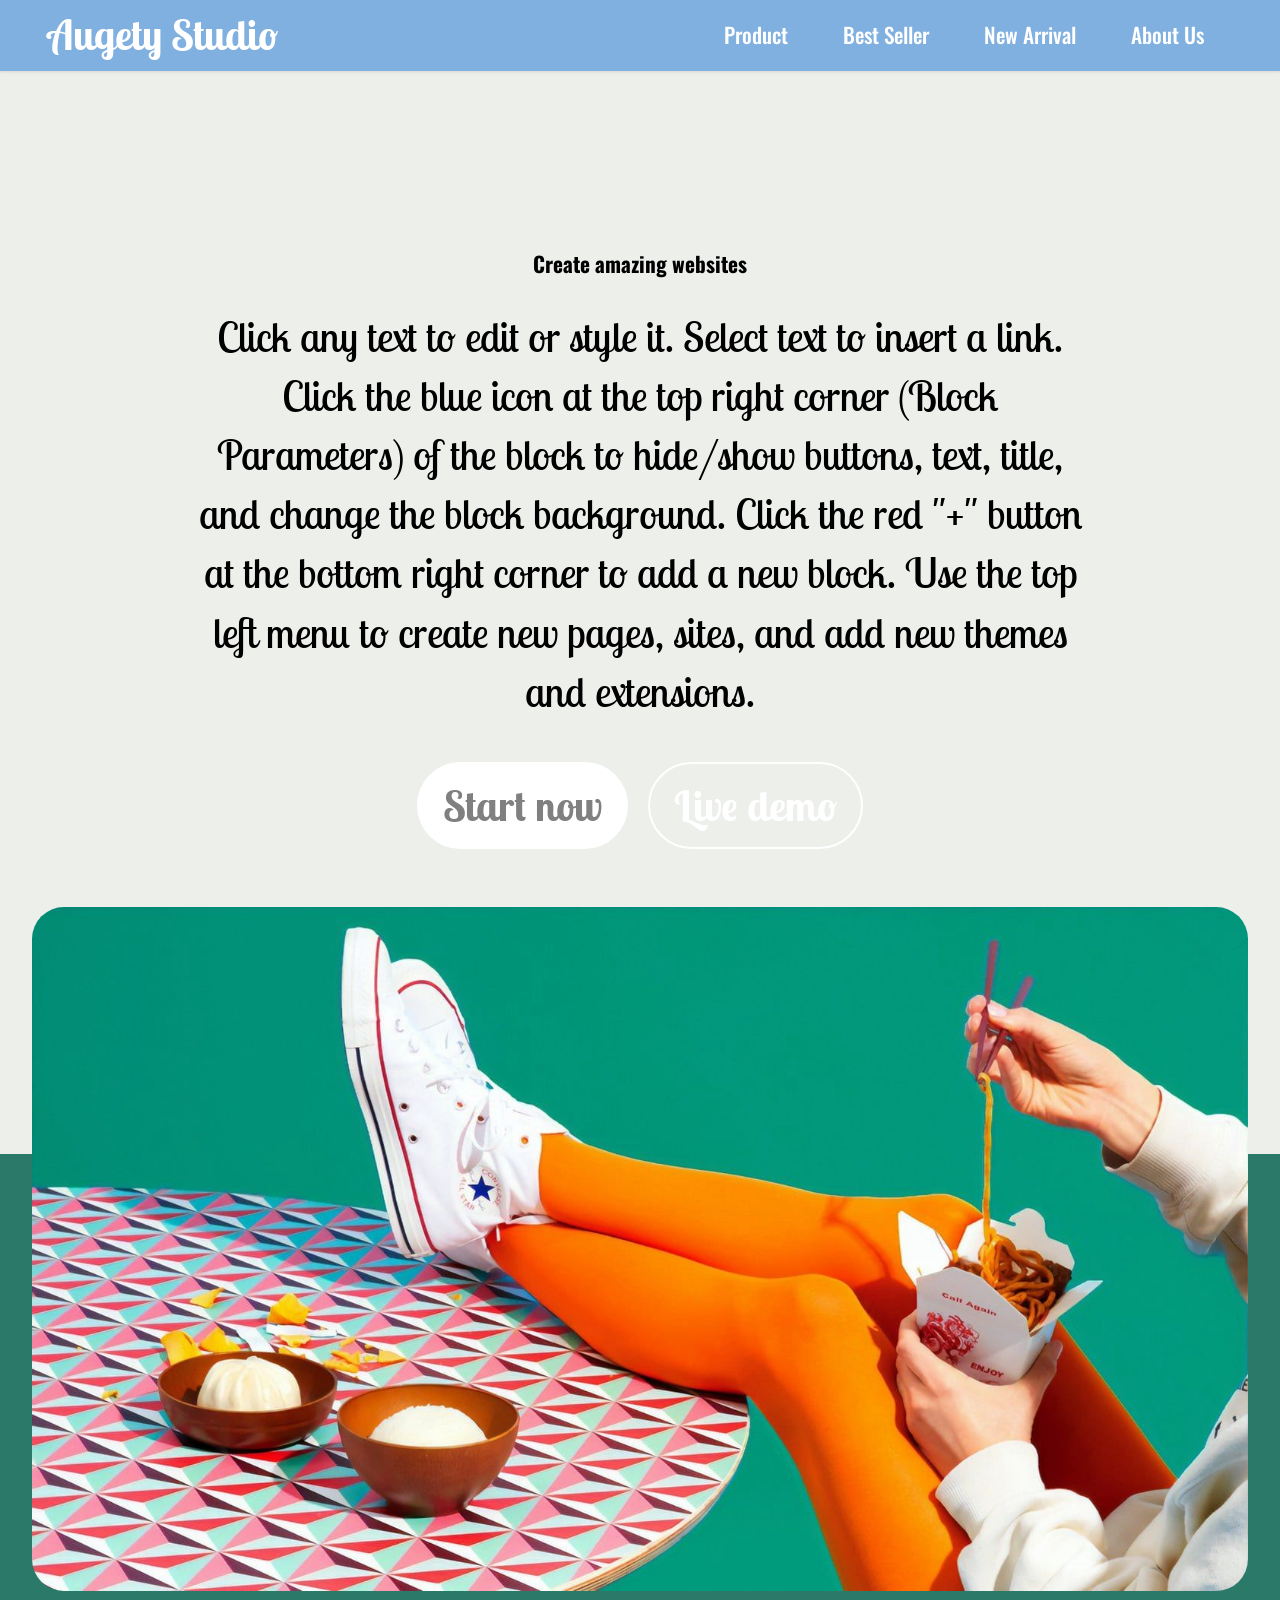
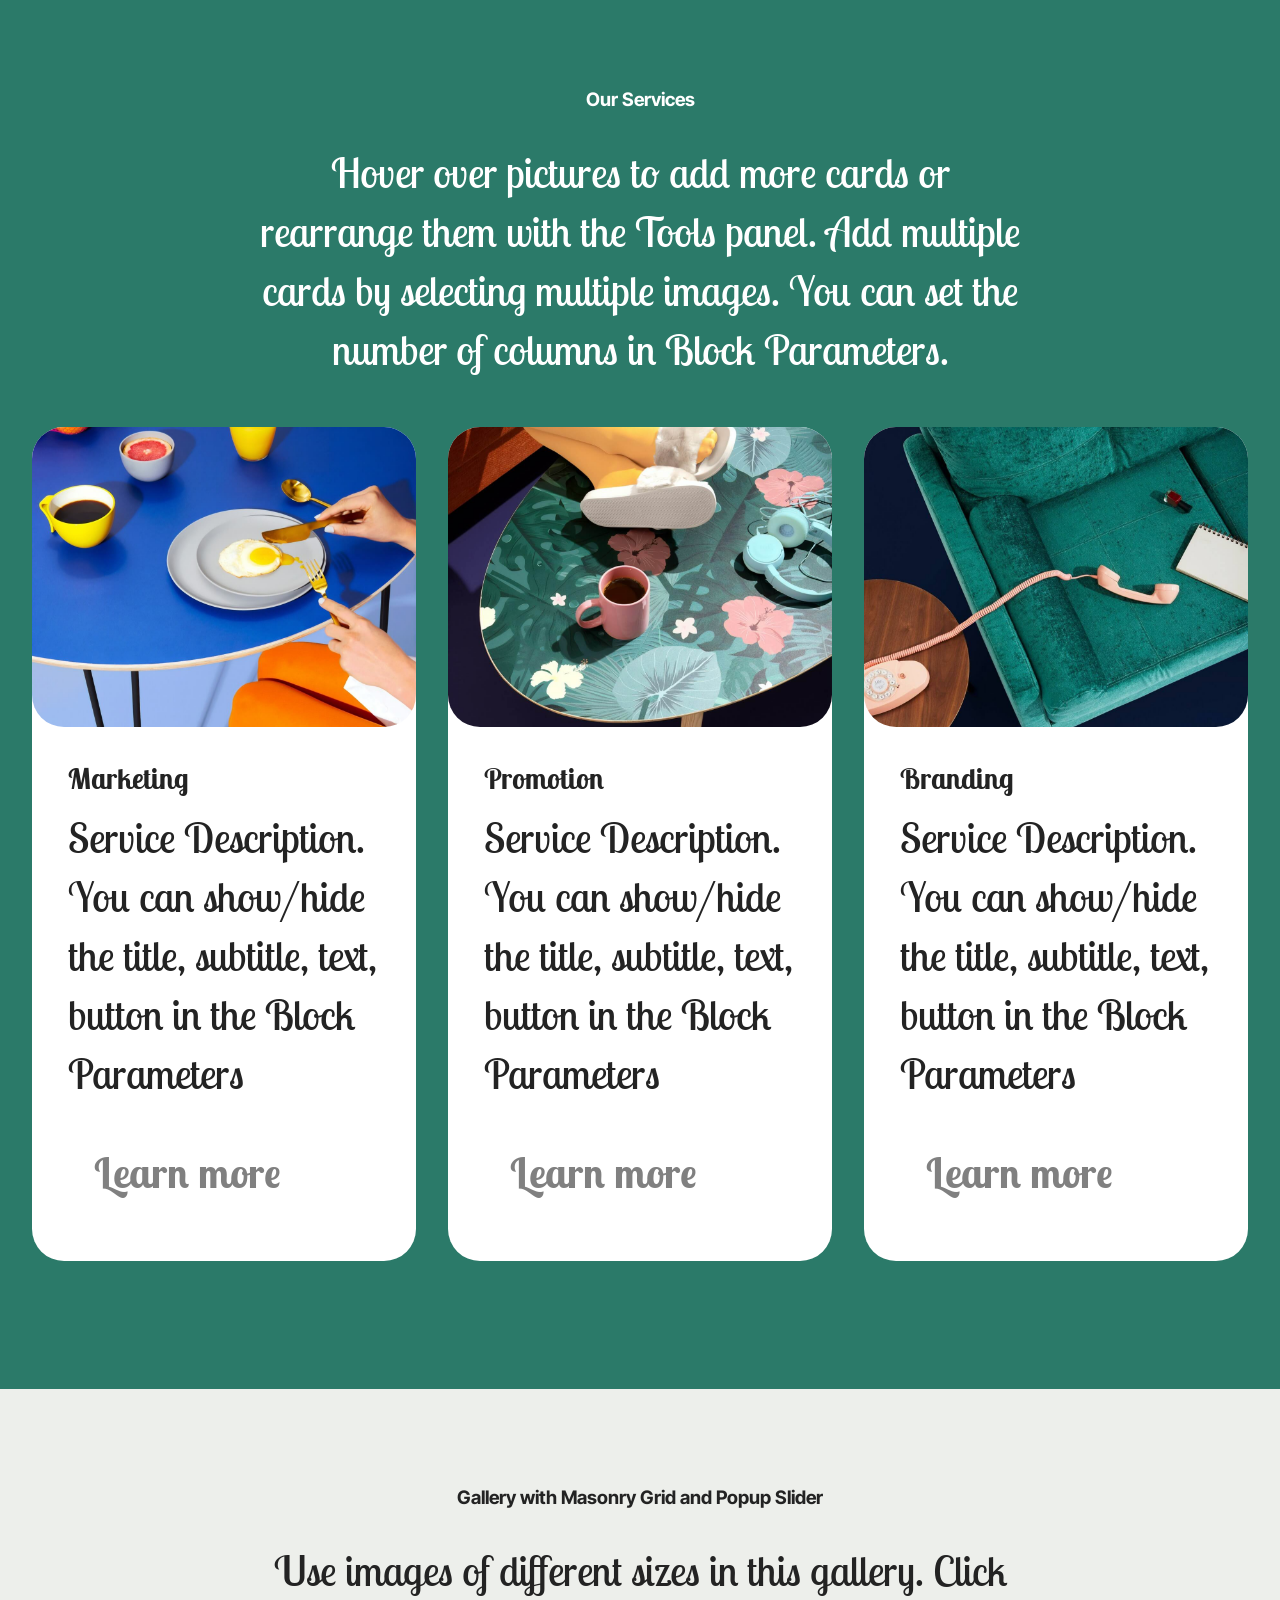
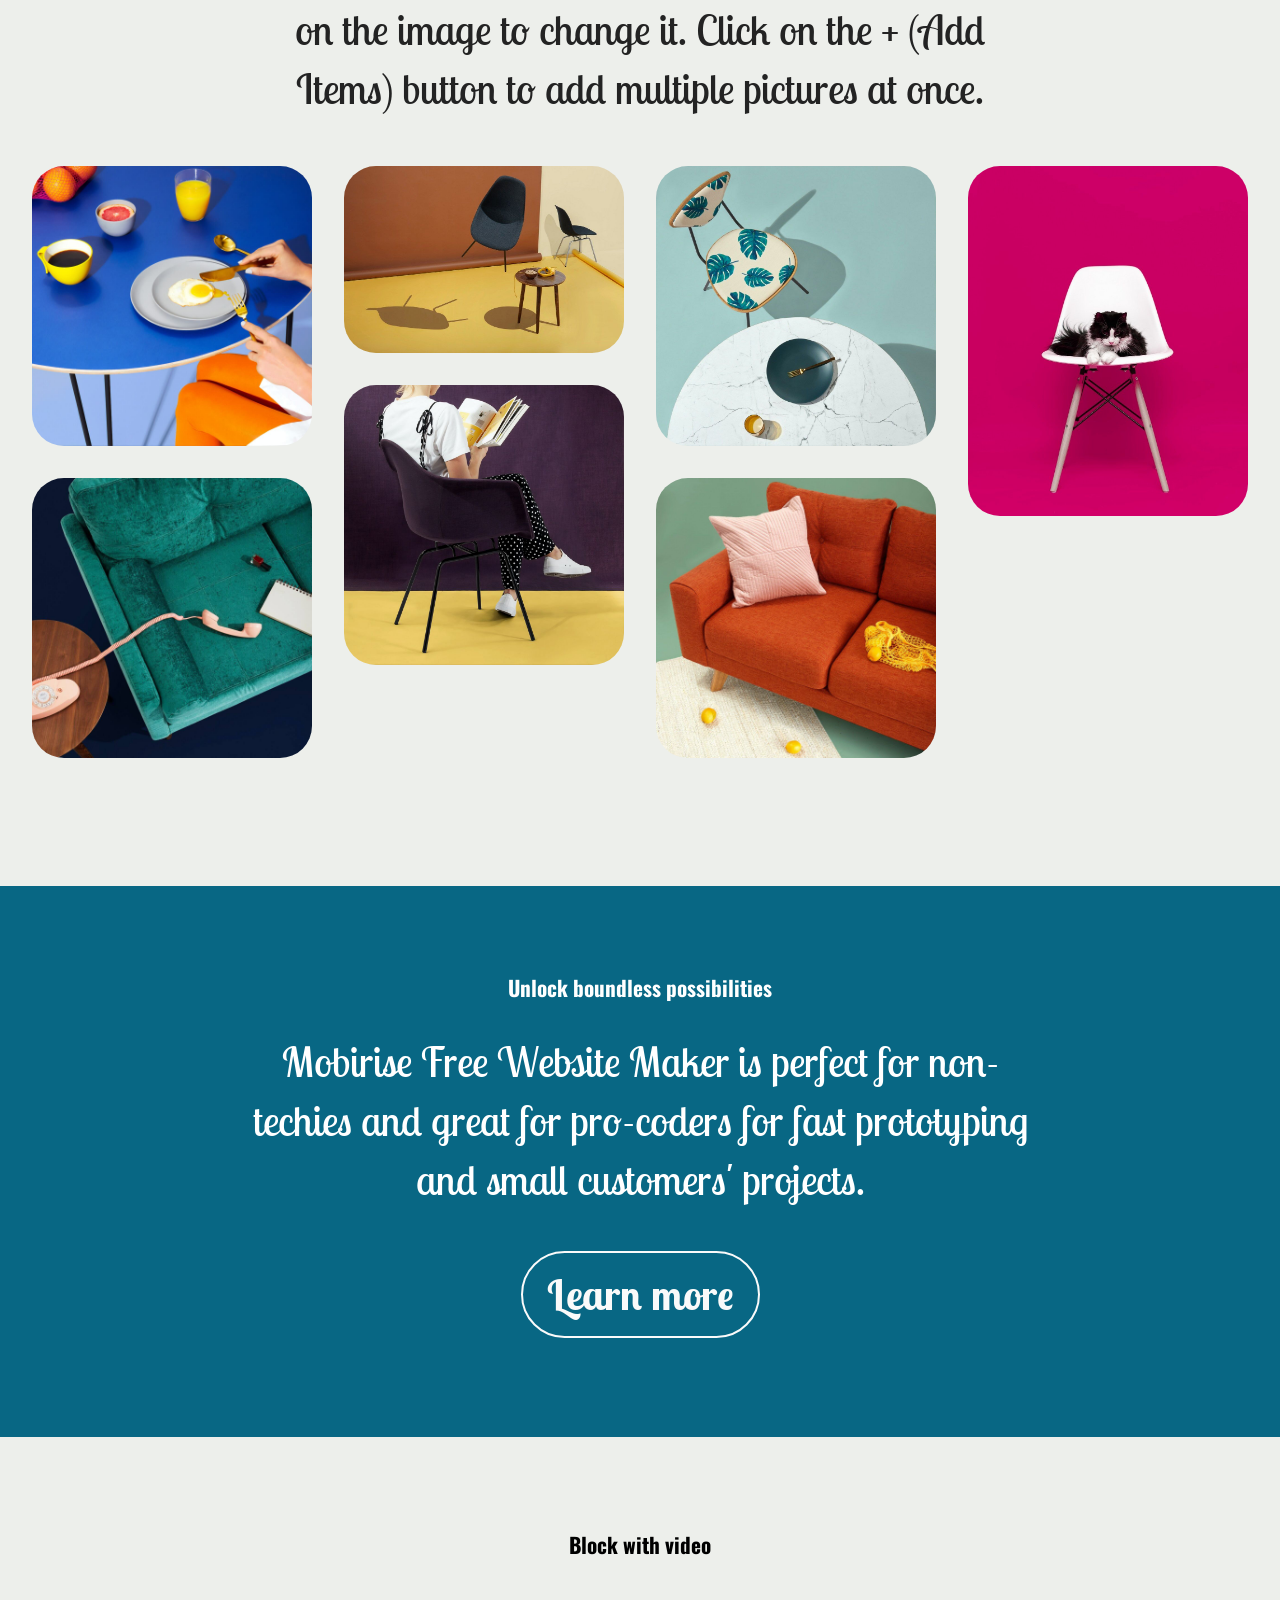
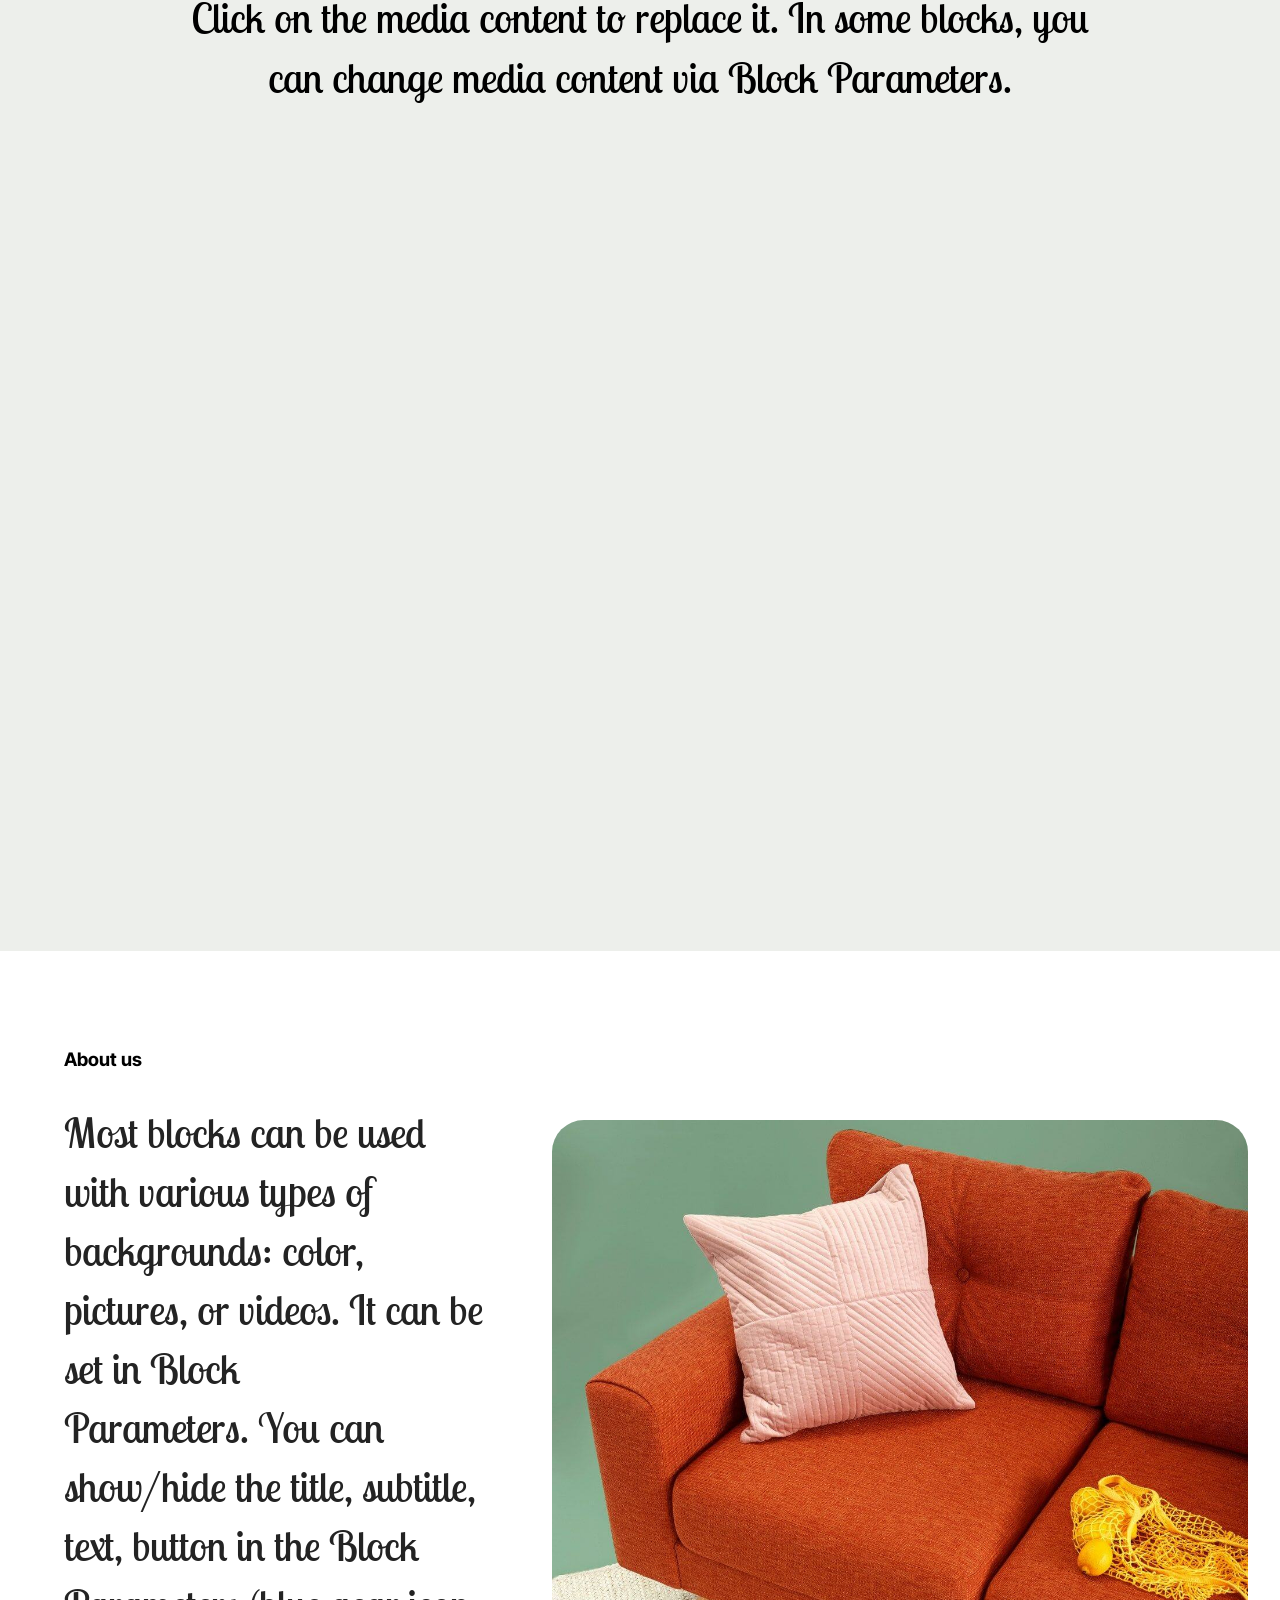
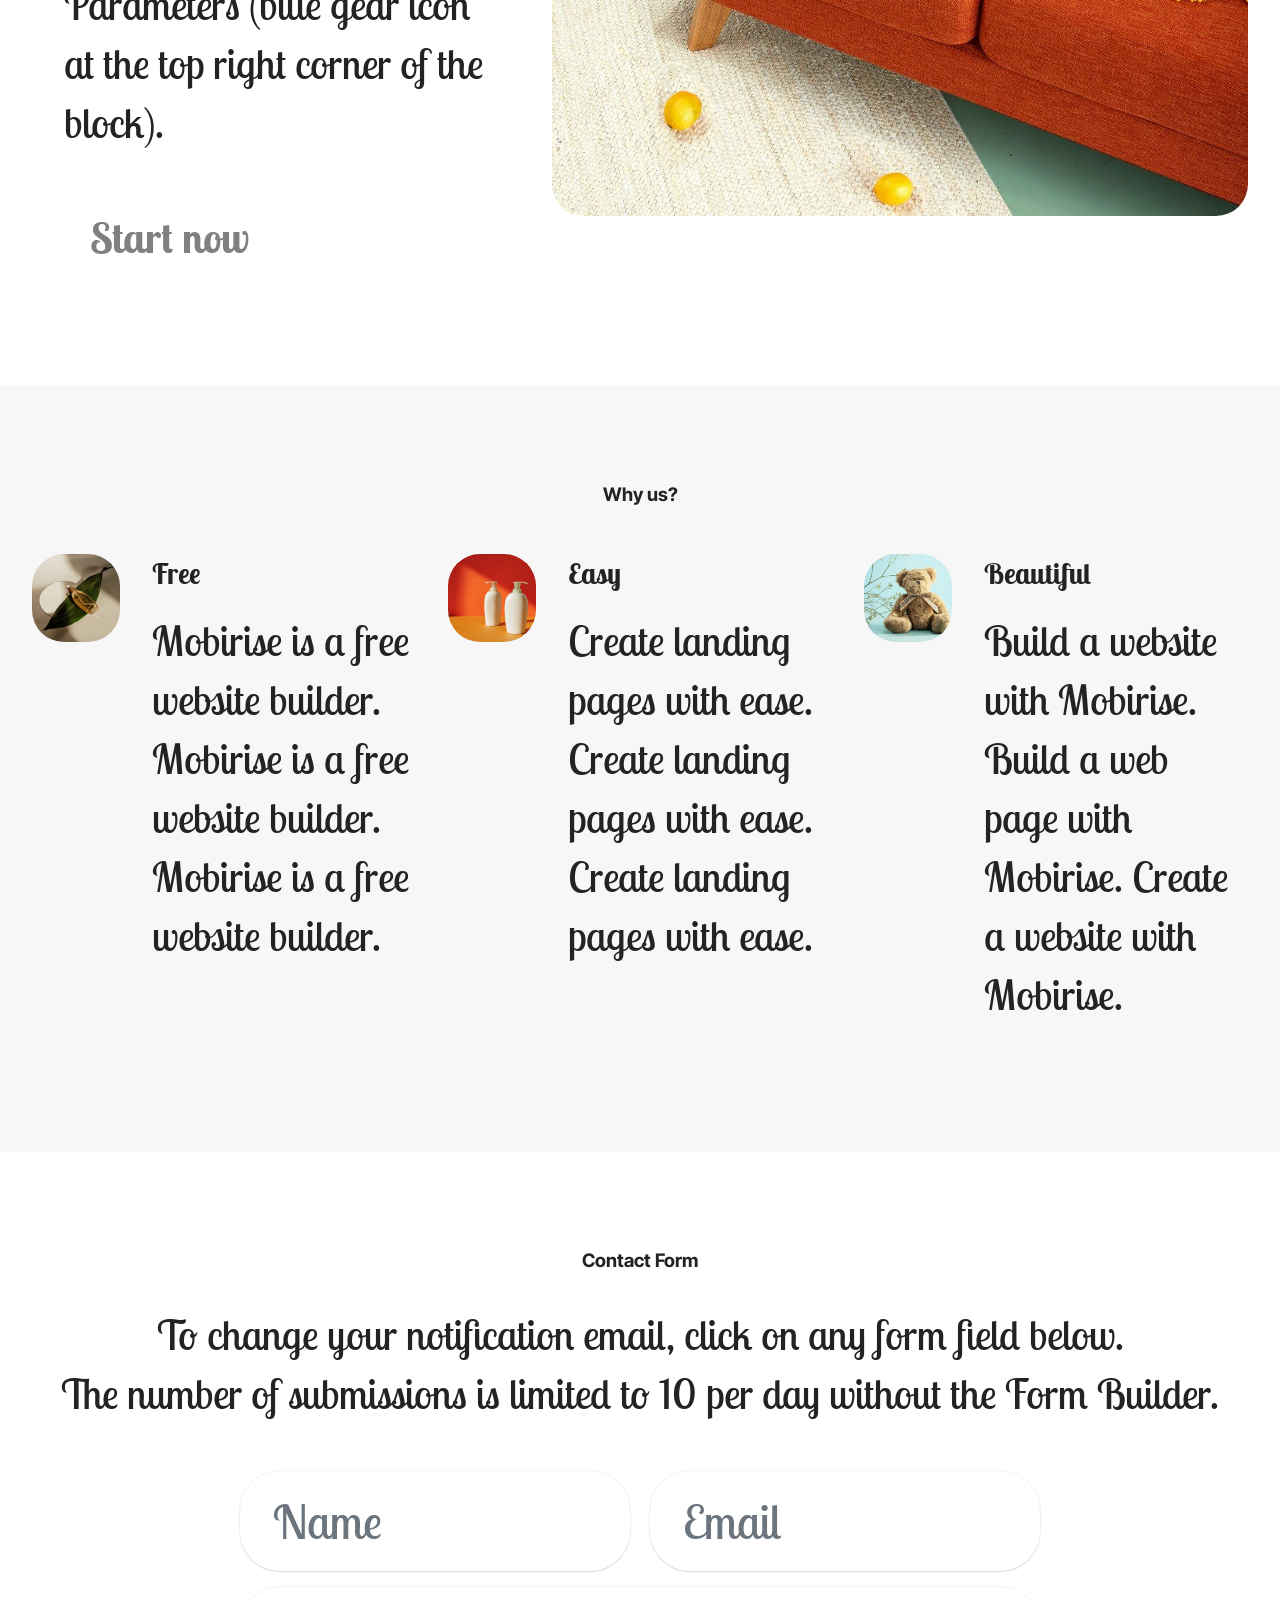
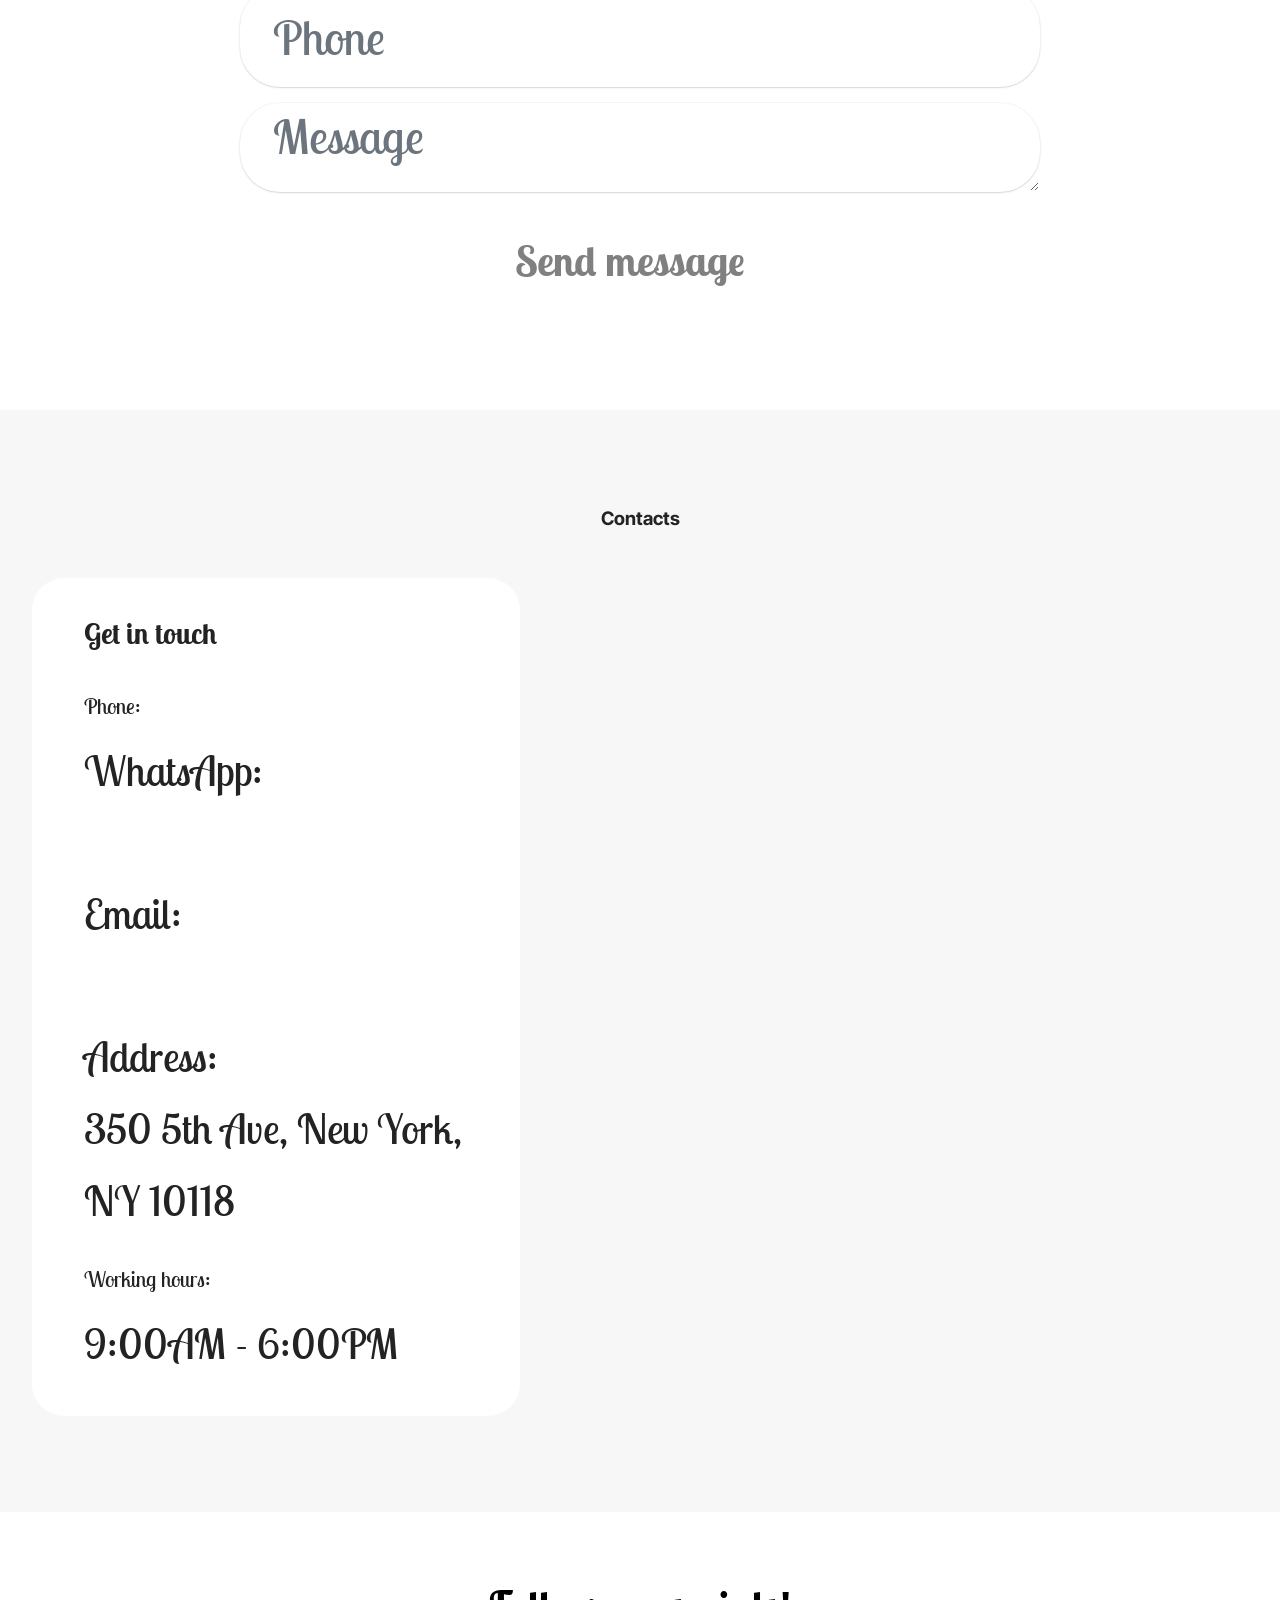
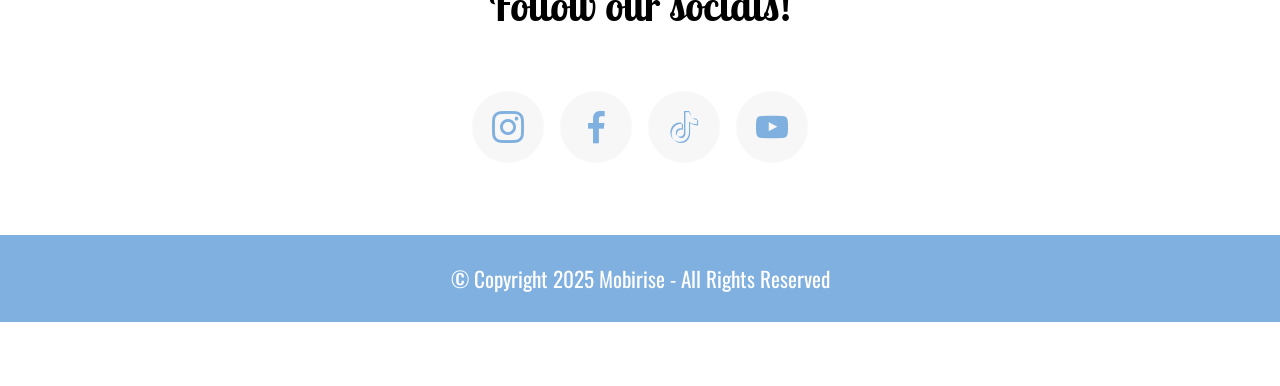
<file: index.html>
<!DOCTYPE html>
<html  >
<head>
  <!-- Site made with Mobirise Website Builder v6.1.12, https://mobirise.com -->
  <meta charset="UTF-8">
  <meta http-equiv="X-UA-Compatible" content="IE=edge">
  <meta name="generator" content="Mobirise v6.1.12, mobirise.com">
  <meta name="viewport" content="width=device-width, initial-scale=1, minimum-scale=1">
  <link rel="shortcut icon" href="assets/images/logo.png" type="image/x-icon">
  <meta name="description" content="">
  
  
  <title>Home</title>
  <link rel="stylesheet" href="assets/web/assets/mobirise-icons2/mobirise2.css">
  <link rel="stylesheet" href="assets/bootstrap/css/bootstrap.min.css">
  <link rel="stylesheet" href="assets/animatecss/animate.css">
  <link rel="stylesheet" href="assets/dropdown/css/style.css">
  <link rel="stylesheet" href="assets/socicon/css/styles.css">
  <link rel="stylesheet" href="assets/theme/css/style.css">
  <link rel="stylesheet" href="assets/gallery/style.css">
  <link rel="preload" href="https://fonts.googleapis.com/css?family=Oswald:200,300,400,500,600,700&display=swap" as="style" onload="this.onload=null;this.rel='stylesheet'">
  <noscript><link rel="stylesheet" href="https://fonts.googleapis.com/css?family=Oswald:200,300,400,500,600,700&display=swap"></noscript>
  <link rel="preload" href="https://fonts.googleapis.com/css?family=Inter+Tight:100,200,300,400,500,600,700,800,900,100i,200i,300i,400i,500i,600i,700i,800i,900i&display=swap" as="style" onload="this.onload=null;this.rel='stylesheet'">
  <noscript><link rel="stylesheet" href="https://fonts.googleapis.com/css?family=Inter+Tight:100,200,300,400,500,600,700,800,900,100i,200i,300i,400i,500i,600i,700i,800i,900i&display=swap"></noscript>
  <link rel="preload" href="https://fonts.googleapis.com/css?family=Lobster+Two:400,400i,700,700i&display=swap" as="style" onload="this.onload=null;this.rel='stylesheet'">
  <noscript><link rel="stylesheet" href="https://fonts.googleapis.com/css?family=Lobster+Two:400,400i,700,700i&display=swap"></noscript>
  <link rel="preload" as="style" href="assets/mobirise/css/mbr-additional.css?v=gb2IkY"><link rel="stylesheet" href="assets/mobirise/css/mbr-additional.css?v=gb2IkY" type="text/css">

  
  
  
</head>
<body>
  
  <section data-bs-version="5.1" class="menu menu1 cid-vfZjkppYZY" once="menu" id="menu1-1y">
    

    <nav class="navbar navbar-dropdown navbar-fixed-top navbar-expand-lg">
        <div class="container">
            <div class="navbar-brand">
                
                <span class="navbar-caption-wrap"><a class="navbar-caption text-danger display-7" href="https://mobiri.se">Augety Studio</a></span>
            </div>
            <button class="navbar-toggler" type="button" data-toggle="collapse" data-bs-toggle="collapse" data-target="#navbarSupportedContent" data-bs-target="#navbarSupportedContent" aria-controls="navbarNavAltMarkup" aria-expanded="false" aria-label="Toggle navigation">
                <div class="hamburger">
                    <span></span>
                    <span></span>
                    <span></span>
                    <span></span>
                </div>
            </button>
            <div class="collapse navbar-collapse" id="navbarSupportedContent">
                <ul class="navbar-nav nav-dropdown nav-right" data-app-modern-menu="true"><li class="nav-item"><a class="nav-link link text-danger text-primary display-1" href="page2.html#features013-1t">Product</a>
                    </li><li class="nav-item"><a class="nav-link link text-danger text-primary display-1" href="page2.html#gallery03-1u">Best Seller</a></li>
                    <li class="nav-item"><a class="nav-link link text-danger text-primary display-1" href="page2.html#gallery07-1z">New Arrival</a></li><li class="nav-item"><a class="nav-link link text-danger text-primary display-1" href="about.html#features05-21">About Us</a></li></ul>
                
                
            </div>
        </div>
    </nav>
</section>

<section data-bs-version="5.1" class="header5 cid-tJS6uM4N87" id="header05-1">
	

	
	
	<div class="topbg"></div>
	<div class="align-center container">
		<div class="row justify-content-center">
			<div class="col-md-12 col-lg-9">
				<h1 class="mbr-section-title mbr-fonts-style mb-4 display-1"><strong>Create amazing websites</strong></h1>
				<p class="mbr-text mbr-fonts-style mb-4 display-7">Click any text to edit or style it. Select text to insert a link.
<br>Click the blue icon at the top right corner (Block Parameters) of the block to hide/show buttons, text, title, and change the block background. Click the red "+" button at the bottom right corner to add a new block. Use the top left menu to create new pages, sites, and add new themes and extensions.</p>
				<div class="mbr-section-btn mt-3"><a class="btn btn-primary display-7" href="index.html#form02-6">Start now</a> <a class="btn btn-primary-outline display-7" href="index.html#gallery02-v">Live demo</a></div>
			</div>
		</div>
		<div class="row mt-5 justify-content-center">
			<div class="col-12 col-lg-12">
				<img src="assets/images/11.jpg" alt="Mobirise Website Builder" title="">
			</div>
		</div>
	</div>
</section>

<section data-bs-version="5.1" class="features4 cid-tMlEXTHLbS" id="features04-w">
	
	
	<div class="container">
		<div class="row justify-content-center">
			<div class="col-12 content-head">
				<div class="mbr-section-head mb-5">
					<h4 class="mbr-section-title mbr-fonts-style align-center mb-0 display-2"><strong>Our Services</strong></h4>
					<h5 class="mbr-section-subtitle mbr-fonts-style align-center mb-0 mt-4 display-7">Hover over pictures to add more cards or rearrange them with the Tools panel. Add multiple cards by selecting multiple images. You can set the number of columns in Block Parameters.</h5>
					
				</div>
			</div>
		</div>
		<div class="row">
			<div class="item features-image col-12 col-md-6 col-lg-4">
				<div class="item-wrapper">
					<div class="item-img">
						<img src="assets/images/gallery03.jpg" alt="Mobirise Website Builder">
					</div>
					<div class="item-content">
						<h5 class="item-title mbr-fonts-style display-5">
							<strong>Marketing</strong>
						</h5>
						
						<p class="mbr-text mbr-fonts-style display-7">
							Service Description. You can show/hide the title, subtitle, text, button in the Block Parameters
						</p>
						<div class="mbr-section-btn item-footer"><a href="" class="btn item-btn btn-primary display-7">Learn more</a></div>
					</div>

				</div>
			</div>
			<div class="item features-image col-12 col-md-6 col-lg-4">
				<div class="item-wrapper">
					<div class="item-img">
						<img src="assets/images/gallery05.jpg" alt="Mobirise Website Builder">
					</div>
					<div class="item-content">
						<h5 class="item-title mbr-fonts-style display-5">
							<strong>Promotion</strong>
						</h5>
						
						<p class="mbr-text mbr-fonts-style display-7">
							Service Description. You can show/hide the title, subtitle, text, button in the Block Parameters
						</p>
						<div class="mbr-section-btn item-footer"><a href="" class="btn item-btn btn-primary display-7">Learn more</a></div>
					</div>
				</div>
			</div>
			<div class="item features-image col-12 col-md-6 col-lg-4">
				<div class="item-wrapper">
					<div class="item-img">
						<img src="assets/images/gallery02.jpg" alt="Mobirise Website Builder">
					</div>
					<div class="item-content">
						<h5 class="item-title mbr-fonts-style display-5">
							<strong>Branding</strong>
						</h5>
						
						<p class="mbr-text mbr-fonts-style display-7">
							Service Description. You can show/hide the title, subtitle, text, button in the Block Parameters<br>
						</p>
						<div class="mbr-section-btn item-footer"><a href="" class="btn item-btn btn-primary display-7">Learn more</a></div>
					</div>
				</div>
			</div>
		</div>
	</div>
</section>

<section data-bs-version="5.1" class="gallery1 mbr-gallery cid-tMlDYtQ5fF" id="gallery02-v">
    

    
    

    <div class="container-fluid">
        <div class="row justify-content-center">
            <div class="col-12 content-head">
                <div class="mbr-section-head mb-5">
                    <h3 class="mbr-section-title mbr-fonts-style align-center m-0 display-2"><strong>Gallery with Masonry Grid and Popup Slider</strong></h3>
                    <h4 class="mbr-section-subtitle mbr-fonts-style align-center mb-0 mt-4 display-7">Use images of different sizes in this gallery. Click on the image to change it. Click on the + (Add Items) button to add multiple pictures at once.</h4>
                </div>
            </div>
        </div>
        <div class="row mbr-gallery mbr-masonry" data-masonry="{&quot;percentPosition&quot;: true }">
            <div class="col-12 col-md-6 col-lg-3 item gallery-image">
                <div class="item-wrapper" data-toggle="modal" data-bs-toggle="modal" data-target="#vg5OaxtuGc-modal" data-bs-target="#vg5OaxtuGc-modal">
                    <img class="w-100" src="assets/images/gallery03.jpg" alt="Mobirise Website Builder" data-slide-to="0" data-bs-slide-to="0" data-target="#lb-vg5OaxtuGc" data-bs-target="#lb-vg5OaxtuGc">
                    <div class="icon-wrapper">
                        <span class="mobi-mbri mobi-mbri-search mbr-iconfont mbr-iconfont-btn"></span>
                    </div>
                </div>
                
            </div>
            <div class="col-12 col-md-6 col-lg-3 item gallery-image">
                <div class="item-wrapper" data-toggle="modal" data-bs-toggle="modal" data-target="#vg5OaxtuGc-modal" data-bs-target="#vg5OaxtuGc-modal">
                    <img class="w-100" src="assets/images/gallery13.jpg" alt="Mobirise Website Builder" data-slide-to="1" data-bs-slide-to="1" data-target="#lb-vg5OaxtuGc" data-bs-target="#lb-vg5OaxtuGc">
                    <div class="icon-wrapper">
                        <span class="mobi-mbri mobi-mbri-search mbr-iconfont mbr-iconfont-btn"></span>
                    </div>
                </div>
                
            </div>
            <div class="col-12 col-md-6 col-lg-3 item gallery-image">
                <div class="item-wrapper" data-toggle="modal" data-bs-toggle="modal" data-target="#vg5OaxtuGc-modal" data-bs-target="#vg5OaxtuGc-modal">
                    <img class="w-100" src="assets/images/gallery10.jpg" alt="Mobirise Website Builder" data-slide-to="2" data-bs-slide-to="2" data-target="#lb-vg5OaxtuGc" data-bs-target="#lb-vg5OaxtuGc">
                    <div class="icon-wrapper">
                        <span class="mobi-mbri mobi-mbri-search mbr-iconfont mbr-iconfont-btn"></span>
                    </div>
                </div>
                
            </div>
            <div class="col-12 col-md-6 col-lg-3 item gallery-image">
                <div class="item-wrapper" data-toggle="modal" data-bs-toggle="modal" data-target="#vg5OaxtuGc-modal" data-bs-target="#vg5OaxtuGc-modal">
                    <img class="w-100" src="assets/images/gallery08.jpg" alt="Mobirise Website Builder" data-slide-to="3" data-bs-slide-to="3" data-target="#lb-vg5OaxtuGc" data-bs-target="#lb-vg5OaxtuGc">
                    <div class="icon-wrapper">
                        <span class="mobi-mbri mobi-mbri-search mbr-iconfont mbr-iconfont-btn"></span>
                    </div>
                </div>
                
            </div>
            <div class="col-12 col-md-6 col-lg-3 item gallery-image">
                <div class="item-wrapper" data-toggle="modal" data-bs-toggle="modal" data-target="#vg5OaxtuGc-modal" data-bs-target="#vg5OaxtuGc-modal">
                    <img class="w-100" src="assets/images/gallery06.jpg" alt="Mobirise Website Builder" data-slide-to="4" data-bs-slide-to="4" data-target="#lb-vg5OaxtuGc" data-bs-target="#lb-vg5OaxtuGc">
                    <div class="icon-wrapper">
                        <span class="mobi-mbri mobi-mbri-search mbr-iconfont mbr-iconfont-btn"></span>
                    </div>
                </div>
                
            </div>
            <div class="col-12 col-md-6 col-lg-3 item gallery-image">
                <div class="item-wrapper" data-toggle="modal" data-bs-toggle="modal" data-target="#vg5OaxtuGc-modal" data-bs-target="#vg5OaxtuGc-modal">
                    <img class="w-100" src="assets/images/gallery02.jpg" alt="Mobirise Website Builder" data-slide-to="5" data-bs-slide-to="5" data-target="#lb-vg5OaxtuGc" data-bs-target="#lb-vg5OaxtuGc">
                    <div class="icon-wrapper">
                        <span class="mobi-mbri mobi-mbri-search mbr-iconfont mbr-iconfont-btn"></span>
                    </div>
                </div>
                
            </div>
            <div class="col-12 col-md-6 col-lg-3 item gallery-image">
                <div class="item-wrapper" data-toggle="modal" data-bs-toggle="modal" data-target="#vg5OaxtuGc-modal" data-bs-target="#vg5OaxtuGc-modal">
                    <img class="w-100" src="assets/images/gallery01.jpg" alt="Mobirise Website Builder" data-slide-to="6" data-bs-slide-to="6" data-target="#lb-vg5OaxtuGc" data-bs-target="#lb-vg5OaxtuGc">
                    <div class="icon-wrapper">
                        <span class="mobi-mbri mobi-mbri-search mbr-iconfont mbr-iconfont-btn"></span>
                    </div>
                </div>
                
            </div>
        </div>

        <div class="modal mbr-slider" tabindex="-1" role="dialog" aria-hidden="true" id="vg5OaxtuGc-modal">
            <div class="modal-dialog" role="document">
                <div class="modal-content">
                    <div class="modal-body">
                        <div class="carousel slide" id="lb-vg5OaxtuGc" data-interval="5000" data-bs-interval="5000">
                            <div class="carousel-inner">
                                <div class="carousel-item active">
                                    <img class="d-block w-100" src="assets/images/gallery03.jpg" alt="Mobirise Website Builder">
                                </div>
                                <div class="carousel-item">
                                    <img class="d-block w-100" src="assets/images/gallery13.jpg" alt="Mobirise Website Builder">
                                </div>
                                <div class="carousel-item">
                                    <img class="d-block w-100" src="assets/images/gallery10.jpg" alt="Mobirise Website Builder">
                                </div>
                                <div class="carousel-item">
                                    <img class="d-block w-100" src="assets/images/gallery08.jpg" alt="Mobirise Website Builder">
                                </div>
                                <div class="carousel-item">
                                    <img class="d-block w-100" src="assets/images/gallery06.jpg" alt="Mobirise Website Builder">
                                </div>
                                <div class="carousel-item">
                                    <img class="d-block w-100" src="assets/images/gallery02.jpg" alt="Mobirise Website Builder">
                                </div>
                                <div class="carousel-item">
                                    <img class="d-block w-100" src="assets/images/gallery01.jpg" alt="Mobirise Website Builder">
                                </div>
                            </div>
                            <ol class="carousel-indicators">
                                <li data-slide-to="0" data-bs-slide-to="0" class="active" data-target="#lb-vg5OaxtuGc" data-bs-target="#lb-vg5OaxtuGc"></li>
                                <li data-slide-to="1" data-bs-slide-to="1" data-target="#lb-vg5OaxtuGc" data-bs-target="#lb-vg5OaxtuGc"></li>
                                <li data-slide-to="2" data-bs-slide-to="2" data-target="#lb-vg5OaxtuGc" data-bs-target="#lb-vg5OaxtuGc"></li>
                                <li data-slide-to="3" data-bs-slide-to="3" data-target="#lb-vg5OaxtuGc" data-bs-target="#lb-vg5OaxtuGc"></li>
                                <li data-slide-to="4" data-bs-slide-to="4" data-target="#lb-vg5OaxtuGc" data-bs-target="#lb-vg5OaxtuGc"></li>
                                <li data-slide-to="5" data-bs-slide-to="5" data-target="#lb-vg5OaxtuGc" data-bs-target="#lb-vg5OaxtuGc"></li>
                                <li data-slide-to="6" data-bs-slide-to="6" data-target="#lb-vg5OaxtuGc" data-bs-target="#lb-vg5OaxtuGc"></li>
                            </ol>
                            <a role="button" href="" class="close" data-dismiss="modal" data-bs-dismiss="modal" aria-label="Close">
                            </a>
                            <a class="carousel-control-prev carousel-control" role="button" data-slide="prev" data-bs-slide="prev" href="#lb-vg5OaxtuGc">
                                <span class="mobi-mbri mobi-mbri-arrow-prev" aria-hidden="true"></span>
                                <span class="sr-only visually-hidden">Previous</span>
                            </a>
                            <a class="carousel-control-next carousel-control" role="button" data-slide="next" data-bs-slide="next" href="#lb-vg5OaxtuGc">
                                <span class="mobi-mbri mobi-mbri-arrow-next" aria-hidden="true"></span>
                                <span class="sr-only visually-hidden">Next</span>
                            </a>
                        </div>
                    </div>
                </div>
            </div>
        </div>
    </div>
</section>

<section data-bs-version="5.1" class="header09 cid-tLAX5BnXkJ" id="header09-q">
	
	
	<div class="container">
		<div class="row">
			<div class="content-wrap col-12 col-md-8">
				<h1 class="mbr-section-title mbr-fonts-style mbr-white mb-4 display-1"><strong>Unlock boundless possibilities</strong></h1>
				
				<p class="mbr-fonts-style mbr-text mbr-white mb-4 display-7">
					Mobirise Free Website Maker is perfect for non-techies and great for pro-coders for fast prototyping and small customers' projects.
				</p>
				<div class="mbr-section-btn"><a class="btn btn-white-outline display-7" href="https://mobiri.se">Learn more</a></div>
			</div>
		</div>
	</div>
</section>

<section data-bs-version="5.1" class="header7 cid-tLeaLmEeFr" id="header07-h">
  

  
  
  
  <div class="align-center container">
    <div class="row justify-content-center">
      <div class="col-md-12 col-lg-9 mb-5">
        <h1 class="mbr-section-title mbr-fonts-style display-1"><strong>Block with video</strong>
        </h1>
        <p class="mbr-text mbr-fonts-style mt-4 display-7">
          Click on the media content to replace it. In some blocks, you can change media content via Block Parameters.
        </p>
        
      </div>
    </div>

    <div class="row justify-content-center">
      <div class="mbr-figure col-12 col-md-12"><iframe class="mbr-embedded-video" src="https://www.youtube.com/embed/sGpPgQeEyOc?rel=0&amp;amp;mute=1&amp;showinfo=0&amp;autoplay=1&amp;loop=1&amp;playlist=sGpPgQeEyOc" width="1280" height="720" frameborder="0" allowfullscreen></iframe></div>
    </div>
  </div>
</section>

<section data-bs-version="5.1" class="header1 cid-tJS9vXDdRK" id="header01-7">
	

	
	

	<div class="container">
		<div class="row justify-content-center">
			<div class="col-12 col-md-12 col-lg-7 image-wrapper">
				<img class="w-100" src="assets/images/gallery01.jpg" alt="Mobirise Website Builder">
			</div>
			<div class="col-12 col-lg col-md-12">
				<div class="text-wrapper align-left">
					<h1 class="mbr-section-title mbr-fonts-style mb-4 display-2"><strong>About us</strong></h1>
					<p class="mbr-text mbr-fonts-style mb-4 display-7">
						Most blocks can be used with various types of backgrounds: color, pictures, or videos. It can be set in Block Parameters.&nbsp;You can show/hide the title, subtitle, text, button in the Block Parameters (blue gear icon at the top right corner of the block).&nbsp;</p>
					<div class="mbr-section-btn mt-3"><a class="btn btn-primary display-7" href="https://mobiri.se">Start now</a></div>
				</div>
			</div>
		</div>
	</div>
</section>

<section data-bs-version="5.1" class="features15 cid-tLek7gQhG7" id="features015-m">
	

	
	
	<div class="container">
		<div class="mbr-section-head mb-5">
			<h4 class="mbr-section-title mbr-fonts-style align-center mb-0 display-2">
			  <strong>Why us?</strong></h4>
			
		  </div>
		<div class="row justify-content-center">
			<div class="item features-without-image col-12 col-lg-4">
				<div class="item-wrapper">
					<div class="img-wrapper">
						<img src="assets/images/shop1.jpg" alt="Mobirise Website Builder">
					</div>
					<div class="card-box">
						<h4 class="card-title mbr-fonts-style mb-3 display-5">
							<strong>Free</strong></h4>
						<h5 class="card-text mbr-fonts-style display-7">
							Mobirise is a free website builder. Mobirise is a free website builder. Mobirise is a free website builder.</h5>
					</div>
				</div>
			</div>
			<div class="item features-without-image col-12 col-lg-4">
				<div class="item-wrapper">
					<div class="img-wrapper">
						<img src="assets/images/shop2.jpg" alt="Mobirise Website Builder">
					</div>
					<div class="card-box">
						<h4 class="card-title mbr-fonts-style mb-3 display-5">
							<strong>Easy</strong></h4>
						<h5 class="card-text mbr-fonts-style display-7">
							Create landing pages with ease. Create landing pages with ease. Create landing pages with ease.<br><br></h5>
					</div>
				</div>
			</div>
			<div class="item features-without-image col-12 col-lg-4">
				<div class="item-wrapper">
					<div class="img-wrapper">
						<img src="assets/images/shop3.jpg" alt="Mobirise Website Builder">
					</div>
					<div class="card-box">
						<h4 class="card-title mbr-fonts-style mb-3 display-5">
							<strong>Beautiful</strong></h4>
						<h5 class="card-text mbr-fonts-style display-7">
							Build a website with Mobirise. Build a web page with Mobirise. Create a website with Mobirise.</h5>
					</div>
				</div>
			</div>
		</div>
	</div>
</section>

<section data-bs-version="5.1" class="form5 cid-tJS9pBcTSa" id="form02-6">
    
    
    <div class="container">
        <div class="mbr-section-head mb-5">
            <h3 class="mbr-section-title mbr-fonts-style align-center mb-0 display-2">
                <strong>Contact Form</strong></h3>
            <h4 class="mbr-section-subtitle mbr-fonts-style align-center mb-0 mt-4 display-7">To change your notification email, click on any form field below.
<div>The number of submissions is limited to 10 per day without the Form Builder.</div></h4>
        </div>
        <div class="row justify-content-center mt-4">
            <div class="col-lg-8 mx-auto mbr-form" data-form-type="formoid">
                <form action="https://mobirise.eu/" method="POST" class="mbr-form form-with-styler" data-form-title="Form Name"><input type="hidden" name="email" data-form-email="true" value="ASCdTUII0I8aweDnoFmEhtkoK4qzHf4il3vAh+d2+GCmOs7ColnwZvqlFwajSADnhvPa6EGXb/4p9NAt0uuu78mDIAfIEYTZKFGDIRmsNHShbPZnbsKDBb11GswP4z5t">
                    <div class="row">
                        <div hidden="hidden" data-form-alert="" class="alert alert-success col-12">Thanks for filling out the form!</div>
                        <div hidden="hidden" data-form-alert-danger="" class="alert alert-danger col-12">
                            Oops...! some problem!
                        </div>
                    </div>
                    <div class="dragArea row">
                        <div class="col-md col-sm-12 form-group mb-3" data-for="name">
                            <input type="text" name="name" placeholder="Name" data-form-field="name" class="form-control" value="" id="name-form02-6">
                        </div>
                        <div class="col-md col-sm-12 form-group mb-3" data-for="email">
                            <input type="email" name="email" placeholder="Email" data-form-field="email" class="form-control" value="" id="email-form02-6">
                        </div>
                        <div class="col-12 form-group mb-3" data-for="phone">
                            <input type="tel" name="phone" placeholder="Phone" data-form-field="phone" class="form-control" value="" id="phone-form02-6">
                        </div>
                        <div class="col-12 form-group mb-3" data-for="textarea">
                            <textarea name="textarea" placeholder="Message" data-form-field="textarea" class="form-control" id="textarea-form02-6"></textarea>
                        </div>
                        <div class="col-lg-12 col-md-12 col-sm-12 align-center mbr-section-btn">
                            <button type="submit" class="btn btn-primary display-7">Send message</button>
                        </div>
                    </div>
                </form>
            </div>
        </div>
    </div>
</section>

<section data-bs-version="5.1" class="contacts2 map1 cid-tLdYHD757A" id="contacts02-9">

    

    
    <div class="container">
        <div class="mbr-section-head mb-5">
            <h3 class="mbr-section-title mbr-fonts-style align-center mb-0 display-2">
                <strong>Contacts</strong>
            </h3>
            
        </div>
        <div class="row justify-content-center mt-4">
            <div class="card col-12 col-md-5">
                <div class="card-wrapper">
                    <div class="text-wrapper">
                        <h5 class="cardTitle mbr-fonts-style mb-2 display-5">
                        <strong>Get in touch</strong></h5>
                    <ul class="list mbr-fonts-style display-7">
                        <li class="mbr-text item-wrap"><span style="font-size: 1.4rem;">Phone: </span><a href="tel:+12345678910" class="text-primary" style="font-size: 1.4rem;">0 (800) 123 45 67</a><br></li>
                        <li class="mbr-text item-wrap">WhatsApp: <a href="https://wa.me/12345678910" class="text-primary">0 (800) 123 45 67</a></li>
                        <li class="mbr-text item-wrap">Email: <a href="mailto:info@site.com" class="text-primary">info@site.com</a></li><li class="mbr-text item-wrap"><br></li>
                        <li class="mbr-text item-wrap">Address: </li><li class="mbr-text item-wrap">350 5th Ave, New York, NY 10118</li><li class="mbr-text item-wrap"><span style="font-size: 1.4rem;">Working hours:</span><br></li><li class="mbr-text item-wrap">9:00AM - 6:00PM</li>
                    </ul>
                    </div>
                </div>
            </div>
            <div class="map-wrapper col-12 col-md-7">
                <div class="google-map"><iframe frameborder="0" style="border:0" src="https://www.google.com/maps/embed?pb=!1m14!1m8!1m3!1d6045.3003145248895!2d-73.9884657!3d40.7477229!3m2!1i1024!2i768!4f13.1!3m3!1m2!1s0x89c259a9ac1f1b85%3A0x7e33d1c0e7af3be4!2zMzUwIDV0aCBBdmUsIE5ldyBZb3JrLCBOWSAxMDExOCwg0KHQqNCQ!5e0!3m2!1sru!2sru!4v1689597362021!5m2!1sen!2sen" allowfullscreen=""></iframe></div>
            </div>
        </div>
    </div>
</section>

<section data-bs-version="5.1" class="social05 cid-vfZ4bwA5WI" id="social05-1x">
    

    

    <div class="container">
        <div class="row">
            <h3 class="mbr-section-title align-center mb-5 mbr-fonts-style display-7">
                <strong>Follow our socials!</strong></h3>
            <div class="col-12">
                <div class="social-row">
                    <div class="soc-item">
                        <a href="https://mobiri.se/" target="_blank">
                            <span class="mbr-iconfont socicon-instagram socicon"></span>
                        </a>
                    </div>
                    <div class="soc-item">
                        <a href="https://mobiri.se/" target="_blank">
                            <span class="mbr-iconfont socicon-facebook socicon"></span>
                        </a>
                    </div>
                    <div class="soc-item">
                        <a href="https://mobiri.se/" target="_blank">
                            <span class="mbr-iconfont socicon-tiktok socicon"></span>
                        </a>
                    </div>
                    <div class="soc-item">
                        <a href="https://mobiri.se/" target="_blank">
                            <span class="mbr-iconfont socicon-youtube socicon"></span>
                        </a>
                    </div>
                    
                </div>
            </div>
        </div>
    </div>
</section>

<section data-bs-version="5.1" class="footer4 cid-vg4W70FBnb" once="footers" id="footer04-20">

    

    

    <div class="container">
        <div class="media-container-row align-center mbr-white">
            <div class="col-12">
                <p class="mbr-text mb-0 mbr-fonts-style display-1">
                    © Copyright 2025 Mobirise - All Rights Reserved
                </p>
            </div>
        </div>
    </div>
</section><section class="display-7" style="padding: 0;align-items: center;justify-content: center;flex-wrap: wrap;    align-content: center;display: flex;position: relative;height: 4rem;"><a href="https://mobiri.se/4654940" style="flex: 1 1;height: 4rem;position: absolute;width: 100%;z-index: 1;"><img alt="" style="height: 4rem;" src="[data-uri]"></a><p style="margin: 0;text-align: center;" class="display-7">&#8204;</p><a style="z-index:1" href="https://mobirise.com/builder/ai-website-builder.html">AI Website Builder</a></section><script src="assets/bootstrap/js/bootstrap.bundle.min.js"></script>  <script src="assets/smoothscroll/smooth-scroll.js"></script>  <script src="assets/ytplayer/index.js"></script>  <script src="assets/dropdown/js/navbar-dropdown.js"></script>  <script src="assets/masonry/masonry.pkgd.min.js"></script>  <script src="assets/imagesloaded/imagesloaded.pkgd.min.js"></script>  <script src="assets/theme/js/script.js"></script>  <script src="assets/gallery/player.min.js"></script>  <script src="assets/gallery/script.js"></script>  <script src="assets/formoid/formoid.min.js"></script>  
  
  
 <div id="scrollToTop" class="scrollToTop mbr-arrow-up"><a style="text-align: center;"><i class="mbr-arrow-up-icon mbr-arrow-up-icon-cm cm-icon cm-icon-smallarrow-up"></i></a></div>
    <input name="animation" type="hidden">
  </body>
</html>
</file>
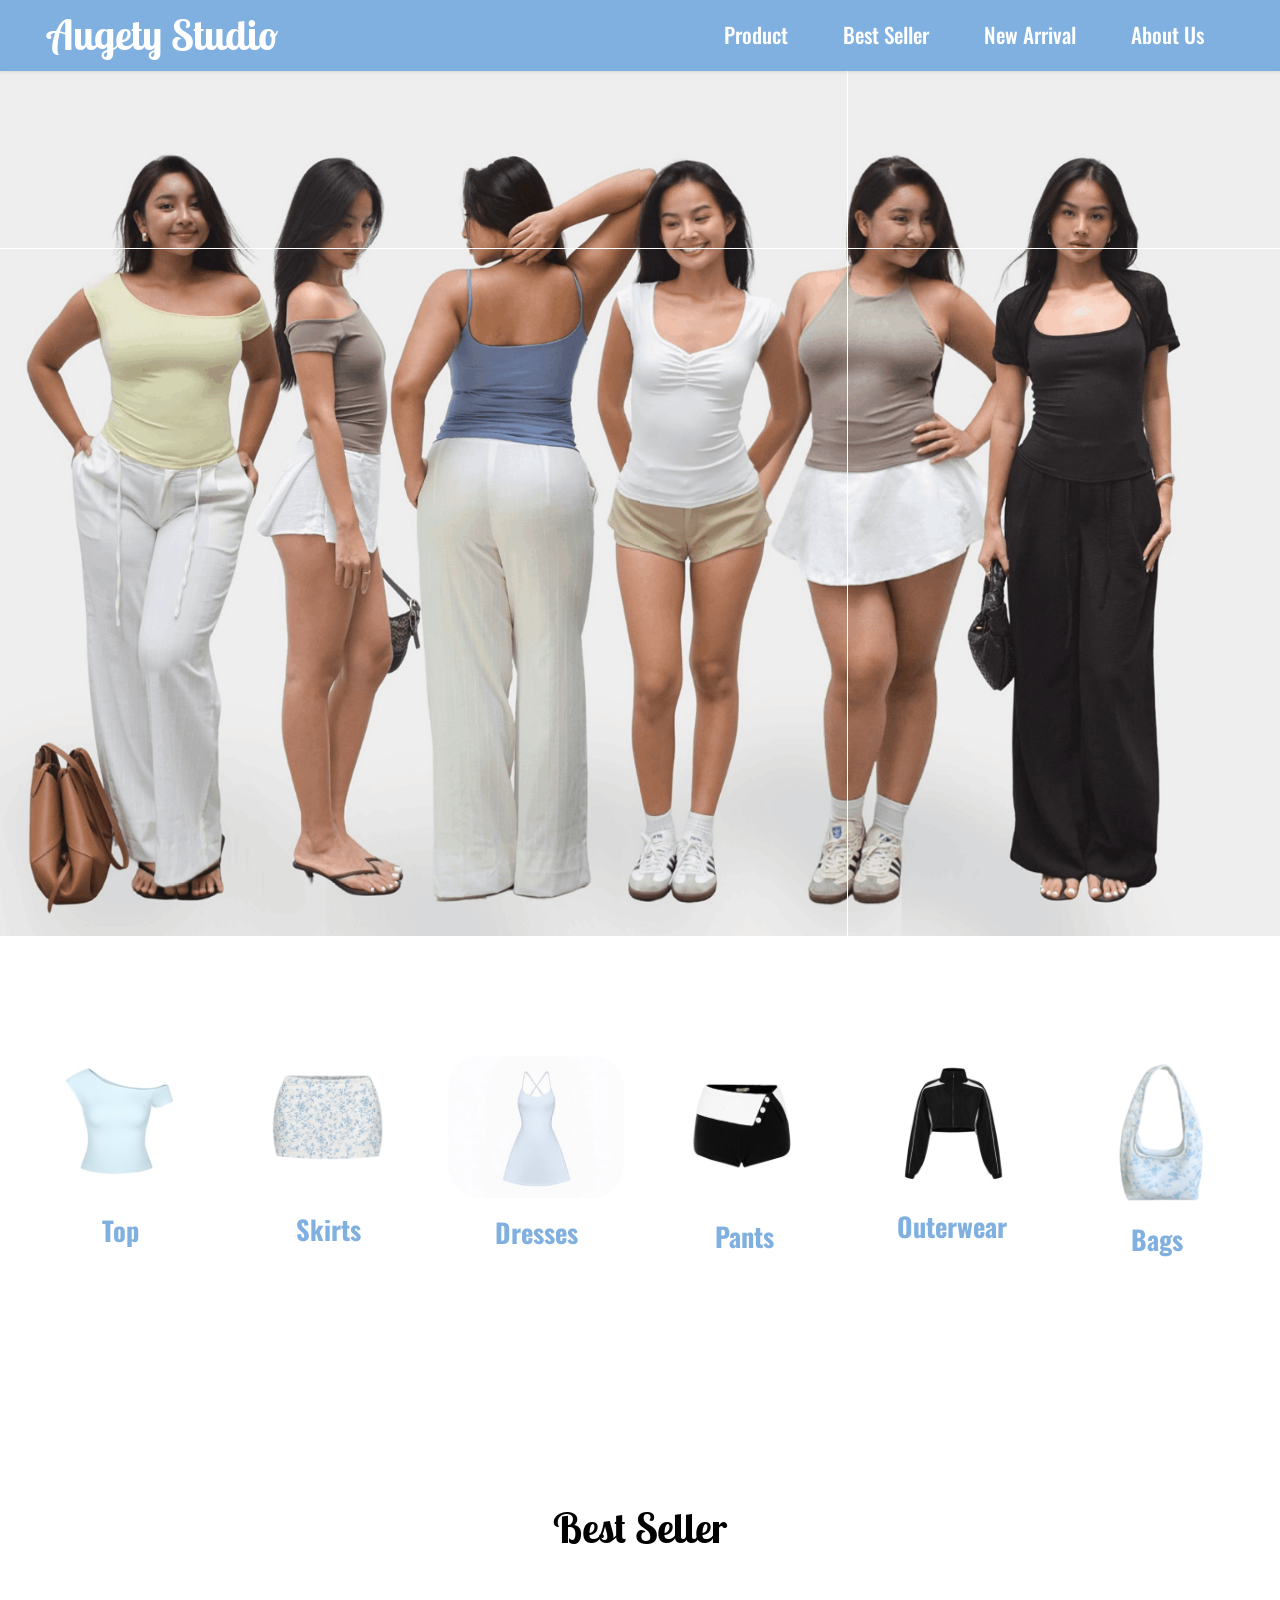
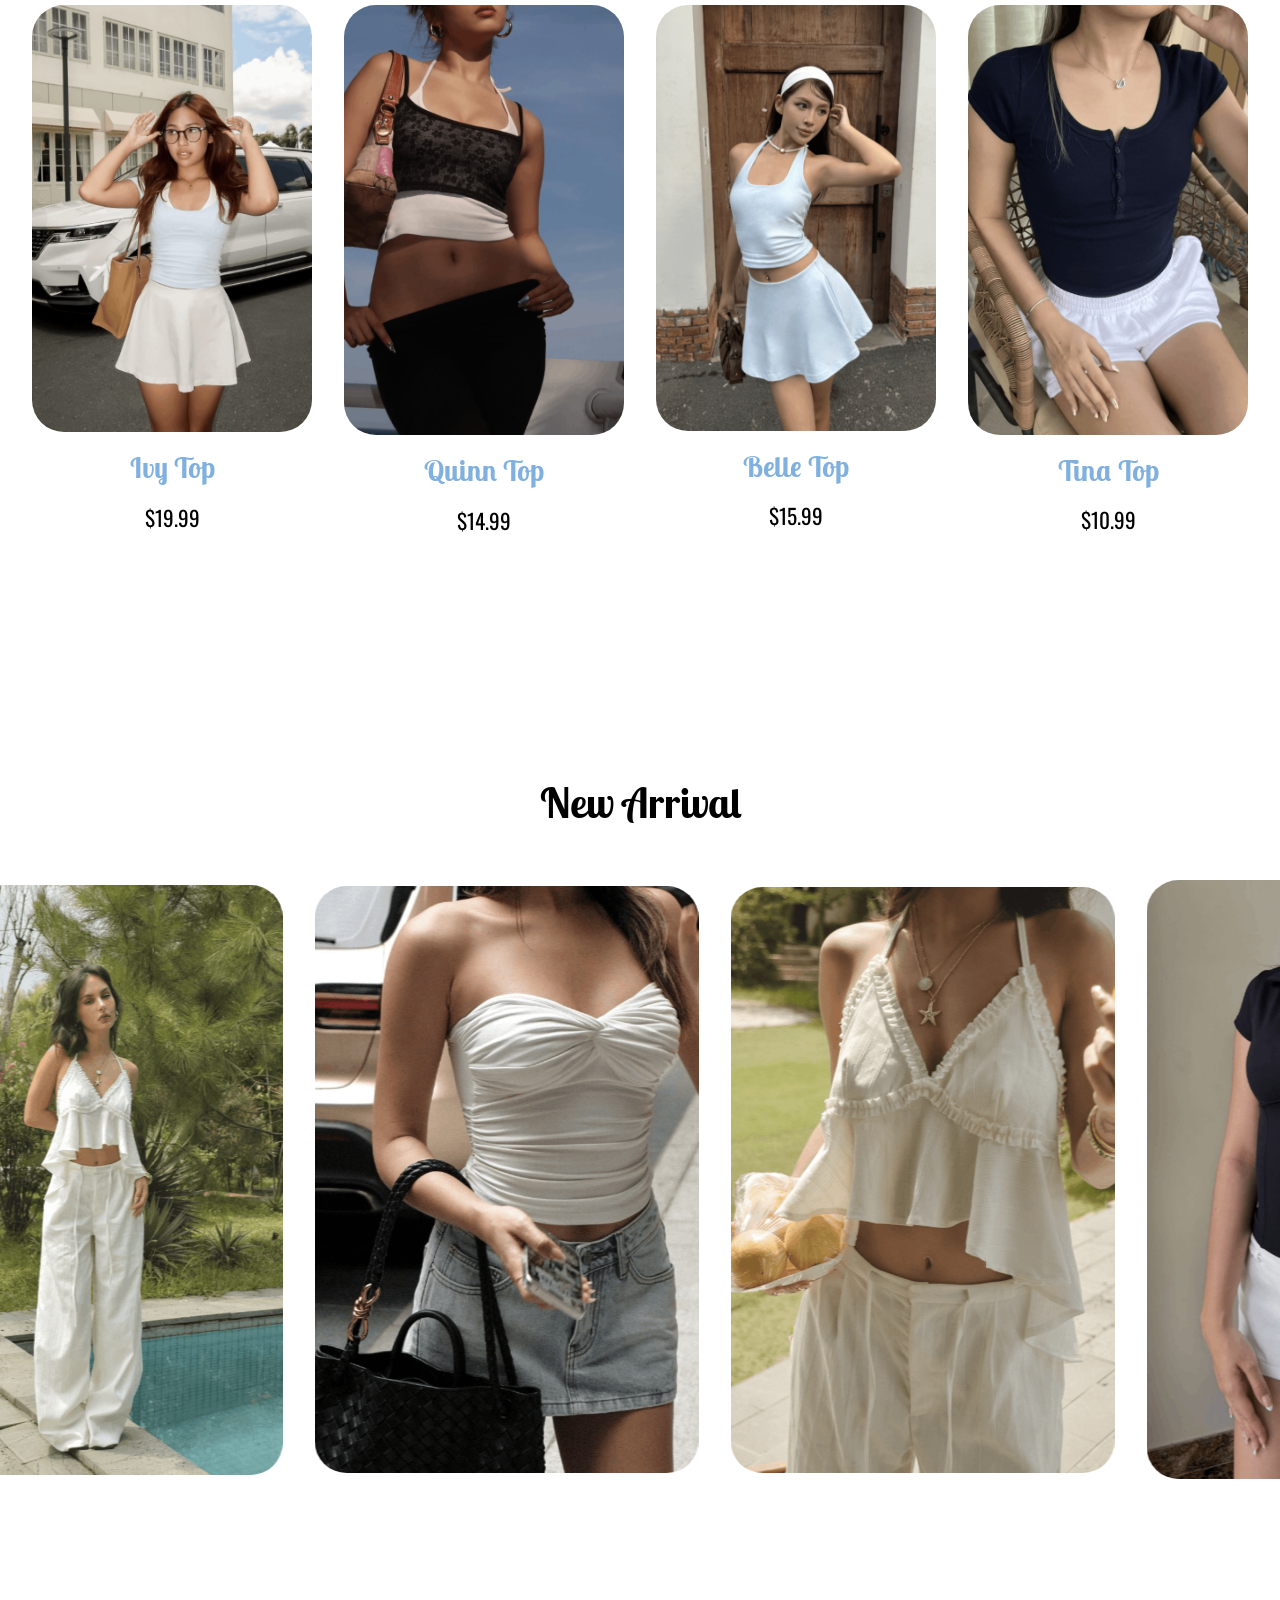
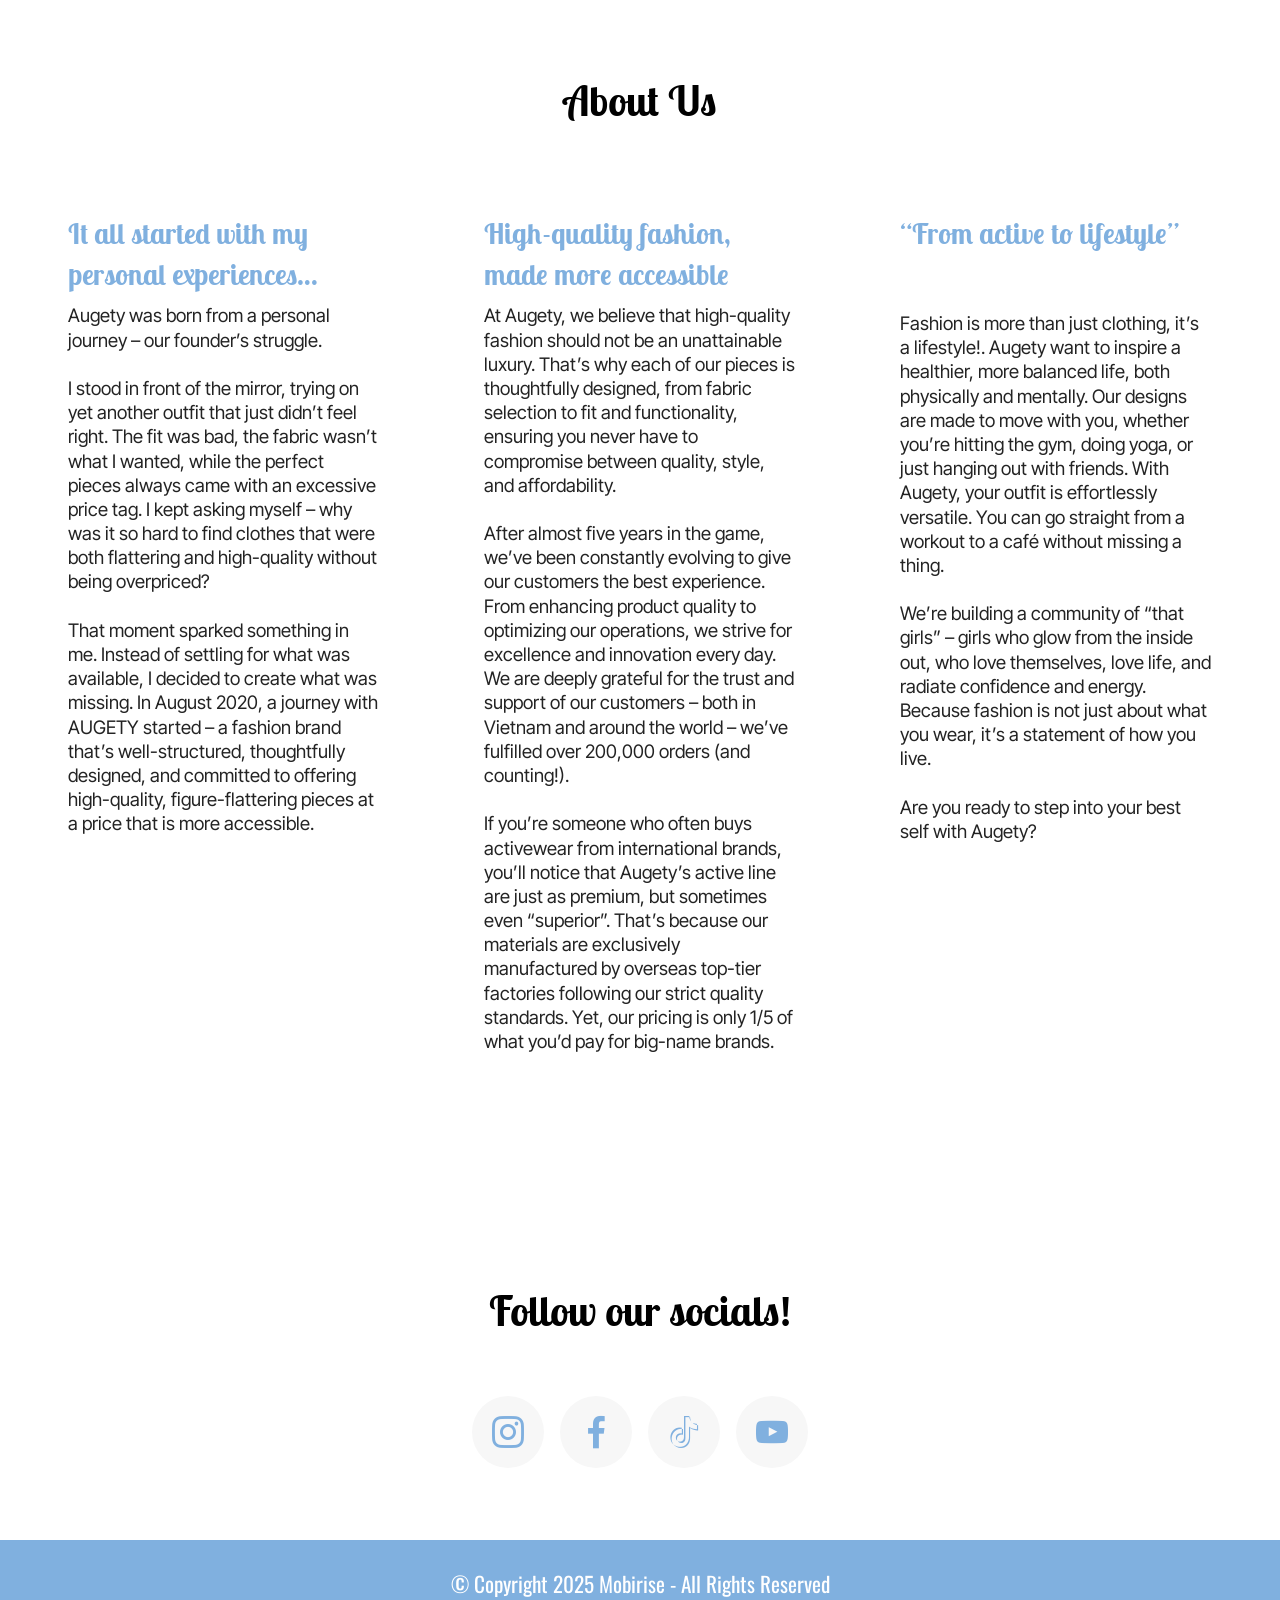
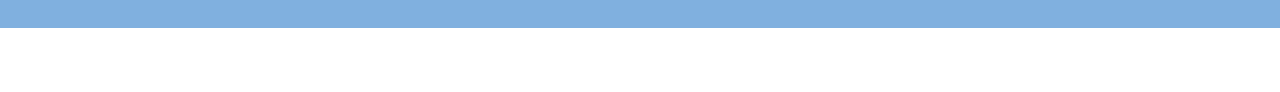
<file: about.html>
<!DOCTYPE html>
<html  >
<head>
  <!-- Site made with Mobirise Website Builder v6.1.12, https://mobirise.com -->
  <meta charset="UTF-8">
  <meta http-equiv="X-UA-Compatible" content="IE=edge">
  <meta name="generator" content="Mobirise v6.1.12, mobirise.com">
  <meta name="viewport" content="width=device-width, initial-scale=1, minimum-scale=1">
  <link rel="shortcut icon" href="assets/images/logo.png" type="image/x-icon">
  <meta name="description" content="At Augety, we believe that high-quality fashion should not be an unattainable luxury. That’s why each of our pieces is thoughtfully designed, from fabric selection to fit and functionality, ensuring you never have to compromise between quality, style, and affordability.">
  
  
  <title>About Us | Augety Studio</title>
  <link rel="stylesheet" href="assets/web/assets/mobirise-icons2/mobirise2.css">
  <link rel="stylesheet" href="assets/bootstrap/css/bootstrap.min.css">
  <link rel="stylesheet" href="assets/parallax/jarallax.css">
  <link rel="stylesheet" href="assets/animatecss/animate.css">
  <link rel="stylesheet" href="assets/dropdown/css/style.css">
  <link rel="stylesheet" href="assets/socicon/css/styles.css">
  <link rel="stylesheet" href="assets/theme/css/style.css">
  <link rel="preload" href="https://fonts.googleapis.com/css?family=Oswald:200,300,400,500,600,700&display=swap" as="style" onload="this.onload=null;this.rel='stylesheet'">
  <noscript><link rel="stylesheet" href="https://fonts.googleapis.com/css?family=Oswald:200,300,400,500,600,700&display=swap"></noscript>
  <link rel="preload" href="https://fonts.googleapis.com/css?family=Inter+Tight:100,200,300,400,500,600,700,800,900,100i,200i,300i,400i,500i,600i,700i,800i,900i&display=swap" as="style" onload="this.onload=null;this.rel='stylesheet'">
  <noscript><link rel="stylesheet" href="https://fonts.googleapis.com/css?family=Inter+Tight:100,200,300,400,500,600,700,800,900,100i,200i,300i,400i,500i,600i,700i,800i,900i&display=swap"></noscript>
  <link rel="preload" href="https://fonts.googleapis.com/css?family=Lobster+Two:400,400i,700,700i&display=swap" as="style" onload="this.onload=null;this.rel='stylesheet'">
  <noscript><link rel="stylesheet" href="https://fonts.googleapis.com/css?family=Lobster+Two:400,400i,700,700i&display=swap"></noscript>
  <link rel="preload" as="style" href="assets/mobirise/css/mbr-additional.css?v=xi2Wxl"><link rel="stylesheet" href="assets/mobirise/css/mbr-additional.css?v=xi2Wxl" type="text/css">

  
  
  
</head>
<body>
  
  <section data-bs-version="5.1" class="menu menu1 cid-vfZjkppYZY" once="menu" id="menu1-1y">
    

    <nav class="navbar navbar-dropdown navbar-fixed-top navbar-expand-lg">
        <div class="container">
            <div class="navbar-brand">
                
                <span class="navbar-caption-wrap"><a class="navbar-caption text-danger display-7" href="https://mobiri.se">Augety Studio</a></span>
            </div>
            <button class="navbar-toggler" type="button" data-toggle="collapse" data-bs-toggle="collapse" data-target="#navbarSupportedContent" data-bs-target="#navbarSupportedContent" aria-controls="navbarNavAltMarkup" aria-expanded="false" aria-label="Toggle navigation">
                <div class="hamburger">
                    <span></span>
                    <span></span>
                    <span></span>
                    <span></span>
                </div>
            </button>
            <div class="collapse navbar-collapse" id="navbarSupportedContent">
                <ul class="navbar-nav nav-dropdown nav-right" data-app-modern-menu="true"><li class="nav-item"><a class="nav-link link text-danger text-primary display-1" href="page2.html#features013-1t">Product</a>
                    </li><li class="nav-item"><a class="nav-link link text-danger text-primary display-1" href="page2.html#gallery03-1u">Best Seller</a></li>
                    <li class="nav-item"><a class="nav-link link text-danger text-primary display-1" href="page2.html#gallery07-1z">New Arrival</a></li><li class="nav-item"><a class="nav-link link text-danger text-primary display-1" href="about.html#features05-21">About Us</a></li></ul>
                
                
            </div>
        </div>
    </nav>
</section>

<section data-bs-version="5.1" class="header18 cid-vfYMJI25I2 mbr-fullscreen mbr-parallax-background" id="header18-1s">
  

  
  <div class="container-fluid">
    <div class="row">
      <div class="content-wrap col-12 col-md-12">
        
        
        
        
      </div>
    </div>
  </div>
</section>

<section data-bs-version="5.1" class="features13 start cid-vfZ1DQYfBz" id="features013-1t">
    

<div class="container">
  <div class="row justify-content-center">
    <div class="col-12 content-head">
      
    </div>
  </div>
  <div class="row mbr-section-content">
    <div class="item features-image col-6 col-md-4 col-lg-2 active">
      <div class="item-wrapper">
        <div class="item-img">
          <img src="assets/images/screenshot-2026-04-06-at-1.24.29pm-320x254.png" alt="Mobirise Website Builder" title="" data-slide-to="0" data-bs-slide-to="0">
        </div>
        <div class="item-content align-left mt-3">
          <h5 class="item-title mbr-fonts-style mb-3 display-4"><strong>Top</strong></h5>
          
          
        </div>
        
      </div>
    </div>
    <div class="item features-image col-6 col-md-4 col-lg-2">
      <div class="item-wrapper">
        <div class="item-img">
          <img src="assets/images/screenshot-2026-04-06-at-1.25.53pm-376x297.png" alt="Mobirise Website Builder" title="" data-slide-to="1" data-bs-slide-to="1">
        </div>
        <div class="item-content align-left mt-3">
          <h5 class="item-title mbr-fonts-style mb-3 display-4">
            <strong>Skirts</strong></h5>
          
          
        </div>
        
      </div>
    </div><div class="item features-image col-6 col-md-4 col-lg-2">
      <div class="item-wrapper">
        <div class="item-img">
          <img src="assets/images/img-0998-2-376x304.jpg" alt="Mobirise Website Builder" title="" data-slide-to="2" data-bs-slide-to="2">
        </div>
        <div class="item-content align-left mt-3">
          <h5 class="item-title mbr-fonts-style mb-3 display-4"><strong>Dresses</strong></h5>
          
          
        </div>
        
      </div>
    </div>
    
    <div class="item features-image col-6 col-md-4 col-lg-2">
      <div class="item-wrapper">
        <div class="item-img">
          <img src="assets/images/screenshot-2026-04-06-at-1.31.59pm-376x311.png" alt="Mobirise Website Builder" title="" data-slide-to="3" data-bs-slide-to="3">
        </div>
        <div class="item-content align-left mt-3">
          <h5 class="item-title mbr-fonts-style mb-3 display-4"><strong>Pants</strong></h5>
          
          
        </div>
        
      </div>
    </div>
    <div class="item features-image col-6 col-md-4 col-lg-2">
      <div class="item-wrapper">
        <div class="item-img">
          <img src="assets/images/screenshot-2026-04-07-at-1.29.03pm-376x290.png" alt="Mobirise Website Builder" title="" data-slide-to="4" data-bs-slide-to="4">
        </div>
        <div class="item-content align-left mt-3">
          <h5 class="item-title mbr-fonts-style mb-3 display-4"><strong>Outerwear</strong></h5>
          
          
        </div>
        
      </div>
    </div>
    <div class="item features-image col-6 col-md-4 col-lg-2">
      <div class="item-wrapper">
        <div class="item-img">
          <img src="assets/images/untitled-design-2-376x470.png" alt="Mobirise Website Builder" title="" data-slide-to="5" data-bs-slide-to="5">
        </div>
        <div class="item-content align-left mt-3">
          <h5 class="item-title mbr-fonts-style mb-3 display-4">
            <strong>Bags&nbsp;</strong></h5>
          
          
        </div>
        
      </div>
    </div>

  </div>
</div>
</section>

<section data-bs-version="5.1" class="gallery3 cid-vfZ1Nn1sy0" id="gallery03-1u">
    
    
    <div class="container-fluid">
      <div class="row justify-content-center">
        <div class="col-12 content-head">
          <div class="mbr-section-head mb-5">
            <h4 class="mbr-section-title mbr-fonts-style align-center mb-0 display-7">
              <strong>Best Seller</strong></h4>
            
          </div>
        </div>
      </div>
      <div class="row">
        <div class="item features-image col-12 col-md-6 col-lg-3">
          <div class="item-wrapper">
            <div class="item-img">
              <img src="assets/images/screenshot-2026-04-06-at-2.12.47pm-624x964.png" alt="Mobirise Website Builder" title="" data-slide-to="0" data-bs-slide-to="0">
            </div>
            <div class="item-content align-left">
              <h5 class="item-title mbr-fonts-style mt-3 mb-3 display-5">
                <strong>Ivy Top</strong></h5>
              <h6 class="item-subtitle mbr-fonts-style mb-3 display-1">
                $19.99</h6>
            </div>
          </div>
        </div>
        <div class="item features-image col-12 col-md-6 col-lg-3">
          <div class="item-wrapper">
            <div class="item-img">
              <img src="assets/images/screenshot-2026-04-06-at-2.20.09pm-618x988.png" alt="Mobirise Website Builder" title="" data-slide-to="1" data-bs-slide-to="1">
            </div>
            <div class="item-content align-left">
              <h5 class="item-title mbr-fonts-style mt-3 mb-3 display-5">
                <strong>Quinn Top</strong></h5>
              <h6 class="item-subtitle mbr-fonts-style mb-3 display-1">
                $14.99</h6>
            </div>
          </div>
        </div>
        <div class="item features-image col-12 col-md-6 col-lg-3">
          <div class="item-wrapper">
            <div class="item-img">
              <img src="assets/images/screenshot-2026-04-06-at-2.20.49pm-647x965.png" alt="Mobirise Website Builder" title="" data-slide-to="2" data-bs-slide-to="2">
            </div>
            <div class="item-content align-left">
              <h5 class="item-title mbr-fonts-style mt-3 mb-3 display-5">
                <strong>Belle Top</strong></h5>
              <h6 class="item-subtitle mbr-fonts-style mb-3 display-1">
                $15.99</h6>
              
            </div>
          </div>
        </div>
        <div class="item features-image col-12 col-md-6 col-lg-3">
          <div class="item-wrapper">
            <div class="item-img">
              <img src="assets/images/screenshot-2026-04-06-at-2.16.56pm-632x982.png" alt="Mobirise Website Builder" title="" data-slide-to="3" data-bs-slide-to="3">
            </div>
            <div class="item-content align-left">
              <h5 class="item-title mbr-fonts-style mt-3 mb-3 display-5">
                <strong>Tina Top</strong></h5>
              <h6 class="item-subtitle mbr-fonts-style mb-3 display-1">
                $10.99</h6>
            </div>
          </div>
        </div>
      </div>
    </div>
  </section>

<section data-bs-version="5.1" class="gallery07 cid-vfZqYRINQZ" id="gallery07-1z">
  
  
  <div class="container-fluid gallery-wrapper">
    <div class="row justify-content-center">
      <div class="col-12 content-head">
        <div class="mbr-section-head mb-5">
          <h4 class="mbr-section-title mbr-fonts-style align-center mb-0 display-7">
            <strong>New Arrival</strong></h4>
          
        </div>
      </div>
    </div>
    <div class="grid-container">
      <div class="grid-container-3 moving-left" style="transform: translate3d(-200px, 0px, 0px);">
        <div class="grid-item">
          <img src="assets/images/screenshot-2026-04-06-at-2.33.12pm-638x980.png" alt="Mobirise Website Builder">
        </div>
        <div class="grid-item">
          <img src="assets/images/screenshot-2026-04-06-at-2.33.54pm-638x974.png" alt="Mobirise Website Builder">
        </div>
        <div class="grid-item">
          <img src="assets/images/screenshot-2026-04-06-at-2.34.26pm-630x982.png" alt="Mobirise Website Builder">
        </div>
        <div class="grid-item">
          <img src="assets/images/screenshot-2026-04-06-at-2.34.48pm-638x980.png" alt="Mobirise Website Builder">
        </div>
      </div>
    </div>
  </div>
</section>

<section data-bs-version="5.1" class="features5 cid-vg4WnBHrfu" id="features05-21">
  

  
  
  <div class="container">
    <div class="row mb-5 justify-content-center">
      <div class="col-12 content-head">
        <h4 class="mbr-section-title mbr-fonts-style align-center mb-0 display-7">
          <strong>About Us</strong></h4>
        
      </div>
    </div>
    <div class="row">
      
      <div class="item features-without-image col-12 col-md-6 col-lg-4 item-mb active">
        <div class="item-wrapper">
          <div class="card-box align-left">
            
            <h5 class="card-title mbr-fonts-style display-5"><strong>It all started with my personal experiences…</strong></h5>
            <p class="card-text mbr-fonts-style display-2">Augety was born from a personal journey – our founder’s struggle.<br><br>I stood in front of the mirror, trying on yet another outfit that just didn’t feel right. The fit was bad, the fabric wasn’t what I wanted, while the perfect pieces always came with an excessive price tag. I kept asking myself – why was it so hard to find clothes that were both flattering and high-quality without being overpriced?<br><br>That moment sparked something in me. Instead of settling for what was available, I decided to create what was missing. In August 2020, a journey with AUGETY started – a fashion brand that’s well-structured, thoughtfully designed, and committed to offering high-quality, figure-flattering pieces at a price that is more accessible.</p>

            
          </div>
        </div>
      </div>
      <div class="item features-without-image col-12 col-md-6 col-lg-4 item-mb">
        <div class="item-wrapper">
          <div class="card-box align-left">
            
            <h5 class="card-title mbr-fonts-style display-5"><strong>High-quality fashion, made more accessible</strong></h5>
            <p class="card-text mbr-fonts-style display-2">At Augety, we believe that high-quality fashion should not be an unattainable luxury. That’s why each of our pieces is thoughtfully designed, from fabric selection to fit and functionality, ensuring you never have to compromise between quality, style, and affordability.<br><br>After almost five years in the game, we’ve been constantly evolving to give our customers the best experience. From enhancing product quality to optimizing our operations, we strive for excellence and innovation every day. We are deeply grateful for the trust and support of our customers – both in Vietnam and around the world – we’ve fulfilled over 200,000 orders (and counting!).<br><br>If you’re someone who often buys activewear from international brands, you’ll notice that Augety’s active line are just as premium, but sometimes even “superior”. That’s because our materials are exclusively manufactured by overseas top-tier factories following our strict quality standards. Yet, our pricing is only 1/5 of what you’d pay for big-name brands.</p>

            
          </div>
        </div>
      </div><div class="item features-without-image col-12 col-md-6 col-lg-4 item-mb">
        <div class="item-wrapper">
          <div class="card-box align-left">
            
            <h5 class="card-title mbr-fonts-style display-5"><strong>“From active to lifestyle”</strong></h5>
            <p class="card-text mbr-fonts-style display-2"><br><br>Fashion is more than just clothing, it’s a lifestyle!. Augety want to inspire a healthier, more balanced life, both physically and mentally. Our designs are made to move with you, whether you’re hitting the gym, doing yoga, or just hanging out with friends. With Augety, your outfit is effortlessly versatile. You can go straight from a workout to a café without missing a thing.<br><br>We’re building a community of “that girls” – girls who glow from the inside out, who love themselves, love life, and radiate confidence and energy. Because fashion is not just about what you wear, it’s a statement of how you live.<br><br>Are you ready to step into your best self with Augety?</p>

            
          </div>
        </div>
      </div>
    </div>
  </div>
</section>

<section data-bs-version="5.1" class="social05 cid-vfZ4bwA5WI" id="social05-1x">
    

    

    <div class="container">
        <div class="row">
            <h3 class="mbr-section-title align-center mb-5 mbr-fonts-style display-7">
                <strong>Follow our socials!</strong></h3>
            <div class="col-12">
                <div class="social-row">
                    <div class="soc-item">
                        <a href="https://mobiri.se/" target="_blank">
                            <span class="mbr-iconfont socicon-instagram socicon"></span>
                        </a>
                    </div>
                    <div class="soc-item">
                        <a href="https://mobiri.se/" target="_blank">
                            <span class="mbr-iconfont socicon-facebook socicon"></span>
                        </a>
                    </div>
                    <div class="soc-item">
                        <a href="https://mobiri.se/" target="_blank">
                            <span class="mbr-iconfont socicon-tiktok socicon"></span>
                        </a>
                    </div>
                    <div class="soc-item">
                        <a href="https://mobiri.se/" target="_blank">
                            <span class="mbr-iconfont socicon-youtube socicon"></span>
                        </a>
                    </div>
                    
                </div>
            </div>
        </div>
    </div>
</section>

<section data-bs-version="5.1" class="footer4 cid-vg4W70FBnb" once="footers" id="footer04-20">

    

    

    <div class="container">
        <div class="media-container-row align-center mbr-white">
            <div class="col-12">
                <p class="mbr-text mb-0 mbr-fonts-style display-1">
                    © Copyright 2025 Mobirise - All Rights Reserved
                </p>
            </div>
        </div>
    </div>
</section><section class="display-7" style="padding: 0;align-items: center;justify-content: center;flex-wrap: wrap;    align-content: center;display: flex;position: relative;height: 4rem;"><a href="https://mobiri.se/4654940" style="flex: 1 1;height: 4rem;position: absolute;width: 100%;z-index: 1;"><img alt="" style="height: 4rem;" src="[data-uri]"></a><p style="margin: 0;text-align: center;" class="display-7">&#8204;</p><a style="z-index:1" href="https://mobirise.com/builder/ai-website-maker.html">Best AI Website Maker</a></section><script src="assets/bootstrap/js/bootstrap.bundle.min.js"></script>  <script src="assets/parallax/jarallax.js"></script>  <script src="assets/smoothscroll/smooth-scroll.js"></script>  <script src="assets/ytplayer/index.js"></script>  <script src="assets/dropdown/js/navbar-dropdown.js"></script>  <script src="assets/scrollgallery/scroll-gallery.js"></script>  <script src="assets/theme/js/script.js"></script>  
  
  
 <div id="scrollToTop" class="scrollToTop mbr-arrow-up"><a style="text-align: center;"><i class="mbr-arrow-up-icon mbr-arrow-up-icon-cm cm-icon cm-icon-smallarrow-up"></i></a></div>
    <input name="animation" type="hidden">
  </body>
</html>
</file>
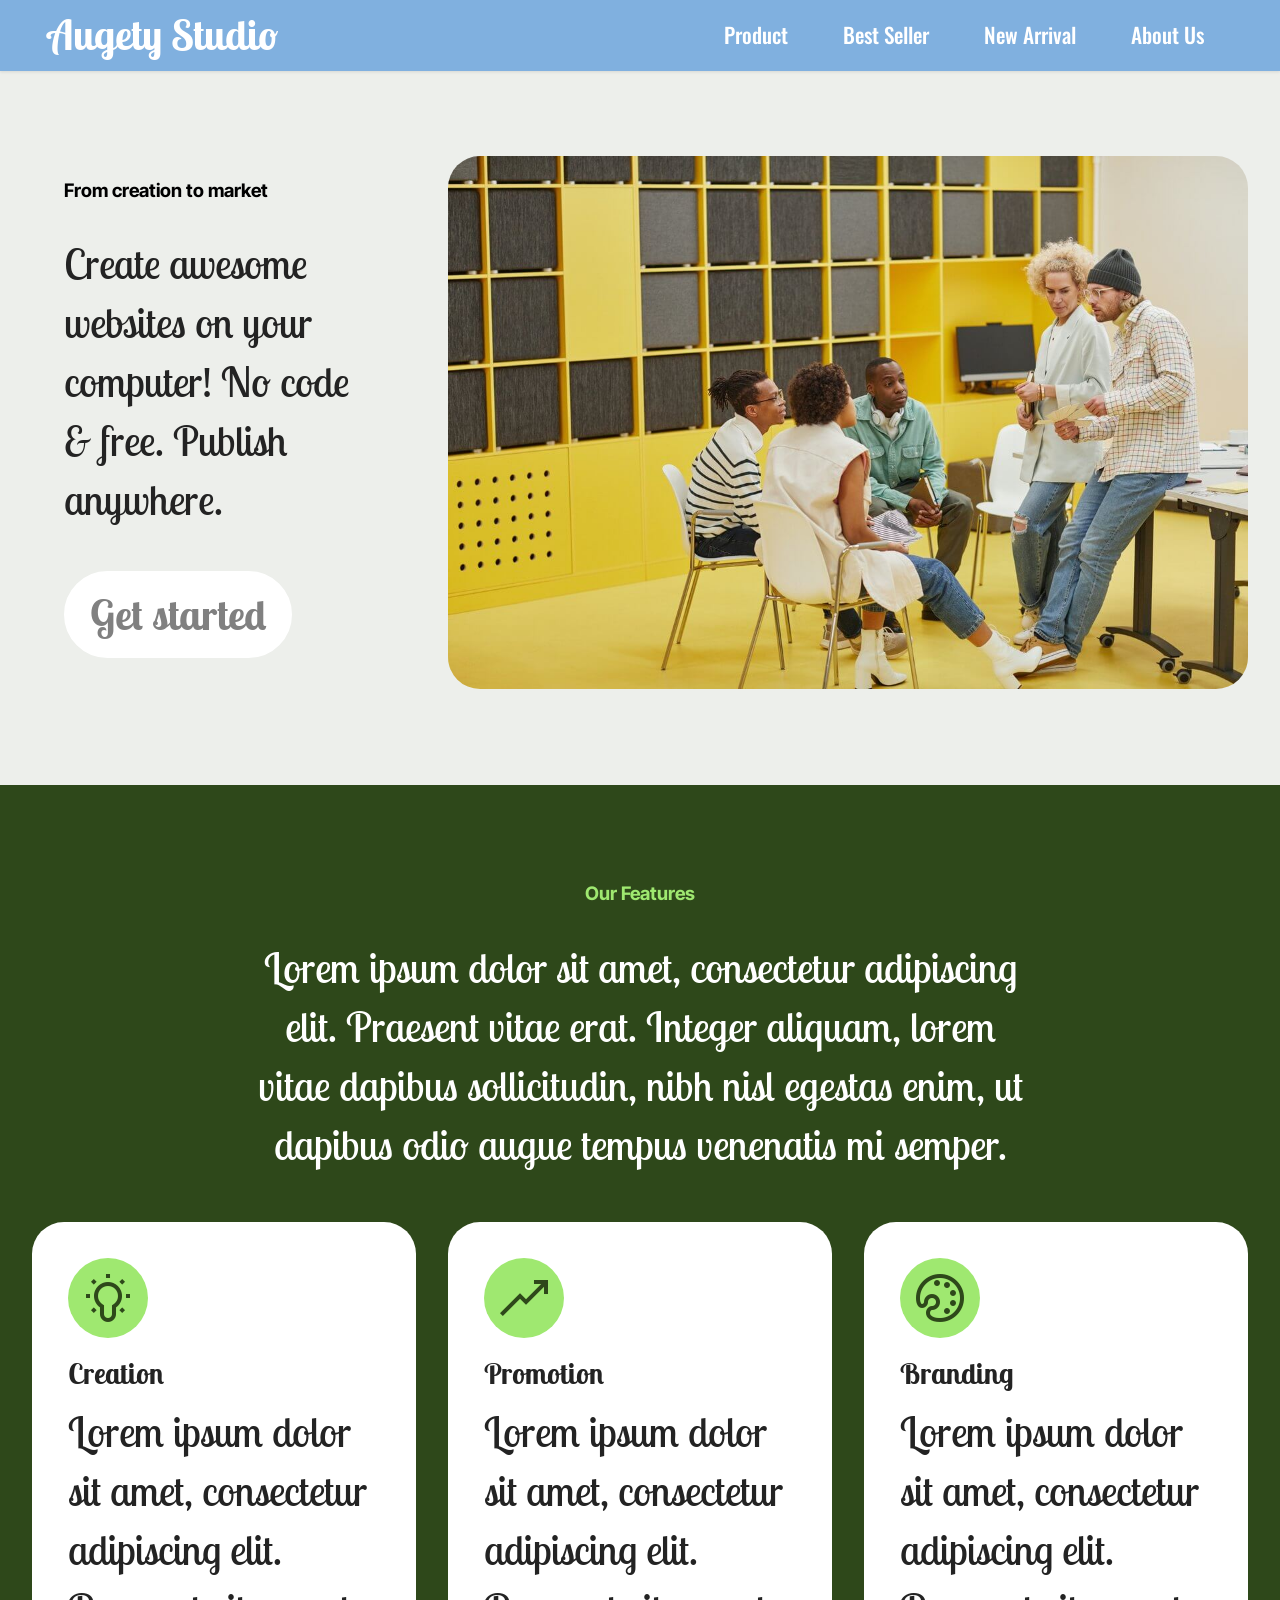
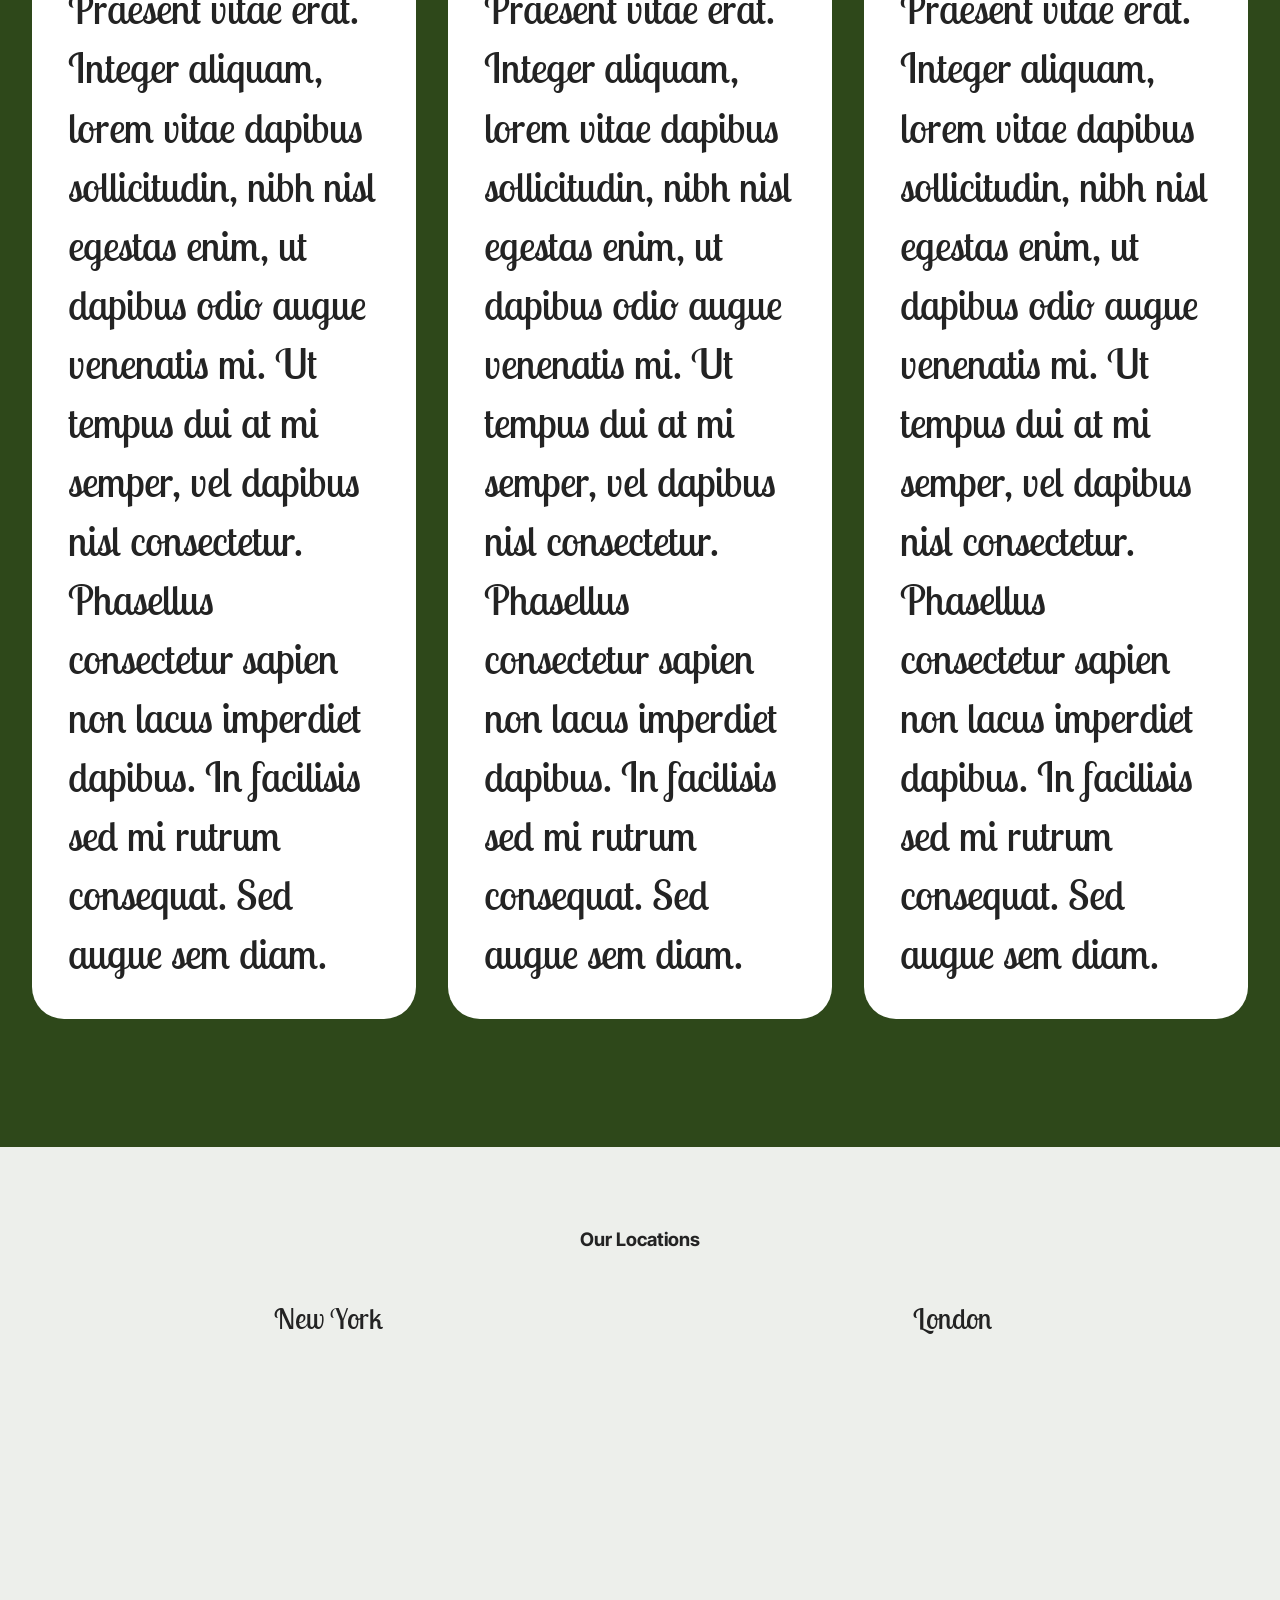
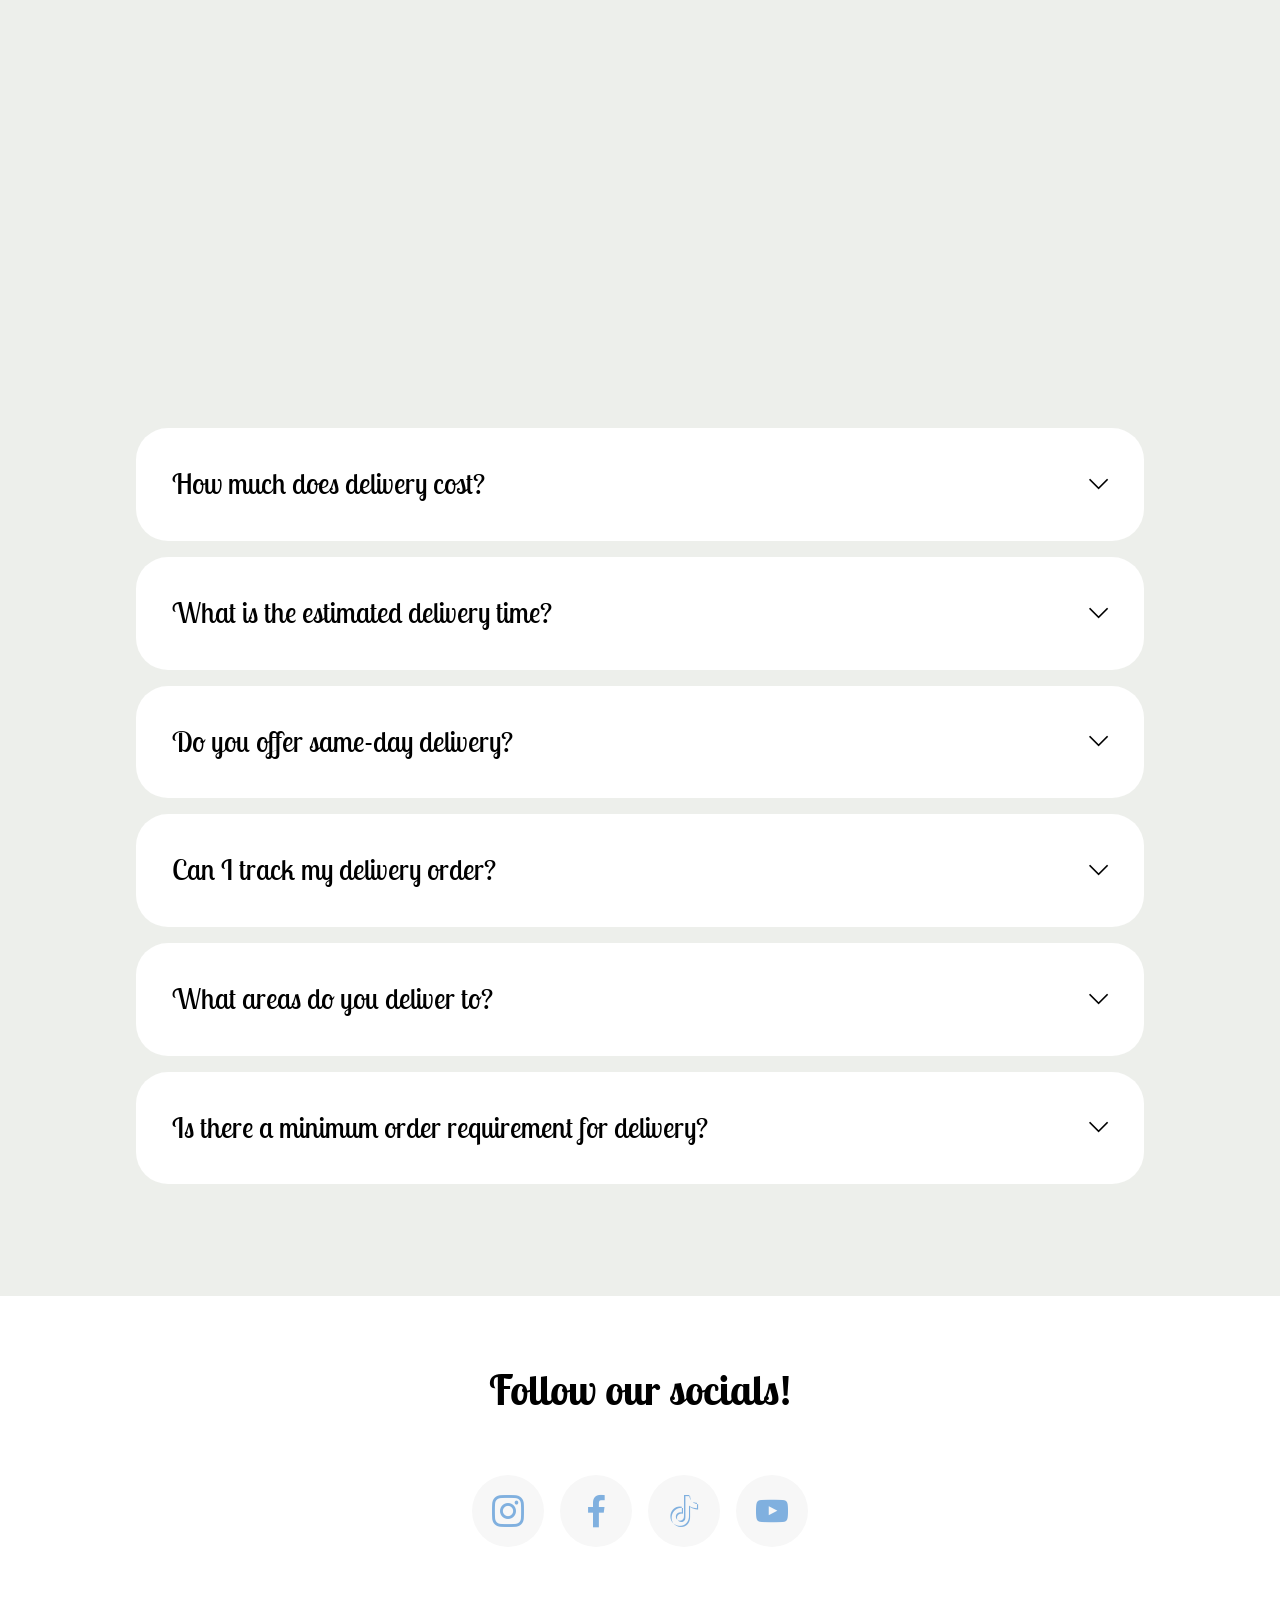
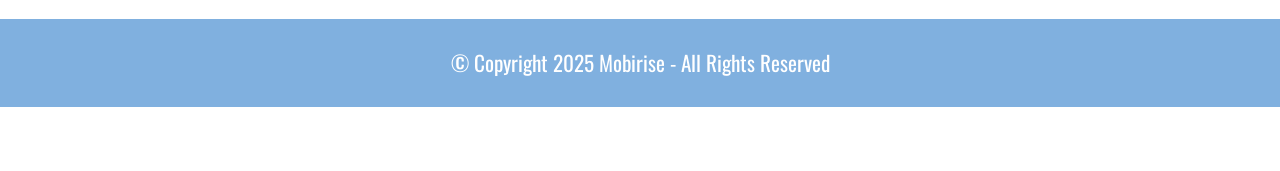
<file: page1.html>
<!DOCTYPE html>
<html  >
<head>
  <!-- Site made with Mobirise Website Builder v6.1.12, https://mobirise.com -->
  <meta charset="UTF-8">
  <meta http-equiv="X-UA-Compatible" content="IE=edge">
  <meta name="generator" content="Mobirise v6.1.12, mobirise.com">
  <meta name="viewport" content="width=device-width, initial-scale=1, minimum-scale=1">
  <link rel="shortcut icon" href="assets/images/logo.png" type="image/x-icon">
  <meta name="description" content="">
  
  
  <title>Page 1</title>
  <link rel="stylesheet" href="assets/web/assets/mobirise-icons2/mobirise2.css">
  <link rel="stylesheet" href="assets/bootstrap/css/bootstrap.min.css">
  <link rel="stylesheet" href="assets/animatecss/animate.css">
  <link rel="stylesheet" href="assets/dropdown/css/style.css">
  <link rel="stylesheet" href="assets/socicon/css/styles.css">
  <link rel="stylesheet" href="assets/theme/css/style.css">
  <link rel="preload" href="https://fonts.googleapis.com/css?family=Oswald:200,300,400,500,600,700&display=swap" as="style" onload="this.onload=null;this.rel='stylesheet'">
  <noscript><link rel="stylesheet" href="https://fonts.googleapis.com/css?family=Oswald:200,300,400,500,600,700&display=swap"></noscript>
  <link rel="preload" href="https://fonts.googleapis.com/css?family=Inter+Tight:100,200,300,400,500,600,700,800,900,100i,200i,300i,400i,500i,600i,700i,800i,900i&display=swap" as="style" onload="this.onload=null;this.rel='stylesheet'">
  <noscript><link rel="stylesheet" href="https://fonts.googleapis.com/css?family=Inter+Tight:100,200,300,400,500,600,700,800,900,100i,200i,300i,400i,500i,600i,700i,800i,900i&display=swap"></noscript>
  <link rel="preload" href="https://fonts.googleapis.com/css?family=Lobster+Two:400,400i,700,700i&display=swap" as="style" onload="this.onload=null;this.rel='stylesheet'">
  <noscript><link rel="stylesheet" href="https://fonts.googleapis.com/css?family=Lobster+Two:400,400i,700,700i&display=swap"></noscript>
  <link rel="preload" as="style" href="assets/mobirise/css/mbr-additional.css?v=kHJB5d"><link rel="stylesheet" href="assets/mobirise/css/mbr-additional.css?v=kHJB5d" type="text/css">

  
  
  
</head>
<body>
  
  <section data-bs-version="5.1" class="menu menu1 cid-vfZjkppYZY" once="menu" id="menu1-1y">
    

    <nav class="navbar navbar-dropdown navbar-fixed-top navbar-expand-lg">
        <div class="container">
            <div class="navbar-brand">
                
                <span class="navbar-caption-wrap"><a class="navbar-caption text-danger display-7" href="https://mobiri.se">Augety Studio</a></span>
            </div>
            <button class="navbar-toggler" type="button" data-toggle="collapse" data-bs-toggle="collapse" data-target="#navbarSupportedContent" data-bs-target="#navbarSupportedContent" aria-controls="navbarNavAltMarkup" aria-expanded="false" aria-label="Toggle navigation">
                <div class="hamburger">
                    <span></span>
                    <span></span>
                    <span></span>
                    <span></span>
                </div>
            </button>
            <div class="collapse navbar-collapse" id="navbarSupportedContent">
                <ul class="navbar-nav nav-dropdown nav-right" data-app-modern-menu="true"><li class="nav-item"><a class="nav-link link text-danger text-primary display-1" href="page2.html#features013-1t">Product</a>
                    </li><li class="nav-item"><a class="nav-link link text-danger text-primary display-1" href="page2.html#gallery03-1u">Best Seller</a></li>
                    <li class="nav-item"><a class="nav-link link text-danger text-primary display-1" href="page2.html#gallery07-1z">New Arrival</a></li><li class="nav-item"><a class="nav-link link text-danger text-primary display-1" href="about.html#features05-21">About Us</a></li></ul>
                
                
            </div>
        </div>
    </nav>
</section>

<section data-bs-version="5.1" class="header1 cid-vfYzcHSG33" id="header01-1m">
	

	
	

	<div class="container-fluid">
		<div class="row justify-content-center">
			<div class="col-12 col-md-12 col-lg-8 image-wrapper">
				<img class="w-100" src="assets/images/8.jpg" alt="Mobirise Website Builder">
			</div>
			<div class="col-12 col-lg col-md-12">
				<div class="text-wrapper align-left">
					<h1 class="mbr-section-title mbr-fonts-style mb-4 display-2">
						<strong>From creation to market</strong>
					</h1>
					<p class="mbr-text mbr-fonts-style mb-4 display-7">
						Create awesome websites on your computer! No code &amp; free. Publish anywhere.
					</p>
					<div class="mbr-section-btn mt-3">
						<a class="btn btn-danger display-7" href="https://mobiri.se">Get started</a>
					</div>
				</div>
			</div>
		</div>
	</div>
</section>

<section data-bs-version="5.1" class="features5 cid-vfYzjGK9mF" id="features05-1n">
  

  
  
  <div class="container">
    <div class="row mb-5 justify-content-center">
      <div class="col-12 content-head">
        <h3 class="mbr-section-title mbr-fonts-style align-center mb-0 display-2">
          <strong>Our Features</strong>
        </h3>
        <h5 class="mbr-section-subtitle mbr-fonts-style align-center mb-0 mt-4 display-7">
          Lorem ipsum dolor sit amet, consectetur adipiscing elit. Praesent
          vitae erat. Integer aliquam, lorem vitae dapibus sollicitudin, nibh
          nisl egestas enim, ut dapibus odio augue tempus venenatis mi semper.
        </h5>
      </div>
    </div>
    <div class="row">
      <div class="item features-without-image col-12 col-md-6 col-lg-4 item-mb">
        <div class="item-wrapper">
          <div class="card-box align-left">
            <div class="iconfont-wrapper">
              <span class="mbr-iconfont mobi-mbri-idea mobi-mbri"></span>
            </div>
            <h5 class="card-title mbr-fonts-style display-5">
              <strong>Creation</strong>
            </h5>
            <p class="card-text mbr-fonts-style display-7">
              Lorem ipsum dolor sit amet, consectetur adipiscing elit. Praesent
              vitae erat. Integer aliquam, lorem vitae dapibus sollicitudin,
              nibh nisl egestas enim, ut dapibus odio augue venenatis mi. Ut
              tempus dui at mi semper, vel dapibus nisl consectetur. Phasellus
              consectetur sapien non lacus imperdiet dapibus. In facilisis sed
              mi rutrum consequat. Sed augue sem diam.
            </p>

            
          </div>
        </div>
      </div>
      <div class="item features-without-image col-12 col-md-6 col-lg-4 item-mb">
        <div class="item-wrapper">
          <div class="card-box align-left">
            <div class="iconfont-wrapper">
              <span class="mbr-iconfont mobi-mbri-growing-chart mobi-mbri"></span>
            </div>
            <h5 class="card-title mbr-fonts-style display-5">
              <strong>Promotion</strong>
            </h5>
            <p class="card-text mbr-fonts-style display-7">
              Lorem ipsum dolor sit amet, consectetur adipiscing elit. Praesent
              vitae erat. Integer aliquam, lorem vitae dapibus sollicitudin,
              nibh nisl egestas enim, ut dapibus odio augue venenatis mi. Ut
              tempus dui at mi semper, vel dapibus nisl consectetur. Phasellus
              consectetur sapien non lacus imperdiet dapibus. In facilisis sed
              mi rutrum consequat. Sed augue sem diam.
            </p>

            
          </div>
        </div>
      </div>
      <div class="item features-without-image col-12 col-md-6 col-lg-4 item-mb">
        <div class="item-wrapper">
          <div class="card-box align-left">
            <div class="iconfont-wrapper">
              <span class="mbr-iconfont mobi-mbri-change-style mobi-mbri"></span>
            </div>
            <h5 class="card-title mbr-fonts-style display-5">
              <strong>Branding</strong>
            </h5>
            <p class="card-text mbr-fonts-style display-7">
              Lorem ipsum dolor sit amet, consectetur adipiscing elit. Praesent
              vitae erat. Integer aliquam, lorem vitae dapibus sollicitudin,
              nibh nisl egestas enim, ut dapibus odio augue venenatis mi. Ut
              tempus dui at mi semper, vel dapibus nisl consectetur. Phasellus
              consectetur sapien non lacus imperdiet dapibus. In facilisis sed
              mi rutrum consequat. Sed augue sem diam.
            </p>

            
          </div>
        </div>
      </div>
    </div>
  </div>
</section>

<section data-bs-version="5.1" class="contacts2 map1 cid-vfYzosIQkh" id="map02-1o">
	

	
	<div class="container">
		<div class="row justify-content-center">
			<div class="col-12 content-head">
				<div class="mbr-section-head mb-5">
					<h3 class="mbr-section-title mbr-fonts-style align-center mb-0 display-2">
						<strong>Our Locations</strong>
					</h3>
				</div>
			</div>
		</div>
		<div class="row justify-content-center">
			<div class="map-wrapper col-12 col-md-6">
				<h4 class="mbr-section-subtitle mb-3 align-center mbr-fonts-style display-5">
					New York
				</h4>
				<div class="google-map"><iframe frameborder="0" style="border:0" src="https://www.google.com/maps/embed/v1/place?key=AIzaSyBQ55g-IgRRgXrd803PTWDTb7kd6aAitNQ&amp;q=360 5th Ave, New York, NY 10118" allowfullscreen=""></iframe></div>
			</div>
			<div class="map-wrapper col-12 col-md-6">
				<h4 class="mbr-section-subtitle mb-3 align-center mbr-fonts-style display-5">
				  London
				</h4>
				<div class="google-map"><iframe frameborder="0" style="border:0" src="https://www.google.com/maps/embed/v1/place?key=AIzaSyDbnCmnHmtigIYiD8jIfeHQv7gW2ANhHD4&amp;q=4-5 Chicheley St, South Bank, London SE1 7P" allowfullscreen=""></iframe></div>
			</div>
		</div>
	</div>
</section>

<section data-bs-version="5.1" class="list1 cid-vfYzst8uPg" id="list01-1p">	
    
	
	<div class="container">
		<div class="row justify-content-center">
			<div class="col-12 col-md-12 col-lg-10 m-auto">
				<div class="content">
					<div class="row justify-content-center mb-5">
						<div class="col-12 content-head">
							<div class="mbr-section-head">
								<h4 class="mbr-section-title mbr-fonts-style align-center mb-0 display-2">
									<strong>Got Questions?</strong>
								</h4>
								
							</div>
						</div>
					</div>
					<div id="bootstrap-accordion_24" class="panel-group accordionStyles accordion" role="tablist" aria-multiselectable="true">
						<div class="card">
							<div class="card-header" role="tab" id="headingOne">
								<a role="button" class="panel-title collapsed" data-toggle="collapse" data-bs-toggle="collapse" data-core="" href="#collapse1_24" aria-expanded="false" aria-controls="collapse1">
									<h6 class="panel-title-edit mbr-semibold mbr-fonts-style mb-0 display-5">
										How much does delivery cost?
									</h6>
									<span class="sign mbr-iconfont mobi-mbri-arrow-down"></span>
								</a>
							</div>
							<div id="collapse1_24" class="panel-collapse noScroll collapse" role="tabpanel" aria-labelledby="headingOne" data-parent="#accordion" data-bs-parent="#bootstrap-accordion_24">
								<div class="panel-body">
									<p class="mbr-fonts-style panel-text display-7">
										Lorem ipsum dolor sit amet, consectetur adipiscing elit. Fusce vestibulum
										laoreet tincidunt. Proin et sapien scelerisque, ornare lectus eget, iaculis
										lectus. Pellentesque viverra molestie tortor. Nunc sed interdum est, in maximus
										diam. Donec eu tellus dictum, gravida velit et, sagittis arcu. Proin et lectus
										dapibus. Cras fringilla elit velit placerat tortor mollis cursus.
									</p>
								</div>
							</div>
						</div>
						<div class="card">
							<div class="card-header" role="tab" id="headingOne">
								<a role="button" class="panel-title collapsed" data-toggle="collapse" data-bs-toggle="collapse" data-core="" href="#collapse2_24" aria-expanded="false" aria-controls="collapse2">
									<h6 class="panel-title-edit mbr-semibold mbr-fonts-style mb-0 display-5">
										What is the estimated delivery time?
									</h6>
									<span class="sign mbr-iconfont mobi-mbri-arrow-down"></span>
								</a>
							</div>
							<div id="collapse2_24" class="panel-collapse noScroll collapse" role="tabpanel" aria-labelledby="headingOne" data-parent="#accordion" data-bs-parent="#bootstrap-accordion_24">
								<div class="panel-body">
									<p class="mbr-fonts-style panel-text display-7">
										Lorem ipsum dolor sit amet, consectetur adipiscing elit. Fusce vestibulum
										laoreet tincidunt. Proin et sapien scelerisque, ornare lectus eget, iaculis
										lectus. Pellentesque viverra molestie tortor. Nunc sed interdum est, in maximus
										diam. Donec eu tellus dictum, gravida velit et, sagittis arcu. Proin et lectus
										dapibus. Cras fringilla elit velit placerat tortor mollis cursus.
									</p>
								</div>
							</div>
						</div>
						<div class="card">
							<div class="card-header" role="tab" id="headingOne">
								<a role="button" class="panel-title collapsed" data-toggle="collapse" data-bs-toggle="collapse" data-core="" href="#collapse3_24" aria-expanded="false" aria-controls="collapse3">
									<h6 class="panel-title-edit mbr-semibold mbr-fonts-style mb-0 display-5">
										Do you offer same-day delivery?
									</h6>
									<span class="sign mbr-iconfont mobi-mbri-arrow-down"></span>
								</a>
							</div>
							<div id="collapse3_24" class="panel-collapse noScroll collapse" role="tabpanel" aria-labelledby="headingOne" data-parent="#accordion" data-bs-parent="#bootstrap-accordion_24">
								<div class="panel-body">
									<p class="mbr-fonts-style panel-text display-7">
										Lorem ipsum dolor sit amet, consectetur adipiscing elit. Fusce vestibulum
										laoreet tincidunt. Proin et sapien scelerisque, ornare lectus eget, iaculis
										lectus. Pellentesque viverra molestie tortor. Nunc sed interdum est, in maximus
										diam. Donec eu tellus dictum, gravida velit et, sagittis arcu. Proin et lectus
										dapibus. Cras fringilla elit velit placerat tortor mollis cursus.
									</p>
								</div>
							</div>
						</div>
						<div class="card">
							<div class="card-header" role="tab" id="headingOne">
								<a role="button" class="panel-title collapsed" data-toggle="collapse" data-bs-toggle="collapse" data-core="" href="#collapse4_24" aria-expanded="false" aria-controls="collapse4">
									<h6 class="panel-title-edit mbr-semibold mbr-fonts-style mb-0 display-5">
										Can I track my delivery order?
									</h6>
									<span class="sign mbr-iconfont mobi-mbri-arrow-down"></span>
								</a>
							</div>
							<div id="collapse4_24" class="panel-collapse noScroll collapse" role="tabpanel" aria-labelledby="headingOne" data-parent="#accordion" data-bs-parent="#bootstrap-accordion_24">
								<div class="panel-body">
									<p class="mbr-fonts-style panel-text display-7">
										Lorem ipsum dolor sit amet, consectetur adipiscing elit. Fusce vestibulum
										laoreet tincidunt. Proin et sapien scelerisque, ornare lectus eget, iaculis
										lectus. Pellentesque viverra molestie tortor. Nunc sed interdum est, in maximus
										diam. Donec eu tellus dictum, gravida velit et, sagittis arcu. Proin et lectus
										dapibus. Cras fringilla elit velit placerat tortor mollis cursus.
									</p>
								</div>
							</div>
						</div>
						<div class="card">
							<div class="card-header" role="tab" id="headingOne">
								<a role="button" class="panel-title collapsed" data-toggle="collapse" data-bs-toggle="collapse" data-core="" href="#collapse5_24" aria-expanded="false" aria-controls="collapse5">
									<h6 class="panel-title-edit mbr-semibold mbr-fonts-style mb-0 display-5">
										What areas do you deliver to?
									</h6>
									<span class="sign mbr-iconfont mobi-mbri-arrow-down"></span>
								</a>
							</div>
							<div id="collapse5_24" class="panel-collapse noScroll collapse" role="tabpanel" aria-labelledby="headingOne" data-parent="#accordion" data-bs-parent="#bootstrap-accordion_24">
								<div class="panel-body">
									<p class="mbr-fonts-style panel-text display-7">
										Lorem ipsum dolor sit amet, consectetur adipiscing elit. Fusce vestibulum
										laoreet tincidunt. Proin et sapien scelerisque, ornare lectus eget, iaculis
										lectus. Pellentesque viverra molestie tortor. Nunc sed interdum est, in maximus
										diam. Donec eu tellus dictum, gravida velit et, sagittis arcu. Proin et lectus
										dapibus. Cras fringilla elit velit placerat tortor mollis cursus.
									</p>
								</div>
							</div>
						</div>
						<div class="card">
							<div class="card-header" role="tab" id="headingOne">
								<a role="button" class="panel-title collapsed" data-toggle="collapse" data-bs-toggle="collapse" data-core="" href="#collapse6_24" aria-expanded="false" aria-controls="collapse6">
									<h6 class="panel-title-edit mbr-semibold mbr-fonts-style mb-0 display-5">
										Is there a minimum order requirement for delivery?
									</h6>
									<span class="sign mbr-iconfont mobi-mbri-arrow-down"></span>
								</a>
							</div>
							<div id="collapse6_24" class="panel-collapse noScroll collapse" role="tabpanel" aria-labelledby="headingOne" data-parent="#accordion" data-bs-parent="#bootstrap-accordion_24">
								<div class="panel-body">
									<p class="mbr-fonts-style panel-text display-7">
										Lorem ipsum dolor sit amet, consectetur adipiscing elit. Fusce vestibulum
										laoreet tincidunt. Proin et sapien scelerisque, ornare lectus eget, iaculis
										lectus. Pellentesque viverra molestie tortor. Nunc sed interdum est, in maximus
										diam. Donec eu tellus dictum, gravida velit et, sagittis arcu. Proin et lectus
										dapibus. Cras fringilla elit velit placerat tortor mollis cursus.
									</p>
								</div>
							</div>
						</div>
					</div>
				</div>
			</div>
		</div>
	</div>
</section>

<section data-bs-version="5.1" class="social05 cid-vfZ4bwA5WI" id="social05-1x">
    

    

    <div class="container">
        <div class="row">
            <h3 class="mbr-section-title align-center mb-5 mbr-fonts-style display-7">
                <strong>Follow our socials!</strong></h3>
            <div class="col-12">
                <div class="social-row">
                    <div class="soc-item">
                        <a href="https://mobiri.se/" target="_blank">
                            <span class="mbr-iconfont socicon-instagram socicon"></span>
                        </a>
                    </div>
                    <div class="soc-item">
                        <a href="https://mobiri.se/" target="_blank">
                            <span class="mbr-iconfont socicon-facebook socicon"></span>
                        </a>
                    </div>
                    <div class="soc-item">
                        <a href="https://mobiri.se/" target="_blank">
                            <span class="mbr-iconfont socicon-tiktok socicon"></span>
                        </a>
                    </div>
                    <div class="soc-item">
                        <a href="https://mobiri.se/" target="_blank">
                            <span class="mbr-iconfont socicon-youtube socicon"></span>
                        </a>
                    </div>
                    
                </div>
            </div>
        </div>
    </div>
</section>

<section data-bs-version="5.1" class="footer4 cid-vg4W70FBnb" once="footers" id="footer04-20">

    

    

    <div class="container">
        <div class="media-container-row align-center mbr-white">
            <div class="col-12">
                <p class="mbr-text mb-0 mbr-fonts-style display-1">
                    © Copyright 2025 Mobirise - All Rights Reserved
                </p>
            </div>
        </div>
    </div>
</section><section class="display-7" style="padding: 0;align-items: center;justify-content: center;flex-wrap: wrap;    align-content: center;display: flex;position: relative;height: 4rem;"><a href="https://mobiri.se/4654940" style="flex: 1 1;height: 4rem;position: absolute;width: 100%;z-index: 1;"><img alt="" style="height: 4rem;" src="[data-uri]"></a><p style="margin: 0;text-align: center;" class="display-7">&#8204;</p><a style="z-index:1" href="https://mobirise.com/html-builder.html">HTML Website Creator</a></section><script src="assets/bootstrap/js/bootstrap.bundle.min.js"></script>  <script src="assets/smoothscroll/smooth-scroll.js"></script>  <script src="assets/ytplayer/index.js"></script>  <script src="assets/dropdown/js/navbar-dropdown.js"></script>  <script src="assets/mbr-switch-arrow/mbr-switch-arrow.js"></script>  <script src="assets/theme/js/script.js"></script>  
  
  
 <div id="scrollToTop" class="scrollToTop mbr-arrow-up"><a style="text-align: center;"><i class="mbr-arrow-up-icon mbr-arrow-up-icon-cm cm-icon cm-icon-smallarrow-up"></i></a></div>
    <input name="animation" type="hidden">
  </body>
</html>
</file>
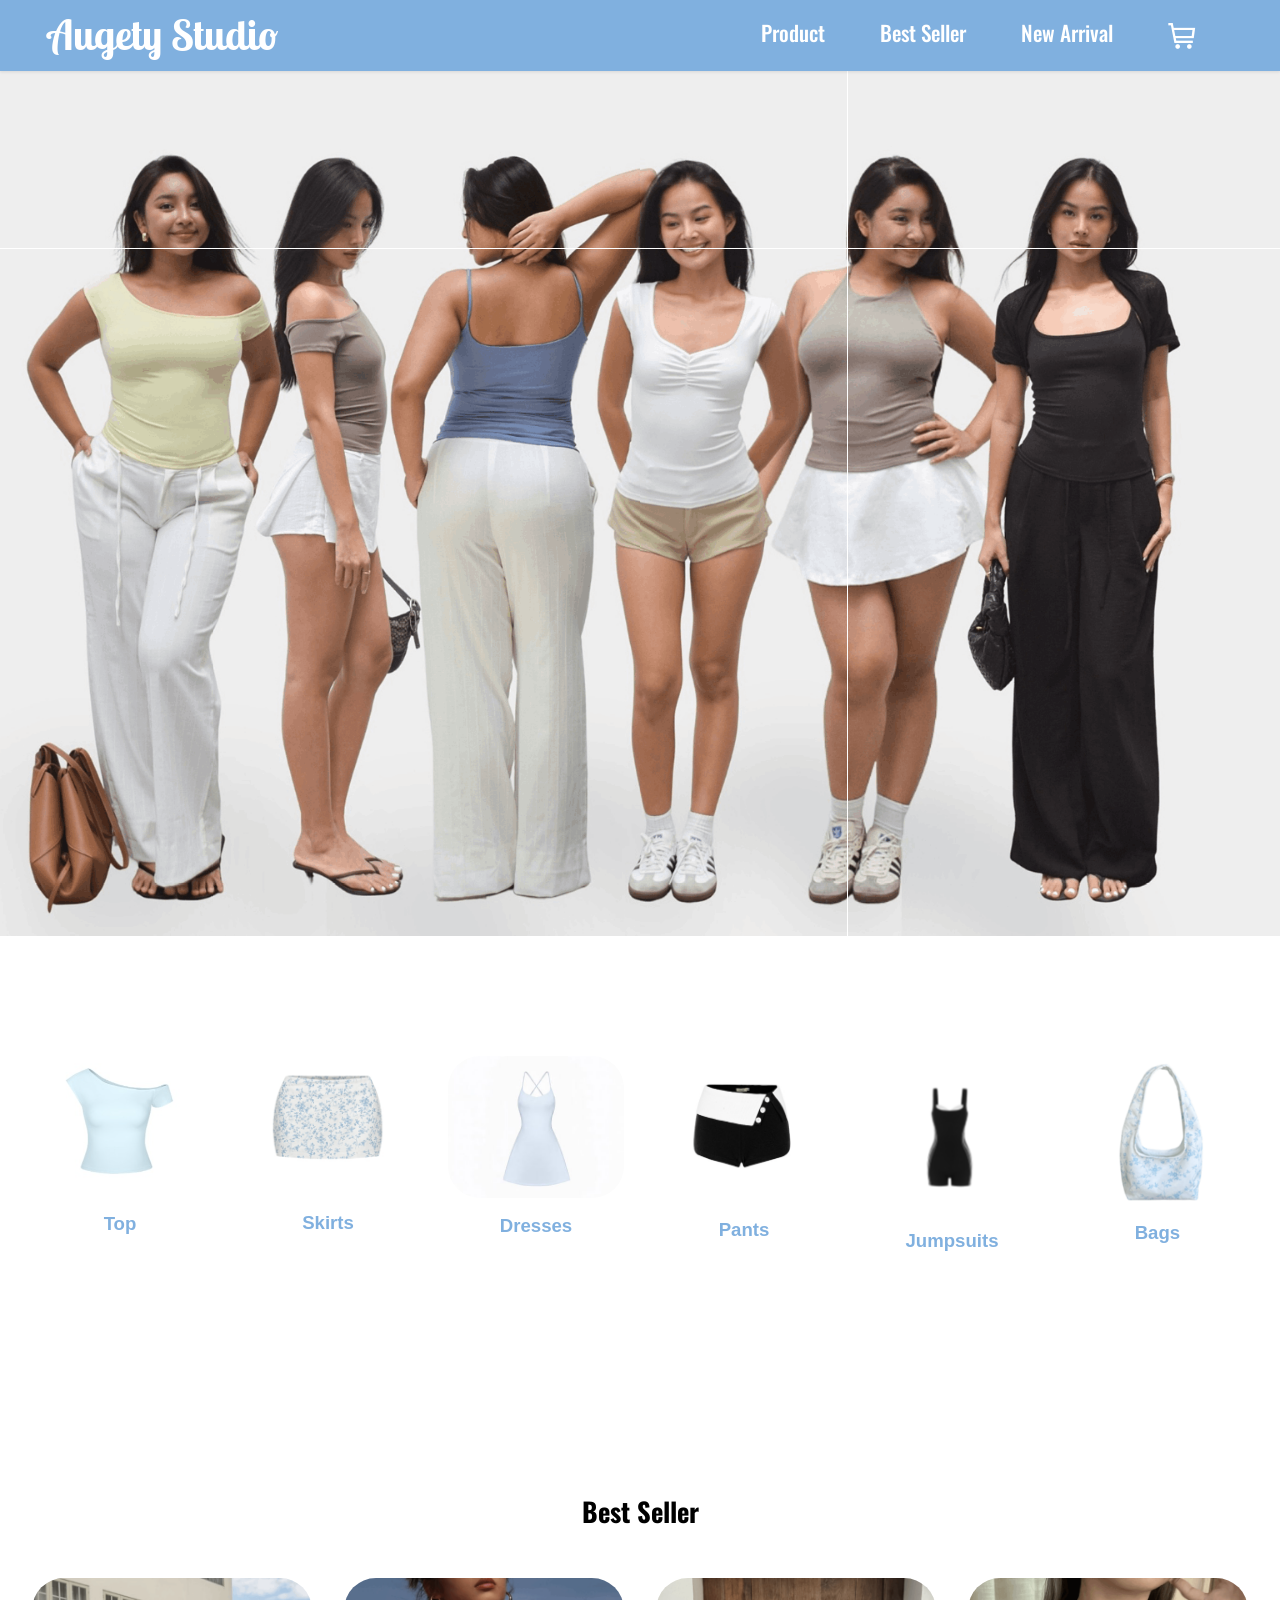
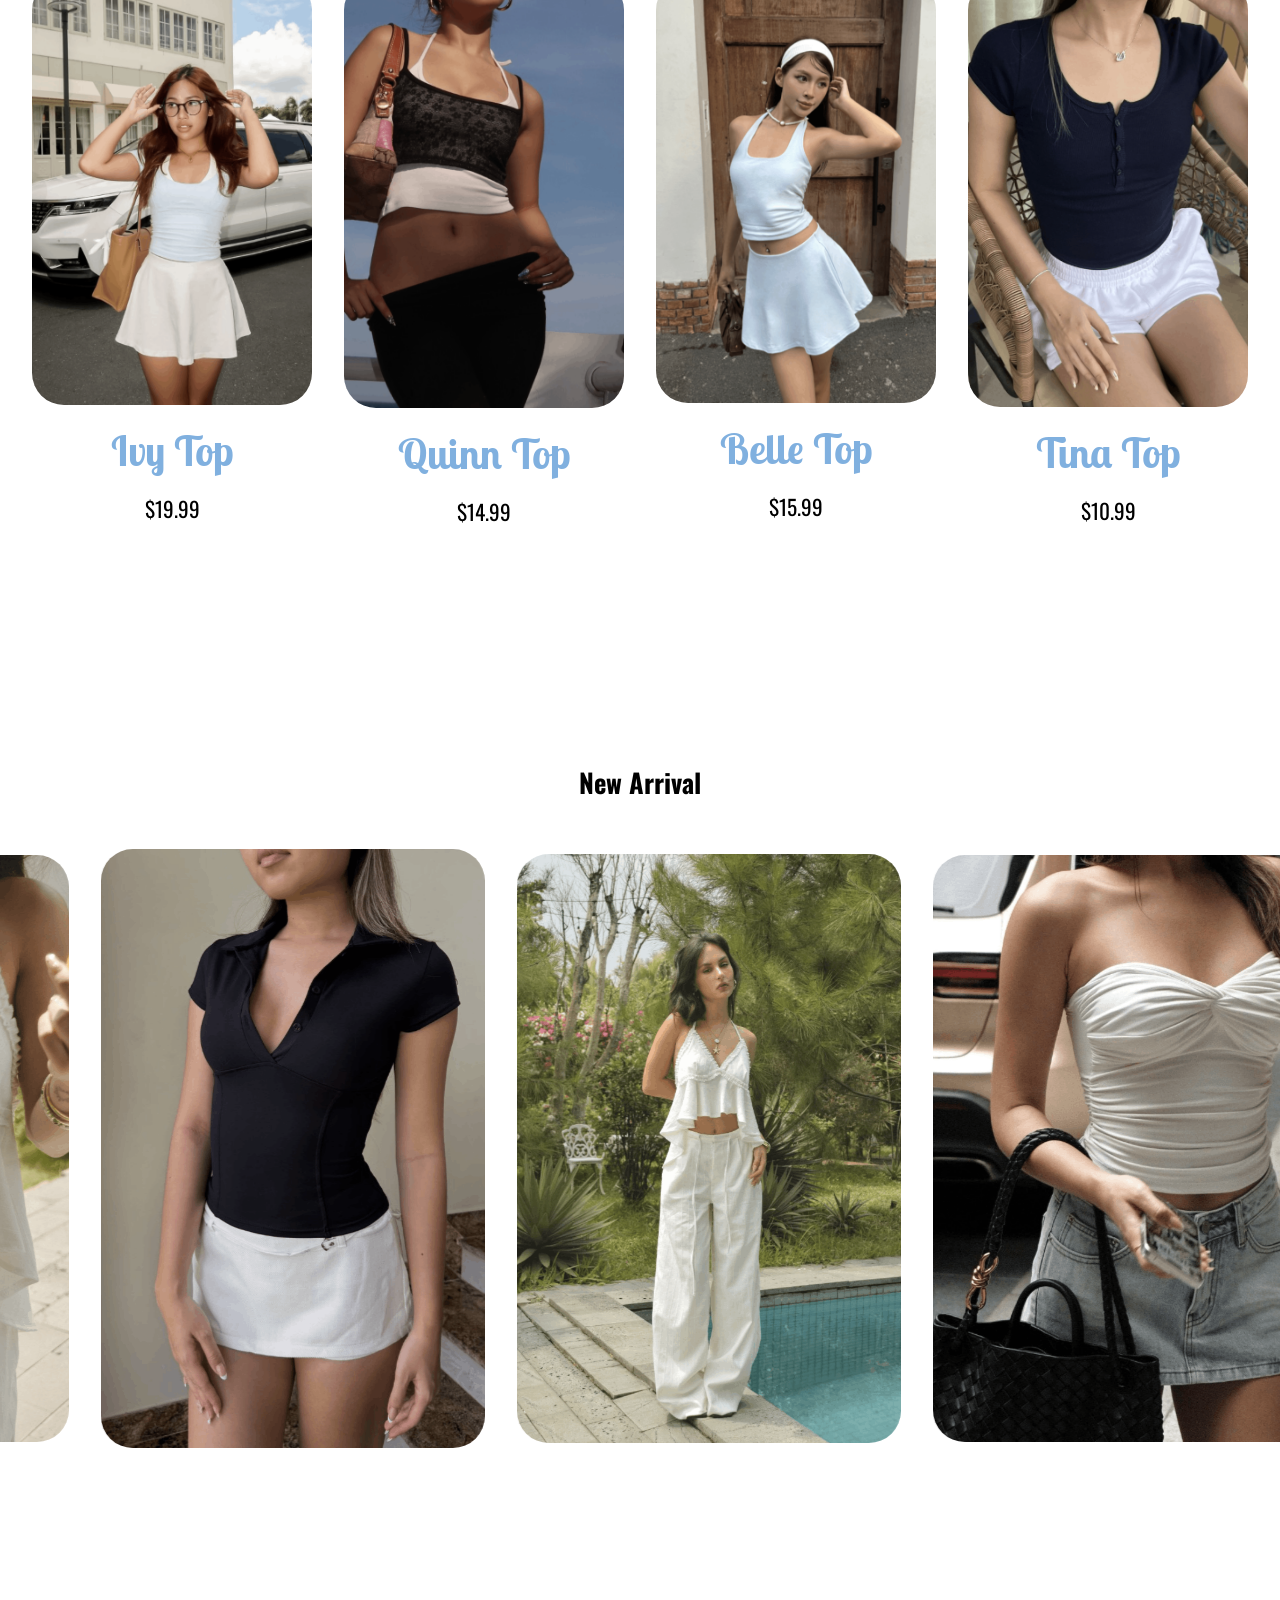
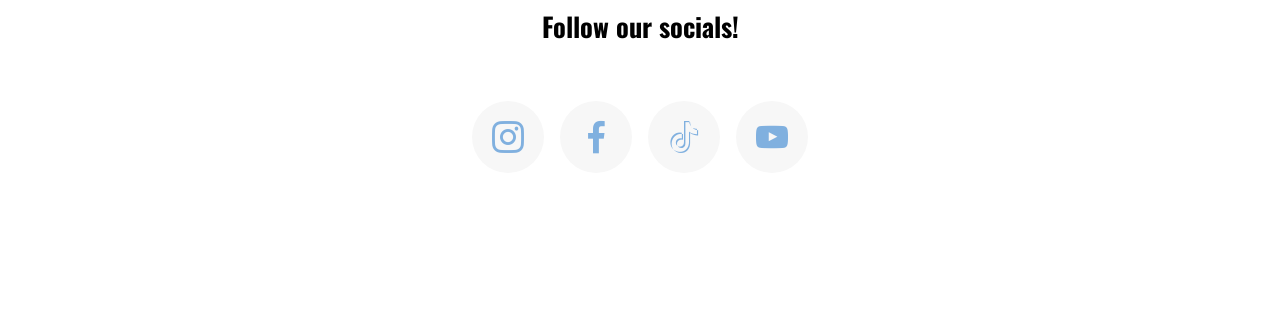
<file: page2.html>
<!DOCTYPE html>
<html  >
<head>
  <!-- Site made with Mobirise Website Builder v6.1.12, https://mobirise.com -->
  <meta charset="UTF-8">
  <meta http-equiv="X-UA-Compatible" content="IE=edge">
  <meta name="generator" content="Mobirise v6.1.12, mobirise.com">
  <meta name="viewport" content="width=device-width, initial-scale=1, minimum-scale=1">
  <link rel="shortcut icon" href="assets/images/logo.png" type="image/x-icon">
  <meta name="description" content="">
  
  
  <title>AugetyStudio</title>
  <link rel="stylesheet" href="assets/web/assets/mobirise-icons2/mobirise2.css">
  <link rel="stylesheet" href="assets/bootstrap/css/bootstrap.min.css">
  <link rel="stylesheet" href="assets/parallax/jarallax.css">
  <link rel="stylesheet" href="assets/animatecss/animate.css">
  <link rel="stylesheet" href="assets/dropdown/css/style.css">
  <link rel="stylesheet" href="assets/socicon/css/styles.css">
  <link rel="stylesheet" href="assets/theme/css/style.css">
  <link rel="preload" href="https://fonts.googleapis.com/css?family=Oswald:200,300,400,500,600,700&display=swap" as="style" onload="this.onload=null;this.rel='stylesheet'">
  <noscript><link rel="stylesheet" href="https://fonts.googleapis.com/css?family=Oswald:200,300,400,500,600,700&display=swap"></noscript>
  <link rel="preload" href="https://fonts.googleapis.com/css?family=Lobster+Two:400,400i,700,700i&display=swap" as="style" onload="this.onload=null;this.rel='stylesheet'">
  <noscript><link rel="stylesheet" href="https://fonts.googleapis.com/css?family=Lobster+Two:400,400i,700,700i&display=swap"></noscript>
  <link rel="preload" as="style" href="assets/mobirise/css/mbr-additional.css?v=2Mgmxi"><link rel="stylesheet" href="assets/mobirise/css/mbr-additional.css?v=2Mgmxi" type="text/css">

  
  
  
</head>
<body>
  
  <section data-bs-version="5.1" class="menu menu1 cid-vfZjkppYZY" once="menu" id="menu1-1y">
    

    <nav class="navbar navbar-dropdown navbar-fixed-top navbar-expand-lg">
        <div class="container">
            <div class="navbar-brand">
                
                <span class="navbar-caption-wrap"><a class="navbar-caption text-danger display-7" href="https://mobiri.se">Augety Studio</a></span>
            </div>
            <button class="navbar-toggler" type="button" data-toggle="collapse" data-bs-toggle="collapse" data-target="#navbarSupportedContent" data-bs-target="#navbarSupportedContent" aria-controls="navbarNavAltMarkup" aria-expanded="false" aria-label="Toggle navigation">
                <div class="hamburger">
                    <span></span>
                    <span></span>
                    <span></span>
                    <span></span>
                </div>
            </button>
            <div class="collapse navbar-collapse" id="navbarSupportedContent">
                <ul class="navbar-nav nav-dropdown nav-right" data-app-modern-menu="true"><li class="nav-item"><a class="nav-link link text-danger text-primary display-1" href="page2.html#features013-1t">Product</a>
                    </li><li class="nav-item"><a class="nav-link link text-danger text-primary display-1" href="page2.html#gallery03-1u">Best Seller</a></li>
                    <li class="nav-item"><a class="nav-link link text-danger text-primary display-1" href="page2.html#gallery07-1z">New Arrival</a></li><li class="nav-item"><a class="nav-link link text-danger display-1" href="https://mobiri.se"><span class="mobi-mbri mobi-mbri-shopping-cart mbr-iconfont mbr-iconfont-btn"></span></a></li></ul>
                
                
            </div>
        </div>
    </nav>
</section>

<section data-bs-version="5.1" class="header18 cid-vfYMJI25I2 mbr-fullscreen mbr-parallax-background" id="header18-1s">
  

  
  <div class="container-fluid">
    <div class="row">
      <div class="content-wrap col-12 col-md-12">
        
        
        
        
      </div>
    </div>
  </div>
</section>

<section data-bs-version="5.1" class="features13 start cid-vfZ1DQYfBz" id="features013-1t">
    

<div class="container">
  <div class="row justify-content-center">
    <div class="col-12 content-head">
      
    </div>
  </div>
  <div class="row mbr-section-content">
    <div class="item features-image col-6 col-md-4 col-lg-2 active">
      <div class="item-wrapper">
        <div class="item-img">
          <img src="assets/images/screenshot-2026-04-06-at-1.24.29pm-320x254.png" alt="Mobirise Website Builder" title="" data-slide-to="0" data-bs-slide-to="0">
        </div>
        <div class="item-content align-left mt-3">
          <h5 class="item-title mbr-fonts-style mb-3 display-2"><strong>Top</strong></h5>
          
          
        </div>
        
      </div>
    </div>
    <div class="item features-image col-6 col-md-4 col-lg-2">
      <div class="item-wrapper">
        <div class="item-img">
          <img src="assets/images/screenshot-2026-04-06-at-1.25.53pm-376x297.png" alt="Mobirise Website Builder" title="" data-slide-to="1" data-bs-slide-to="1">
        </div>
        <div class="item-content align-left mt-3">
          <h5 class="item-title mbr-fonts-style mb-3 display-2">
            <strong>Skirts</strong></h5>
          
          
        </div>
        
      </div>
    </div><div class="item features-image col-6 col-md-4 col-lg-2">
      <div class="item-wrapper">
        <div class="item-img">
          <img src="assets/images/img-0998-2-376x304.jpg" alt="Mobirise Website Builder" title="" data-slide-to="2" data-bs-slide-to="2">
        </div>
        <div class="item-content align-left mt-3">
          <h5 class="item-title mbr-fonts-style mb-3 display-2"><strong>Dresses</strong></h5>
          
          
        </div>
        
      </div>
    </div>
    
    <div class="item features-image col-6 col-md-4 col-lg-2">
      <div class="item-wrapper">
        <div class="item-img">
          <img src="assets/images/screenshot-2026-04-06-at-1.31.59pm-376x311.png" alt="Mobirise Website Builder" title="" data-slide-to="3" data-bs-slide-to="3">
        </div>
        <div class="item-content align-left mt-3">
          <h5 class="item-title mbr-fonts-style mb-3 display-2"><strong>Pants</strong></h5>
          
          
        </div>
        
      </div>
    </div>
    <div class="item features-image col-6 col-md-4 col-lg-2">
      <div class="item-wrapper">
        <div class="item-img">
          <img src="assets/images/untitled20design201-376x212.png" alt="Mobirise Website Builder" title="" data-slide-to="4" data-bs-slide-to="4">
        </div>
        <div class="item-content align-left mt-3">
          <h5 class="item-title mbr-fonts-style mb-3 display-2">
            <strong>Jumpsuits</strong></h5>
          
          
        </div>
        
      </div>
    </div>
    <div class="item features-image col-6 col-md-4 col-lg-2">
      <div class="item-wrapper">
        <div class="item-img">
          <img src="assets/images/untitled-design-2-376x470.png" alt="Mobirise Website Builder" title="" data-slide-to="5" data-bs-slide-to="5">
        </div>
        <div class="item-content align-left mt-3">
          <h5 class="item-title mbr-fonts-style mb-3 display-2">
            <strong>Bags&nbsp;</strong></h5>
          
          
        </div>
        
      </div>
    </div>

  </div>
</div>
</section>

<section data-bs-version="5.1" class="gallery3 cid-vfZ1Nn1sy0" id="gallery03-1u">
    
    
    <div class="container-fluid">
      <div class="row justify-content-center">
        <div class="col-12 content-head">
          <div class="mbr-section-head mb-5">
            <h4 class="mbr-section-title mbr-fonts-style align-center mb-0 display-4">
              <strong>Best Seller</strong></h4>
            
          </div>
        </div>
      </div>
      <div class="row">
        <div class="item features-image col-12 col-md-6 col-lg-3">
          <div class="item-wrapper">
            <div class="item-img">
              <img src="assets/images/screenshot-2026-04-06-at-2.12.47pm-624x964.png" alt="Mobirise Website Builder" title="" data-slide-to="0" data-bs-slide-to="0">
            </div>
            <div class="item-content align-left">
              <h5 class="item-title mbr-fonts-style mt-3 mb-3 display-7">
                <strong>Ivy Top</strong></h5>
              <h6 class="item-subtitle mbr-fonts-style mb-3 display-1">
                $19.99</h6>
            </div>
          </div>
        </div>
        <div class="item features-image col-12 col-md-6 col-lg-3">
          <div class="item-wrapper">
            <div class="item-img">
              <img src="assets/images/screenshot-2026-04-06-at-2.20.09pm-618x988.png" alt="Mobirise Website Builder" title="" data-slide-to="1" data-bs-slide-to="1">
            </div>
            <div class="item-content align-left">
              <h5 class="item-title mbr-fonts-style mt-3 mb-3 display-7">
                <strong>Quinn Top</strong></h5>
              <h6 class="item-subtitle mbr-fonts-style mb-3 display-1">
                $14.99</h6>
            </div>
          </div>
        </div>
        <div class="item features-image col-12 col-md-6 col-lg-3">
          <div class="item-wrapper">
            <div class="item-img">
              <img src="assets/images/screenshot-2026-04-06-at-2.20.49pm-647x965.png" alt="Mobirise Website Builder" title="" data-slide-to="2" data-bs-slide-to="2">
            </div>
            <div class="item-content align-left">
              <h5 class="item-title mbr-fonts-style mt-3 mb-3 display-7">
                <strong>Belle Top</strong></h5>
              <h6 class="item-subtitle mbr-fonts-style mb-3 display-1">
                $15.99</h6>
              
            </div>
          </div>
        </div>
        <div class="item features-image col-12 col-md-6 col-lg-3">
          <div class="item-wrapper">
            <div class="item-img">
              <img src="assets/images/screenshot-2026-04-06-at-2.16.56pm-632x982.png" alt="Mobirise Website Builder" title="" data-slide-to="3" data-bs-slide-to="3">
            </div>
            <div class="item-content align-left">
              <h5 class="item-title mbr-fonts-style mt-3 mb-3 display-7">
                <strong>Tina Top</strong></h5>
              <h6 class="item-subtitle mbr-fonts-style mb-3 display-1">
                $10.99</h6>
            </div>
          </div>
        </div>
      </div>
    </div>
  </section>

<section data-bs-version="5.1" class="gallery07 cid-vfZqYRINQZ" id="gallery07-1z">
  
  
  <div class="container-fluid gallery-wrapper">
    <div class="row justify-content-center">
      <div class="col-12 content-head">
        <div class="mbr-section-head mb-5">
          <h4 class="mbr-section-title mbr-fonts-style align-center mb-0 display-4">
            <strong>New Arrival</strong></h4>
          
        </div>
      </div>
    </div>
    <div class="grid-container">
      <div class="grid-container-3 moving-left" style="transform: translate3d(-200px, 0px, 0px);">
        <div class="grid-item">
          <img src="assets/images/screenshot-2026-04-06-at-2.33.12pm-638x980.png" alt="Mobirise Website Builder">
        </div>
        <div class="grid-item">
          <img src="assets/images/screenshot-2026-04-06-at-2.33.54pm-638x974.png" alt="Mobirise Website Builder">
        </div>
        <div class="grid-item">
          <img src="assets/images/screenshot-2026-04-06-at-2.34.26pm-630x982.png" alt="Mobirise Website Builder">
        </div>
        <div class="grid-item">
          <img src="assets/images/screenshot-2026-04-06-at-2.34.48pm-638x980.png" alt="Mobirise Website Builder">
        </div>
      </div>
    </div>
  </div>
</section>

<section data-bs-version="5.1" class="social05 cid-vfZ4bwA5WI" id="social05-1x">
    

    

    <div class="container">
        <div class="row">
            <h3 class="mbr-section-title align-center mb-5 mbr-fonts-style display-4">
                <strong>Follow our socials!</strong></h3>
            <div class="col-12">
                <div class="social-row">
                    <div class="soc-item">
                        <a href="https://mobiri.se/" target="_blank">
                            <span class="mbr-iconfont socicon-instagram socicon"></span>
                        </a>
                    </div>
                    <div class="soc-item">
                        <a href="https://mobiri.se/" target="_blank">
                            <span class="mbr-iconfont socicon-facebook socicon"></span>
                        </a>
                    </div>
                    <div class="soc-item">
                        <a href="https://mobiri.se/" target="_blank">
                            <span class="mbr-iconfont socicon-tiktok socicon"></span>
                        </a>
                    </div>
                    <div class="soc-item">
                        <a href="https://mobiri.se/" target="_blank">
                            <span class="mbr-iconfont socicon-youtube socicon"></span>
                        </a>
                    </div>
                    
                </div>
            </div>
        </div>
    </div>
</section><section class="display-7" style="padding: 0;align-items: center;justify-content: center;flex-wrap: wrap;    align-content: center;display: flex;position: relative;height: 4rem;"><a href="https://mobiri.se/4654940" style="flex: 1 1;height: 4rem;position: absolute;width: 100%;z-index: 1;"><img alt="" style="height: 4rem;" src="[data-uri]"></a><p style="margin: 0;text-align: center;" class="display-7">&#8204;</p><a style="z-index:1" href="https://mobirise.com/html-builder.html">HTML Generator</a></section><script src="assets/bootstrap/js/bootstrap.bundle.min.js"></script>  <script src="assets/parallax/jarallax.js"></script>  <script src="assets/smoothscroll/smooth-scroll.js"></script>  <script src="assets/ytplayer/index.js"></script>  <script src="assets/dropdown/js/navbar-dropdown.js"></script>  <script src="assets/scrollgallery/scroll-gallery.js"></script>  <script src="assets/theme/js/script.js"></script>  
  
  
 <div id="scrollToTop" class="scrollToTop mbr-arrow-up"><a style="text-align: center;"><i class="mbr-arrow-up-icon mbr-arrow-up-icon-cm cm-icon cm-icon-smallarrow-up"></i></a></div>
    <input name="animation" type="hidden">
  </body>
</html>
</file>
<file: assets/web/assets/mobirise-icons2/mobirise2.css>
@font-face {
  font-family: 'Moririse2';
  font-display: swap;
  src:  url('mobirise2.eot?f2bix4');
  src:  url('mobirise2.eot?f2bix4#iefix') format('embedded-opentype'),
    url('mobirise2.woff2?f2bix4') format('woff2'),
    url('mobirise2.woff?f2bix4') format('woff'),
    url('mobirise2.ttf?f2bix4') format('truetype'),
    url('mobirise2.svg?f2bix4#mobirise2') format('svg');
  font-weight: normal;
  font-style: normal;
}

[class^="mobi-"], [class*=" mobi-"] {
  /* use !important to prevent issues with browser extensions that change fonts */
  font-family: 'Moririse2' !important;
  speak: none;
  font-style: normal;
  font-weight: normal;
  font-variant: normal;
  text-transform: none;
  line-height: 1;

  /* Better Font Rendering =========== */
  -webkit-font-smoothing: antialiased;
  -moz-osx-font-smoothing: grayscale;
}

.mobi-mbri-add-submenu:before {
  content: "\e900";
}
.mobi-mbri-alert:before {
  content: "\e901";
}
.mobi-mbri-align-center:before {
  content: "\e902";
}
.mobi-mbri-align-justify:before {
  content: "\e903";
}
.mobi-mbri-align-left:before {
  content: "\e904";
}
.mobi-mbri-align-right:before {
  content: "\e905";
}
.mobi-mbri-android:before {
  content: "\e906";
}
.mobi-mbri-apple:before {
  content: "\e907";
}
.mobi-mbri-arrow-down:before {
  content: "\e908";
}
.mobi-mbri-arrow-next:before {
  content: "\e909";
}
.mobi-mbri-arrow-prev:before {
  content: "\e90a";
}
.mobi-mbri-arrow-up:before {
  content: "\e90b";
}
.mobi-mbri-bold:before {
  content: "\e90c";
}
.mobi-mbri-bookmark:before {
  content: "\e90d";
}
.mobi-mbri-bootstrap:before {
  content: "\e90e";
}
.mobi-mbri-briefcase:before {
  content: "\e90f";
}
.mobi-mbri-browse:before {
  content: "\e910";
}
.mobi-mbri-bulleted-list:before {
  content: "\e911";
}
.mobi-mbri-calendar:before {
  content: "\e912";
}
.mobi-mbri-camera:before {
  content: "\e913";
}
.mobi-mbri-cart-add:before {
  content: "\e914";
}
.mobi-mbri-cart-full:before {
  content: "\e915";
}
.mobi-mbri-cash:before {
  content: "\e916";
}
.mobi-mbri-change-style:before {
  content: "\e917";
}
.mobi-mbri-chat:before {
  content: "\e918";
}
.mobi-mbri-clock:before {
  content: "\e919";
}
.mobi-mbri-close:before {
  content: "\e91a";
}
.mobi-mbri-cloud:before {
  content: "\e91b";
}
.mobi-mbri-code:before {
  content: "\e91c";
}
.mobi-mbri-contact-form:before {
  content: "\e91d";
}
.mobi-mbri-credit-card:before {
  content: "\e91e";
}
.mobi-mbri-cursor-click:before {
  content: "\e91f";
}
.mobi-mbri-cust-feedback:before {
  content: "\e920";
}
.mobi-mbri-database:before {
  content: "\e921";
}
.mobi-mbri-delivery:before {
  content: "\e922";
}
.mobi-mbri-desktop:before {
  content: "\e923";
}
.mobi-mbri-devices:before {
  content: "\e924";
}
.mobi-mbri-down:before {
  content: "\e925";
}
.mobi-mbri-download-2:before {
  content: "\e926";
}
.mobi-mbri-download:before {
  content: "\e927";
}
.mobi-mbri-drag-n-drop-2:before {
  content: "\e928";
}
.mobi-mbri-drag-n-drop:before {
  content: "\e929";
}
.mobi-mbri-edit-2:before {
  content: "\e92a";
}
.mobi-mbri-edit:before {
  content: "\e92b";
}
.mobi-mbri-error:before {
  content: "\e92c";
}
.mobi-mbri-extension:before {
  content: "\e92d";
}
.mobi-mbri-features:before {
  content: "\e92e";
}
.mobi-mbri-file:before {
  content: "\e92f";
}
.mobi-mbri-flag:before {
  content: "\e930";
}
.mobi-mbri-folder:before {
  content: "\e931";
}
.mobi-mbri-gift:before {
  content: "\e932";
}
.mobi-mbri-github:before {
  content: "\e933";
}
.mobi-mbri-globe-2:before {
  content: "\e934";
}
.mobi-mbri-globe:before {
  content: "\e935";
}
.mobi-mbri-growing-chart:before {
  content: "\e936";
}
.mobi-mbri-hearth:before {
  content: "\e937";
}
.mobi-mbri-help:before {
  content: "\e938";
}
.mobi-mbri-home:before {
  content: "\e939";
}
.mobi-mbri-hot-cup:before {
  content: "\e93a";
}
.mobi-mbri-idea:before {
  content: "\e93b";
}
.mobi-mbri-image-gallery:before {
  content: "\e93c";
}
.mobi-mbri-image-slider:before {
  content: "\e93d";
}
.mobi-mbri-info:before {
  content: "\e93e";
}
.mobi-mbri-italic:before {
  content: "\e93f";
}
.mobi-mbri-key:before {
  content: "\e940";
}
.mobi-mbri-laptop:before {
  content: "\e941";
}
.mobi-mbri-layers:before {
  content: "\e942";
}
.mobi-mbri-left-right:before {
  content: "\e943";
}
.mobi-mbri-left:before {
  content: "\e944";
}
.mobi-mbri-letter:before {
  content: "\e945";
}
.mobi-mbri-like:before {
  content: "\e946";
}
.mobi-mbri-link:before {
  content: "\e947";
}
.mobi-mbri-lock:before {
  content: "\e948";
}
.mobi-mbri-login:before {
  content: "\e949";
}
.mobi-mbri-logout:before {
  content: "\e94a";
}
.mobi-mbri-magic-stick:before {
  content: "\e94b";
}
.mobi-mbri-map-pin:before {
  content: "\e94c";
}
.mobi-mbri-menu:before {
  content: "\e94d";
}
.mobi-mbri-mobile-2:before {
  content: "\e94e";
}
.mobi-mbri-mobile-horizontal:before {
  content: "\e94f";
}
.mobi-mbri-mobile:before {
  content: "\e950";
}
.mobi-mbri-mobirise:before {
  content: "\e951";
}
.mobi-mbri-more-horizontal:before {
  content: "\e952";
}
.mobi-mbri-more-vertical:before {
  content: "\e953";
}
.mobi-mbri-music:before {
  content: "\e954";
}
.mobi-mbri-new-file:before {
  content: "\e955";
}
.mobi-mbri-numbered-list:before {
  content: "\e956";
}
.mobi-mbri-opened-folder:before {
  content: "\e957";
}
.mobi-mbri-pages:before {
  content: "\e958";
}
.mobi-mbri-paper-plane:before {
  content: "\e959";
}
.mobi-mbri-paperclip:before {
  content: "\e95a";
}
.mobi-mbri-phone:before {
  content: "\e95b";
}
.mobi-mbri-photo:before {
  content: "\e95c";
}
.mobi-mbri-photos:before {
  content: "\e95d";
}
.mobi-mbri-pin:before {
  content: "\e95e";
}
.mobi-mbri-play:before {
  content: "\e95f";
}
.mobi-mbri-plus:before {
  content: "\e960";
}
.mobi-mbri-preview:before {
  content: "\e961";
}
.mobi-mbri-print:before {
  content: "\e962";
}
.mobi-mbri-protect:before {
  content: "\e963";
}
.mobi-mbri-question:before {
  content: "\e964";
}
.mobi-mbri-quote-left:before {
  content: "\e965";
}
.mobi-mbri-quote-right:before {
  content: "\e966";
}
.mobi-mbri-redo:before {
  content: "\e967";
}
.mobi-mbri-refresh:before {
  content: "\e968";
}
.mobi-mbri-responsive-2:before {
  content: "\e969";
}
.mobi-mbri-responsive:before {
  content: "\e96a";
}
.mobi-mbri-right:before {
  content: "\e96b";
}
.mobi-mbri-rocket:before {
  content: "\e96c";
}
.mobi-mbri-sad-face:before {
  content: "\e96d";
}
.mobi-mbri-sale:before {
  content: "\e96e";
}
.mobi-mbri-save:before {
  content: "\e96f";
}
.mobi-mbri-search:before {
  content: "\e970";
}
.mobi-mbri-setting-2:before {
  content: "\e971";
}
.mobi-mbri-setting-3:before {
  content: "\e972";
}
.mobi-mbri-setting:before {
  content: "\e973";
}
.mobi-mbri-share:before {
  content: "\e974";
}
.mobi-mbri-shopping-bag:before {
  content: "\e975";
}
.mobi-mbri-shopping-basket:before {
  content: "\e976";
}
.mobi-mbri-shopping-cart:before {
  content: "\e977";
}
.mobi-mbri-sites:before {
  content: "\e978";
}
.mobi-mbri-smile-face:before {
  content: "\e979";
}
.mobi-mbri-speed:before {
  content: "\e97a";
}
.mobi-mbri-star:before {
  content: "\e97b";
}
.mobi-mbri-success:before {
  content: "\e97c";
}
.mobi-mbri-sun:before {
  content: "\e97d";
}
.mobi-mbri-sun2:before {
  content: "\e97e";
}
.mobi-mbri-tablet-vertical:before {
  content: "\e97f";
}
.mobi-mbri-tablet:before {
  content: "\e980";
}
.mobi-mbri-target:before {
  content: "\e981";
}
.mobi-mbri-timer:before {
  content: "\e982";
}
.mobi-mbri-to-ftp:before {
  content: "\e983";
}
.mobi-mbri-to-local-drive:before {
  content: "\e984";
}
.mobi-mbri-touch-swipe:before {
  content: "\e985";
}
.mobi-mbri-touch:before {
  content: "\e986";
}
.mobi-mbri-trash:before {
  content: "\e987";
}
.mobi-mbri-underline:before {
  content: "\e988";
}
.mobi-mbri-undo:before {
  content: "\e989";
}
.mobi-mbri-unlink:before {
  content: "\e98a";
}
.mobi-mbri-unlock:before {
  content: "\e98b";
}
.mobi-mbri-up-down:before {
  content: "\e98c";
}
.mobi-mbri-up:before {
  content: "\e98d";
}
.mobi-mbri-update:before {
  content: "\e98e";
}
.mobi-mbri-upload-2:before {
  content: "\e98f";
}
.mobi-mbri-upload:before {
  content: "\e990";
}
.mobi-mbri-user-2:before {
  content: "\e991";
}
.mobi-mbri-user:before {
  content: "\e992";
}
.mobi-mbri-users:before {
  content: "\e993";
}
.mobi-mbri-video-play:before {
  content: "\e994";
}
.mobi-mbri-video:before {
  content: "\e995";
}
.mobi-mbri-watch:before {
  content: "\e996";
}
.mobi-mbri-website-theme-2:before {
  content: "\e997";
}
.mobi-mbri-website-theme:before {
  content: "\e998";
}
.mobi-mbri-wifi:before {
  content: "\e999";
}
.mobi-mbri-windows:before {
  content: "\e99a";
}
.mobi-mbri-zoom-in:before {
  content: "\e99b";
}
.mobi-mbri-zoom-out:before {
  content: "\e99c";
}
</file>
<file: assets/dropdown/css/style.css>
.navbar-dropdown {
  left: 0;
  padding: 0;
  position: absolute;
  right: 0;
  top: 0;
  transition: all 0.45s ease;
  z-index: 1030;
  background: #282828; }
  .navbar-dropdown .navbar-logo {
    margin-right: 0.8rem;
    transition: margin 0.3s ease-in-out;
    vertical-align: middle; }
    .navbar-dropdown .navbar-logo img {
      height: 3.125rem;
      transition: all 0.3s ease-in-out; }
    .navbar-dropdown .navbar-logo.mbr-iconfont {
      font-size: 3.125rem;
      line-height: 3.125rem; }
  .navbar-dropdown .navbar-caption {
    font-weight: 700;
    white-space: normal;
    vertical-align: -4px;
    line-height: 3.125rem !important; }
    .navbar-dropdown .navbar-caption, .navbar-dropdown .navbar-caption:hover {
      color: inherit;
      text-decoration: none; }
  .navbar-dropdown .mbr-iconfont + .navbar-caption {
    vertical-align: -1px; }
  .navbar-dropdown.navbar-fixed-top {
    position: fixed; }
  .navbar-dropdown .navbar-brand span {
    vertical-align: -4px; }
  .navbar-dropdown.bg-color.transparent {
    background: none; }
  .navbar-dropdown.navbar-short .navbar-brand {
    padding: 0.625rem 0; }
    .navbar-dropdown.navbar-short .navbar-brand span {
      vertical-align: -1px; }
  .navbar-dropdown.navbar-short .navbar-caption {
    line-height: 2.375rem !important;
    vertical-align: -2px; }
  .navbar-dropdown.navbar-short .navbar-logo {
    margin-right: 0.5rem; }
    .navbar-dropdown.navbar-short .navbar-logo img {
      height: 2.375rem; }
    .navbar-dropdown.navbar-short .navbar-logo.mbr-iconfont {
      font-size: 2.375rem;
      line-height: 2.375rem; }
  .navbar-dropdown.navbar-short .mbr-table-cell {
    height: 3.625rem; }
  .navbar-dropdown .navbar-close {
    left: 0.6875rem;
    position: fixed;
    top: 0.75rem;
    z-index: 1000; }
  .navbar-dropdown .hamburger-icon {
    content: "";
    display: inline-block;
    vertical-align: middle;
    width: 16px;
    -webkit-box-shadow: 0 -6px 0 1px #282828,0 0 0 1px #282828,0 6px 0 1px #282828;
    -moz-box-shadow: 0 -6px 0 1px #282828,0 0 0 1px #282828,0 6px 0 1px #282828;
    box-shadow: 0 -6px 0 1px #282828,0 0 0 1px #282828,0 6px 0 1px #282828; }

.dropdown-menu .dropdown-toggle[data-toggle="dropdown-submenu"]::after {
  border-bottom: 0.35em solid transparent;
  border-left: 0.35em solid;
  border-right: 0;
  border-top: 0.35em solid transparent;
  margin-left: 0.3rem; }

.dropdown-menu .dropdown-item:focus {
  outline: 0; }

.nav-dropdown {
  font-size: 0.75rem;
  font-weight: 500;
  height: auto !important; }
  .nav-dropdown .nav-btn {
    padding-left: 1rem; }
  .nav-dropdown .link {
    margin: .667em 1.667em;
    font-weight: 500;
    padding: 0;
    transition: color .2s ease-in-out; }
    .nav-dropdown .link.dropdown-toggle {
      margin-right: 2.583em; }
      .nav-dropdown .link.dropdown-toggle::after {
        margin-left: .25rem;
        border-top: 0.35em solid;
        border-right: 0.35em solid transparent;
        border-left: 0.35em solid transparent;
        border-bottom: 0; }
      .nav-dropdown .link.dropdown-toggle[aria-expanded="true"] {
        margin: 0;
        padding: 0.667em 3.263em  0.667em 1.667em; }
  .nav-dropdown .link::after,
  .nav-dropdown .dropdown-item::after {
    color: inherit; }
  .nav-dropdown .btn {
    font-size: 0.75rem;
    font-weight: 700;
    letter-spacing: 0;
    margin-bottom: 0;
    padding-left: 1.25rem;
    padding-right: 1.25rem; }
  .nav-dropdown .dropdown-menu {
    border-radius: 0;
    border: 0;
    left: 0;
    margin: 0;
    padding-bottom: 1.25rem;
    padding-top: 1.25rem;
    position: relative; }
  .nav-dropdown .dropdown-submenu {
    margin-left: 0.125rem;
    top: 0; }
  .nav-dropdown .dropdown-item {
    font-weight: 500;
    line-height: 2;
    padding: 0.3846em 4.615em 0.3846em 1.5385em;
    position: relative;
    transition: color .2s ease-in-out, background-color .2s ease-in-out; }
    .nav-dropdown .dropdown-item::after {
      margin-top: -0.3077em;
      position: absolute;
      right: 1.1538em;
      top: 50%; }
    .nav-dropdown .dropdown-item:focus, .nav-dropdown .dropdown-item:hover {
      background: none; }

@media (max-width: 767px) {
  .nav-dropdown.navbar-toggleable-sm {
    bottom: 0;
    display: none;
    left: 0;
    overflow-x: hidden;
    position: fixed;
    top: 0;
    transform: translateX(-100%);
    -ms-transform: translateX(-100%);
    -webkit-transform: translateX(-100%);
    width: 18.75rem;
    z-index: 999; } }
.nav-dropdown.navbar-toggleable-xl {
  bottom: 0;
  display: none;
  left: 0;
  overflow-x: hidden;
  position: fixed;
  top: 0;
  transform: translateX(-100%);
  -ms-transform: translateX(-100%);
  -webkit-transform: translateX(-100%);
  width: 18.75rem;
  z-index: 999; }

.nav-dropdown-sm {
  display: block !important;
  overflow-x: hidden;
  overflow: auto;
  padding-top: 3.875rem; }
  .nav-dropdown-sm::after {
    content: "";
    display: block;
    height: 3rem;
    width: 100%; }
  .nav-dropdown-sm.collapse.in ~ .navbar-close {
    display: block !important; }
  .nav-dropdown-sm.collapsing, .nav-dropdown-sm.collapse.in {
    transform: translateX(0);
    -ms-transform: translateX(0);
    -webkit-transform: translateX(0);
    transition: all 0.25s ease-out;
    -webkit-transition: all 0.25s ease-out;
    background: #282828; }
  .nav-dropdown-sm.collapsing[aria-expanded="false"] {
    transform: translateX(-100%);
    -ms-transform: translateX(-100%);
    -webkit-transform: translateX(-100%); }
  .nav-dropdown-sm .nav-item {
    display: block;
    margin-left: 0 !important;
    padding-left: 0; }
  .nav-dropdown-sm .link,
  .nav-dropdown-sm .dropdown-item {
    border-top: 1px dotted rgba(255, 255, 255, 0.1);
    font-size: 0.8125rem;
    line-height: 1.6;
    margin: 0 !important;
    padding: 0.875rem 2.4rem 0.875rem 1.5625rem !important;
    position: relative;
    white-space: normal; }
    .nav-dropdown-sm .link:focus, .nav-dropdown-sm .link:hover,
    .nav-dropdown-sm .dropdown-item:focus,
    .nav-dropdown-sm .dropdown-item:hover {
      background: rgba(0, 0, 0, 0.2) !important;
      color: #c0a375; }
  .nav-dropdown-sm .nav-btn {
    position: relative;
    padding: 1.5625rem 1.5625rem 0 1.5625rem; }
    .nav-dropdown-sm .nav-btn::before {
      border-top: 1px dotted rgba(255, 255, 255, 0.1);
      content: "";
      left: 0;
      position: absolute;
      top: 0;
      width: 100%; }
    .nav-dropdown-sm .nav-btn + .nav-btn {
      padding-top: 0.625rem; }
      .nav-dropdown-sm .nav-btn + .nav-btn::before {
        display: none; }
  .nav-dropdown-sm .btn {
    padding: 0.625rem 0; }
  .nav-dropdown-sm .dropdown-toggle[data-toggle="dropdown-submenu"]::after {
    margin-left: .25rem;
    border-top: 0.35em solid;
    border-right: 0.35em solid transparent;
    border-left: 0.35em solid transparent;
    border-bottom: 0; }
  .nav-dropdown-sm .dropdown-toggle[data-toggle="dropdown-submenu"][aria-expanded="true"]::after {
    border-top: 0;
    border-right: 0.35em solid transparent;
    border-left: 0.35em solid transparent;
    border-bottom: 0.35em solid; }
  .nav-dropdown-sm .dropdown-menu {
    margin: 0;
    padding: 0;
    position: relative;
    top: 0;
    left: 0;
    width: 100%;
    border: 0;
    float: none;
    border-radius: 0;
    background: none; }
  .nav-dropdown-sm .dropdown-submenu {
    left: 100%;
    margin-left: 0.125rem;
    margin-top: -1.25rem;
    top: 0; }

.navbar-toggleable-sm .nav-dropdown .dropdown-menu {
  position: absolute; }

.navbar-toggleable-sm .nav-dropdown .dropdown-submenu {
  left: 100%;
  margin-left: 0.125rem;
  margin-top: -1.25rem;
  top: 0; }

.navbar-toggleable-sm.opened .nav-dropdown .dropdown-menu {
  position: relative; }

.navbar-toggleable-sm.opened .nav-dropdown .dropdown-submenu {
  left: 0;
  margin-left: 00rem;
  margin-top: 0rem;
  top: 0; }

.is-builder .nav-dropdown.collapsing {
  transition: none !important; }
</file>
<file: assets/socicon/css/styles.css>
@charset "UTF-8";

@font-face {
  font-family: 'Socicon';
  src:  url('../fonts/socicon.eot');
  src:  url('../fonts/socicon.eot?#iefix') format('embedded-opentype'),
    url('../fonts/socicon.woff2') format('woff2'),
    url('../fonts/socicon.ttf') format('truetype'),
    url('../fonts/socicon.woff') format('woff'),
    url('../fonts/socicon.svg#socicon') format('svg');
  font-weight: normal;
  font-style: normal;
  font-display: swap;
}

[data-icon]:before {
  font-family: "socicon" !important;
  content: attr(data-icon);
  font-style: normal !important;
  font-weight: normal !important;
  font-variant: normal !important;
  text-transform: none !important;
  speak: none;
  line-height: 1;
  -webkit-font-smoothing: antialiased;
  -moz-osx-font-smoothing: grayscale;
}

[class^="socicon-"], [class*=" socicon-"] {
  /* use !important to prevent issues with browser extensions that change fonts */
  font-family: 'Socicon' !important;
  speak: none;
  font-style: normal;
  font-weight: normal;
  font-variant: normal;
  text-transform: none;
  line-height: 1;

  /* Better Font Rendering =========== */
  -webkit-font-smoothing: antialiased;
  -moz-osx-font-smoothing: grayscale;
}

.socicon-500px:before {
  content: "\e000";
}
.socicon-8tracks:before {
  content: "\e001";
}
.socicon-airbnb:before {
  content: "\e002";
}
.socicon-alliance:before {
  content: "\e003";
}
.socicon-amazon:before {
  content: "\e004";
}
.socicon-amplement:before {
  content: "\e005";
}
.socicon-android:before {
  content: "\e006";
}
.socicon-angellist:before {
  content: "\e007";
}
.socicon-apple:before {
  content: "\e008";
}
.socicon-appnet:before {
  content: "\e009";
}
.socicon-baidu:before {
  content: "\e00a";
}
.socicon-bandcamp:before {
  content: "\e00b";
}
.socicon-battlenet:before {
  content: "\e00c";
}
.socicon-mixer:before {
  content: "\e00d";
}
.socicon-bebee:before {
  content: "\e00e";
}
.socicon-bebo:before {
  content: "\e00f";
}
.socicon-behance:before {
  content: "\e010";
}
.socicon-blizzard:before {
  content: "\e011";
}
.socicon-blogger:before {
  content: "\e012";
}
.socicon-buffer:before {
  content: "\e013";
}
.socicon-chrome:before {
  content: "\e014";
}
.socicon-coderwall:before {
  content: "\e015";
}
.socicon-curse:before {
  content: "\e016";
}
.socicon-dailymotion:before {
  content: "\e017";
}
.socicon-deezer:before {
  content: "\e018";
}
.socicon-delicious:before {
  content: "\e019";
}
.socicon-deviantart:before {
  content: "\e01a";
}
.socicon-diablo:before {
  content: "\e01b";
}
.socicon-digg:before {
  content: "\e01c";
}
.socicon-discord:before {
  content: "\e01d";
}
.socicon-disqus:before {
  content: "\e01e";
}
.socicon-douban:before {
  content: "\e01f";
}
.socicon-draugiem:before {
  content: "\e020";
}
.socicon-dribbble:before {
  content: "\e021";
}
.socicon-drupal:before {
  content: "\e022";
}
.socicon-ebay:before {
  content: "\e023";
}
.socicon-ello:before {
  content: "\e024";
}
.socicon-endomodo:before {
  content: "\e025";
}
.socicon-envato:before {
  content: "\e026";
}
.socicon-etsy:before {
  content: "\e027";
}
.socicon-facebook:before {
  content: "\e028";
}
.socicon-feedburner:before {
  content: "\e029";
}
.socicon-filmweb:before {
  content: "\e02a";
}
.socicon-firefox:before {
  content: "\e02b";
}
.socicon-flattr:before {
  content: "\e02c";
}
.socicon-flickr:before {
  content: "\e02d";
}
.socicon-formulr:before {
  content: "\e02e";
}
.socicon-forrst:before {
  content: "\e02f";
}
.socicon-foursquare:before {
  content: "\e030";
}
.socicon-friendfeed:before {
  content: "\e031";
}
.socicon-github:before {
  content: "\e032";
}
.socicon-goodreads:before {
  content: "\e033";
}
.socicon-google:before {
  content: "\e034";
}
.socicon-googlescholar:before {
  content: "\e035";
}
.socicon-googlegroups:before {
  content: "\e036";
}
.socicon-googlephotos:before {
  content: "\e037";
}
.socicon-googleplus:before {
  content: "\e038";
}
.socicon-grooveshark:before {
  content: "\e039";
}
.socicon-hackerrank:before {
  content: "\e03a";
}
.socicon-hearthstone:before {
  content: "\e03b";
}
.socicon-hellocoton:before {
  content: "\e03c";
}
.socicon-heroes:before {
  content: "\e03d";
}
.socicon-smashcast:before {
  content: "\e03e";
}
.socicon-horde:before {
  content: "\e03f";
}
.socicon-houzz:before {
  content: "\e040";
}
.socicon-icq:before {
  content: "\e041";
}
.socicon-identica:before {
  content: "\e042";
}
.socicon-imdb:before {
  content: "\e043";
}
.socicon-instagram:before {
  content: "\e044";
}
.socicon-issuu:before {
  content: "\e045";
}
.socicon-istock:before {
  content: "\e046";
}
.socicon-itunes:before {
  content: "\e047";
}
.socicon-keybase:before {
  content: "\e048";
}
.socicon-lanyrd:before {
  content: "\e049";
}
.socicon-lastfm:before {
  content: "\e04a";
}
.socicon-line:before {
  content: "\e04b";
}
.socicon-linkedin:before {
  content: "\e04c";
}
.socicon-livejournal:before {
  content: "\e04d";
}
.socicon-lyft:before {
  content: "\e04e";
}
.socicon-macos:before {
  content: "\e04f";
}
.socicon-mail:before {
  content: "\e050";
}
.socicon-medium:before {
  content: "\e051";
}
.socicon-meetup:before {
  content: "\e052";
}
.socicon-mixcloud:before {
  content: "\e053";
}
.socicon-modelmayhem:before {
  content: "\e054";
}
.socicon-mumble:before {
  content: "\e055";
}
.socicon-myspace:before {
  content: "\e056";
}
.socicon-newsvine:before {
  content: "\e057";
}
.socicon-nintendo:before {
  content: "\e058";
}
.socicon-npm:before {
  content: "\e059";
}
.socicon-odnoklassniki:before {
  content: "\e05a";
}
.socicon-openid:before {
  content: "\e05b";
}
.socicon-opera:before {
  content: "\e05c";
}
.socicon-outlook:before {
  content: "\e05d";
}
.socicon-overwatch:before {
  content: "\e05e";
}
.socicon-patreon:before {
  content: "\e05f";
}
.socicon-paypal:before {
  content: "\e060";
}
.socicon-periscope:before {
  content: "\e061";
}
.socicon-persona:before {
  content: "\e062";
}
.socicon-pinterest:before {
  content: "\e063";
}
.socicon-play:before {
  content: "\e064";
}
.socicon-player:before {
  content: "\e065";
}
.socicon-playstation:before {
  content: "\e066";
}
.socicon-pocket:before {
  content: "\e067";
}
.socicon-qq:before {
  content: "\e068";
}
.socicon-quora:before {
  content: "\e069";
}
.socicon-raidcall:before {
  content: "\e06a";
}
.socicon-ravelry:before {
  content: "\e06b";
}
.socicon-reddit:before {
  content: "\e06c";
}
.socicon-renren:before {
  content: "\e06d";
}
.socicon-researchgate:before {
  content: "\e06e";
}
.socicon-residentadvisor:before {
  content: "\e06f";
}
.socicon-reverbnation:before {
  content: "\e070";
}
.socicon-rss:before {
  content: "\e071";
}
.socicon-sharethis:before {
  content: "\e072";
}
.socicon-skype:before {
  content: "\e073";
}
.socicon-slideshare:before {
  content: "\e074";
}
.socicon-smugmug:before {
  content: "\e075";
}
.socicon-snapchat:before {
  content: "\e076";
}
.socicon-songkick:before {
  content: "\e077";
}
.socicon-soundcloud:before {
  content: "\e078";
}
.socicon-spotify:before {
  content: "\e079";
}
.socicon-stackexchange:before {
  content: "\e07a";
}
.socicon-stackoverflow:before {
  content: "\e07b";
}
.socicon-starcraft:before {
  content: "\e07c";
}
.socicon-stayfriends:before {
  content: "\e07d";
}
.socicon-steam:before {
  content: "\e07e";
}
.socicon-storehouse:before {
  content: "\e07f";
}
.socicon-strava:before {
  content: "\e080";
}
.socicon-streamjar:before {
  content: "\e081";
}
.socicon-stumbleupon:before {
  content: "\e082";
}
.socicon-swarm:before {
  content: "\e083";
}
.socicon-teamspeak:before {
  content: "\e084";
}
.socicon-teamviewer:before {
  content: "\e085";
}
.socicon-technorati:before {
  content: "\e086";
}
.socicon-telegram:before {
  content: "\e087";
}
.socicon-tripadvisor:before {
  content: "\e088";
}
.socicon-tripit:before {
  content: "\e089";
}
.socicon-triplej:before {
  content: "\e08a";
}
.socicon-tumblr:before {
  content: "\e08b";
}
.socicon-twitch:before {
  content: "\e08c";
}
.socicon-twitter:before {
  content: "\e08d";
}
.socicon-uber:before {
  content: "\e08e";
}
.socicon-ventrilo:before {
  content: "\e08f";
}
.socicon-viadeo:before {
  content: "\e090";
}
.socicon-viber:before {
  content: "\e091";
}
.socicon-viewbug:before {
  content: "\e092";
}
.socicon-vimeo:before {
  content: "\e093";
}
.socicon-vine:before {
  content: "\e094";
}
.socicon-vkontakte:before {
  content: "\e095";
}
.socicon-warcraft:before {
  content: "\e096";
}
.socicon-wechat:before {
  content: "\e097";
}
.socicon-weibo:before {
  content: "\e098";
}
.socicon-whatsapp:before {
  content: "\e099";
}
.socicon-wikipedia:before {
  content: "\e09a";
}
.socicon-windows:before {
  content: "\e09b";
}
.socicon-wordpress:before {
  content: "\e09c";
}
.socicon-wykop:before {
  content: "\e09d";
}
.socicon-xbox:before {
  content: "\e09e";
}
.socicon-xing:before {
  content: "\e09f";
}
.socicon-yahoo:before {
  content: "\e0a0";
}
.socicon-yammer:before {
  content: "\e0a1";
}
.socicon-yandex:before {
  content: "\e0a2";
}
.socicon-yelp:before {
  content: "\e0a3";
}
.socicon-younow:before {
  content: "\e0a4";
}
.socicon-youtube:before {
  content: "\e0a5";
}
.socicon-zapier:before {
  content: "\e0a6";
}
.socicon-zerply:before {
  content: "\e0a7";
}
.socicon-zomato:before {
  content: "\e0a8";
}
.socicon-zynga:before {
  content: "\e0a9";
}
.socicon-bluesky:before {
  content: "\e0aa";
}
.socicon-threads:before {
  content: "\e0ab";
}
.socicon-spreadshirt:before {
  content: "\e901";
}
.socicon-gamejolt:before {
  content: "\e902";
}
.socicon-trello:before {
  content: "\e903";
}
.socicon-tunein:before {
  content: "\e904";
}
.socicon-bloglovin:before {
  content: "\e905";
}
.socicon-gamewisp:before {
  content: "\e906";
}
.socicon-messenger:before {
  content: "\e907";
}
.socicon-pandora:before {
  content: "\e908";
}
.socicon-augment:before {
  content: "\e909";
}
.socicon-bitbucket:before {
  content: "\e90a";
}
.socicon-fyuse:before {
  content: "\e90b";
}
.socicon-yt-gaming:before {
  content: "\e90c";
}
.socicon-sketchfab:before {
  content: "\e90d";
}
.socicon-mobcrush:before {
  content: "\e90e";
}
.socicon-microsoft:before {
  content: "\e90f";
}
.socicon-realtor:before {
  content: "\e910";
}
.socicon-tidal:before {
  content: "\e911";
}
.socicon-qobuz:before {
  content: "\e912";
}
.socicon-natgeo:before {
  content: "\e913";
}
.socicon-mastodon:before {
  content: "\e914";
}
.socicon-unsplash:before {
  content: "\e915";
}
.socicon-homeadvisor:before {
  content: "\e916";
}
.socicon-angieslist:before {
  content: "\e917";
}
.socicon-codepen:before {
  content: "\e918";
}
.socicon-slack:before {
  content: "\e919";
}
.socicon-openaigym:before {
  content: "\e91a";
}
.socicon-logmein:before {
  content: "\e91b";
}
.socicon-fiverr:before {
  content: "\e91c";
}
.socicon-gotomeeting:before {
  content: "\e91d";
}
.socicon-aliexpress:before {
  content: "\e91e";
}
.socicon-guru:before {
  content: "\e91f";
}
.socicon-appstore:before {
  content: "\e920";
}
.socicon-homes:before {
  content: "\e921";
}
.socicon-zoom:before {
  content: "\e922";
}
.socicon-alibaba:before {
  content: "\e923";
}
.socicon-craigslist:before {
  content: "\e924";
}
.socicon-wix:before {
  content: "\e925";
}
.socicon-redfin:before {
  content: "\e926";
}
.socicon-googlecalendar:before {
  content: "\e927";
}
.socicon-shopify:before {
  content: "\e928";
}
.socicon-freelancer:before {
  content: "\e929";
}
.socicon-seedrs:before {
  content: "\e92a";
}
.socicon-bing:before {
  content: "\e92b";
}
.socicon-doodle:before {
  content: "\e92c";
}
.socicon-bonanza:before {
  content: "\e92d";
}
.socicon-squarespace:before {
  content: "\e92e";
}
.socicon-toptal:before {
  content: "\e92f";
}
.socicon-gust:before {
  content: "\e930";
}
.socicon-ask:before {
  content: "\e931";
}
.socicon-trulia:before {
  content: "\e932";
}
.socicon-loomly:before {
  content: "\e933";
}
.socicon-ghost:before {
  content: "\e934";
}
.socicon-upwork:before {
  content: "\e935";
}
.socicon-fundable:before {
  content: "\e936";
}
.socicon-booking:before {
  content: "\e937";
}
.socicon-googlemaps:before {
  content: "\e938";
}
.socicon-zillow:before {
  content: "\e939";
}
.socicon-niconico:before {
  content: "\e93a";
}
.socicon-toneden:before {
  content: "\e93b";
}
.socicon-crunchbase:before {
  content: "\e93c";
}
.socicon-homefy:before {
  content: "\e93d";
}
.socicon-calendly:before {
  content: "\e93e";
}
.socicon-livemaster:before {
  content: "\e93f";
}
.socicon-udemy:before {
  content: "\e940";
}
.socicon-codered:before {
  content: "\e941";
}
.socicon-origin:before {
  content: "\e942";
}
.socicon-nextdoor:before {
  content: "\e943";
}
.socicon-portfolio:before {
  content: "\e944";
}
.socicon-instructables:before {
  content: "\e945";
}
.socicon-gitlab:before {
  content: "\e946";
}
.socicon-hackernews:before {
  content: "\e947";
}
.socicon-smashwords:before {
  content: "\e948";
}
.socicon-kobo:before {
  content: "\e949";
}
.socicon-bookbub:before {
  content: "\e94a";
}
.socicon-mailru:before {
  content: "\e94b";
}
.socicon-moddb:before {
  content: "\e94c";
}
.socicon-indiedb:before {
  content: "\e94d";
}
.socicon-traxsource:before {
  content: "\e94e";
}
.socicon-gamefor:before {
  content: "\e94f";
}
.socicon-pixiv:before {
  content: "\e950";
}
.socicon-myanimelist:before {
  content: "\e951";
}
.socicon-blackberry:before {
  content: "\e952";
}
.socicon-wickr:before {
  content: "\e953";
}
.socicon-spip:before {
  content: "\e954";
}
.socicon-napster:before {
  content: "\e955";
}
.socicon-beatport:before {
  content: "\e956";
}
.socicon-hackerone:before {
  content: "\e957";
}
.socicon-internet:before {
  content: "\e958";
}
.socicon-ubuntu:before {
  content: "\e959";
}
.socicon-artstation:before {
  content: "\e95a";
}
.socicon-invision:before {
  content: "\e95b";
}
.socicon-torial:before {
  content: "\e95c";
}
.socicon-collectorz:before {
  content: "\e95d";
}
.socicon-seenthis:before {
  content: "\e95e";
}
.socicon-googleplaymusic:before {
  content: "\e95f";
}
.socicon-debian:before {
  content: "\e960";
}
.socicon-filmfreeway:before {
  content: "\e961";
}
.socicon-gnome:before {
  content: "\e962";
}
.socicon-itchio:before {
  content: "\e963";
}
.socicon-jamendo:before {
  content: "\e964";
}
.socicon-mix:before {
  content: "\e965";
}
.socicon-sharepoint:before {
  content: "\e966";
}
.socicon-tinder:before {
  content: "\e967";
}
.socicon-windguru:before {
  content: "\e968";
}
.socicon-cdbaby:before {
  content: "\e969";
}
.socicon-elementaryos:before {
  content: "\e96a";
}
.socicon-stage32:before {
  content: "\e96b";
}
.socicon-tiktok:before {
  content: "\e96c";
}
.socicon-gitter:before {
  content: "\e96d";
}
.socicon-letterboxd:before {
  content: "\e96e";
}
.socicon-threema:before {
  content: "\e96f";
}
.socicon-splice:before {
  content: "\e970";
}
.socicon-metapop:before {
  content: "\e971";
}
.socicon-naver:before {
  content: "\e972";
}
.socicon-remote:before {
  content: "\e973";
}
.socicon-flipboard:before {
  content: "\e974";
}
.socicon-googlehangouts:before {
  content: "\e975";
}
.socicon-dlive:before {
  content: "\e976";
}
.socicon-vsco:before {
  content: "\e977";
}
.socicon-stitcher:before {
  content: "\e978";
}
.socicon-avvo:before {
  content: "\e979";
}
.socicon-redbubble:before {
  content: "\e97a";
}
.socicon-society6:before {
  content: "\e97b";
}
.socicon-zazzle:before {
  content: "\e97c";
}
.socicon-eitaa:before {
  content: "\e97d";
}
.socicon-soroush:before {
  content: "\e97e";
}
.socicon-bale:before {
  content: "\e97f";
}
</file>
<file: assets/theme/css/style.css>
@charset "UTF-8";
section {
  background-color: #ffffff;
}

body {
  font-style: normal;
  line-height: 1.5;
  font-weight: 400;
  color: #232323;
  position: relative;
}

button {
  background-color: transparent;
  border-color: transparent;
}

.embla__button,
.carousel-control {
  background-color: #edefea !important;
  opacity: 0.8 !important;
  color: #464845 !important;
  border-color: #edefea !important;
}

.carousel .close,
.modalWindow .close {
  background-color: #edefea !important;
  color: #464845 !important;
  border-color: #edefea !important;
  opacity: 0.8 !important;
}

.carousel .close:hover,
.modalWindow .close:hover {
  opacity: 1 !important;
}

.carousel-indicators li {
  background-color: #edefea !important;
  border: 2px solid #464845 !important;
}

.carousel-indicators li:hover,
.carousel-indicators li:active {
  opacity: 0.8 !important;
}

.embla__button:hover,
.carousel-control:hover {
  background-color: #edefea !important;
  opacity: 1 !important;
}

.modalWindow-video-container {
  height: 80%;
}

section,
.container,
.container-fluid {
  position: relative;
  word-wrap: break-word;
}

a.mbr-iconfont:hover {
  text-decoration: none;
}

.article .lead p,
.article .lead ul,
.article .lead ol,
.article .lead pre,
.article .lead blockquote {
  margin-bottom: 0;
}

a {
  font-style: normal;
  font-weight: 400;
  cursor: pointer;
}
a, a:hover {
  text-decoration: none;
}

.mbr-section-title {
  font-style: normal;
  line-height: 1.3;
}

.mbr-section-subtitle {
  line-height: 1.3;
}

.mbr-text {
  font-style: normal;
  line-height: 1.7;
}

h1,
h2,
h3,
h4,
h5,
h6,
.display-1,
.display-2,
.display-4,
.display-5,
.display-7,
span,
p,
a {
  line-height: 1;
  word-break: break-word;
  word-wrap: break-word;
  font-weight: 400;
}

b,
strong {
  font-weight: bold;
}

input:-webkit-autofill, input:-webkit-autofill:hover, input:-webkit-autofill:focus, input:-webkit-autofill:active {
  transition-delay: 9999s;
  -webkit-transition-property: background-color, color;
  transition-property: background-color, color;
}

textarea[type=hidden] {
  display: none;
}

section {
  background-position: 50% 50%;
  background-repeat: no-repeat;
  background-size: cover;
}
section .mbr-background-video,
section .mbr-background-video-preview {
  position: absolute;
  bottom: 0;
  left: 0;
  right: 0;
  top: 0;
}

.hidden {
  visibility: hidden;
}

.mbr-z-index20 {
  z-index: 20;
}

/*! Base colors */
.mbr-white {
  color: #ffffff;
}

.mbr-black {
  color: #111111;
}

.mbr-bg-white {
  background-color: #ffffff;
}

.mbr-bg-black {
  background-color: #000000;
}

/*! Text-aligns */
.align-left {
  text-align: left;
}

.align-center {
  text-align: center;
}

.align-right {
  text-align: right;
}

/*! Font-weight  */
.mbr-light {
  font-weight: 300;
}

.mbr-regular {
  font-weight: 400;
}

.mbr-semibold {
  font-weight: 500;
}

.mbr-bold {
  font-weight: 700;
}

/*! Media  */
.media-content {
  flex-basis: 100%;
}

.media-container-row {
  display: flex;
  flex-direction: row;
  flex-wrap: wrap;
  justify-content: center;
  align-content: center;
  align-items: start;
}
.media-container-row .media-size-item {
  width: 400px;
}

.media-container-column {
  display: flex;
  flex-direction: column;
  flex-wrap: wrap;
  justify-content: center;
  align-content: center;
  align-items: stretch;
}
.media-container-column > * {
  width: 100%;
}

@media (min-width: 992px) {
  .media-container-row {
    flex-wrap: nowrap;
  }
}
figure {
  margin-bottom: 0;
  overflow: hidden;
}

figure[mbr-media-size] {
  transition: width 0.1s;
}

img,
iframe {
  display: block;
  width: 100%;
}

.card {
  background-color: transparent;
  border: none;
}

.card-box {
  width: 100%;
}

.card-img {
  text-align: center;
  flex-shrink: 0;
  -webkit-flex-shrink: 0;
}

.media {
  max-width: 100%;
  margin: 0 auto;
}

.mbr-figure {
  align-self: center;
}

.media-container > div {
  max-width: 100%;
}

.mbr-figure img,
.card-img img {
  width: 100%;
}

@media (max-width: 991px) {
  .media-size-item {
    width: auto !important;
  }
  .media {
    width: auto;
  }
  .mbr-figure {
    width: 100% !important;
  }
}
/*! Buttons */
.mbr-section-btn {
  margin-left: -0.6rem;
  margin-right: -0.6rem;
  font-size: 0;
}

.btn {
  font-weight: 600;
  border-width: 1px;
  font-style: normal;
  margin: 0.6rem 0.6rem;
  white-space: normal;
  transition: all 0.2s ease-in-out;
  display: inline-flex;
  align-items: center;
  justify-content: center;
  word-break: break-word;
}

.btn-sm {
  font-weight: 600;
  letter-spacing: 0px;
  transition: all 0.3s ease-in-out;
}

.btn-md {
  font-weight: 600;
  letter-spacing: 0px;
  transition: all 0.3s ease-in-out;
}

.btn-lg {
  font-weight: 600;
  letter-spacing: 0px;
  transition: all 0.3s ease-in-out;
}

.btn-form {
  margin: 0;
}
.btn-form:hover {
  cursor: pointer;
}

nav .mbr-section-btn {
  margin-left: 0rem;
  margin-right: 0rem;
}

/*! Btn icon margin */
.btn .mbr-iconfont,
.btn.btn-sm .mbr-iconfont {
  order: 1;
  cursor: pointer;
  margin-left: 0.5rem;
  vertical-align: sub;
}

.btn.btn-md .mbr-iconfont,
.btn.btn-md .mbr-iconfont {
  margin-left: 0.8rem;
}

.mbr-regular {
  font-weight: 400;
}

.mbr-semibold {
  font-weight: 500;
}

.mbr-bold {
  font-weight: 700;
}

[type=submit] {
  -webkit-appearance: none;
}

/*! Full-screen */
.mbr-fullscreen .mbr-overlay {
  min-height: 100vh;
}

.mbr-fullscreen {
  display: flex;
  display: -moz-flex;
  display: -ms-flex;
  display: -o-flex;
  align-items: center;
  min-height: 100vh;
  padding-top: 3rem;
  padding-bottom: 3rem;
}

/*! Map */
.map {
  height: 25rem;
  position: relative;
}
.map iframe {
  width: 100%;
  height: 100%;
}

/*! Scroll to top arrow */
.mbr-arrow-up {
  bottom: 25px;
  right: 90px;
  position: fixed;
  text-align: right;
  z-index: 5000;
  color: #ffffff;
  font-size: 22px;
}

.mbr-arrow-up a {
  background: rgba(0, 0, 0, 0.2);
  border-radius: 50%;
  color: #fff;
  display: inline-block;
  height: 60px;
  width: 60px;
  border: 2px solid #fff;
  outline-style: none !important;
  position: relative;
  text-decoration: none;
  transition: all 0.3s ease-in-out;
  cursor: pointer;
  text-align: center;
}
.mbr-arrow-up a:hover {
  background-color: rgba(0, 0, 0, 0.4);
}
.mbr-arrow-up a i {
  line-height: 60px;
}

.mbr-arrow-up-icon {
  display: block;
  color: #fff;
}

.mbr-arrow-up-icon::before {
  content: "›";
  display: inline-block;
  font-family: serif;
  font-size: 22px;
  line-height: 1;
  font-style: normal;
  position: relative;
  top: 6px;
  left: -4px;
  transform: rotate(-90deg);
}

/*! Arrow Down */
.mbr-arrow {
  position: absolute;
  bottom: 45px;
  left: 50%;
  width: 60px;
  height: 60px;
  cursor: pointer;
  background-color: rgba(80, 80, 80, 0.5);
  border-radius: 50%;
  transform: translateX(-50%);
}
@media (max-width: 767px) {
  .mbr-arrow {
    display: none;
  }
}
.mbr-arrow > a {
  display: inline-block;
  text-decoration: none;
  outline-style: none;
  animation: arrowdown 1.7s ease-in-out infinite;
  color: #ffffff;
}
.mbr-arrow > a > i {
  position: absolute;
  top: -2px;
  left: 15px;
  font-size: 2rem;
}

#scrollToTop a i::before {
  content: "";
  position: absolute;
  display: block;
  border-bottom: 2.5px solid #fff;
  border-left: 2.5px solid #fff;
  width: 27.8%;
  height: 27.8%;
  left: 50%;
  top: 51%;
  transform: translateY(-30%) translateX(-50%) rotate(135deg);
}

@keyframes arrowdown {
  0% {
    transform: translateY(0px);
  }
  50% {
    transform: translateY(-5px);
  }
  100% {
    transform: translateY(0px);
  }
}
@media (max-width: 500px) {
  .mbr-arrow-up {
    left: 0;
    right: 0;
    text-align: center;
  }
}
/*Gradients animation*/
@keyframes gradient-animation {
  from {
    background-position: 0% 100%;
    animation-timing-function: ease-in-out;
  }
  to {
    background-position: 100% 0%;
    animation-timing-function: ease-in-out;
  }
}
.bg-gradient {
  background-size: 200% 200%;
  animation: gradient-animation 5s infinite alternate;
  -webkit-animation: gradient-animation 5s infinite alternate;
}

.menu .navbar-brand {
  display: -webkit-flex;
}
.menu .navbar-brand span {
  display: flex;
  display: -webkit-flex;
}
.menu .navbar-brand .navbar-caption-wrap {
  display: -webkit-flex;
}
.menu .navbar-brand .navbar-logo img {
  display: -webkit-flex;
  width: auto;
}
@media (min-width: 768px) and (max-width: 991px) {
  .menu .navbar-toggleable-sm .navbar-nav {
    display: -ms-flexbox;
  }
}
@media (max-width: 991px) {
  .menu .navbar-collapse {
    max-height: 93.5vh;
  }
  .menu .navbar-collapse.show {
    overflow: auto;
  }
}
@media (min-width: 992px) {
  .menu .navbar-nav.nav-dropdown {
    display: -webkit-flex;
  }
  .menu .navbar-toggleable-sm .navbar-collapse {
    display: -webkit-flex !important;
  }
  .menu .collapsed .navbar-collapse {
    max-height: 93.5vh;
  }
  .menu .collapsed .navbar-collapse.show {
    overflow: auto;
  }
}
@media (max-width: 767px) {
  .menu .navbar-collapse {
    max-height: 80vh;
  }
}

.nav-link .mbr-iconfont {
  margin-right: 0.5rem;
}

.navbar {
  display: -webkit-flex;
  -webkit-flex-wrap: wrap;
  -webkit-align-items: center;
  -webkit-justify-content: space-between;
}

.navbar-collapse {
  -webkit-flex-basis: 100%;
  -webkit-flex-grow: 1;
  -webkit-align-items: center;
}

.nav-dropdown .link {
  padding: 0.667em 1.667em !important;
  margin: 0 !important;
}

.nav {
  display: -webkit-flex;
  -webkit-flex-wrap: wrap;
}

.row {
  display: -webkit-flex;
  -webkit-flex-wrap: wrap;
}

.justify-content-center {
  -webkit-justify-content: center;
}

.form-inline {
  display: -webkit-flex;
}

.card-wrapper {
  -webkit-flex: 1;
}

.carousel-control {
  z-index: 10;
  display: -webkit-flex;
}

.carousel-controls {
  display: -webkit-flex;
}

.media {
  display: -webkit-flex;
}

.form-group:focus {
  outline: none;
}

.jq-selectbox__select {
  padding: 7px 0;
  position: relative;
}

.jq-selectbox__dropdown {
  overflow: hidden;
  border-radius: 10px;
  position: absolute;
  top: 100%;
  left: 0 !important;
  width: 100% !important;
}

.jq-selectbox__trigger-arrow {
  right: 0;
  transform: translateY(-50%);
}

.jq-selectbox li {
  padding: 1.07em 0.5em;
}

input[type=range] {
  padding-left: 0 !important;
  padding-right: 0 !important;
}

.modal-dialog,
.modal-content {
  height: 100%;
}

.modal-dialog .carousel-inner {
  height: calc(100vh - 1.75rem);
}
@media (max-width: 575px) {
  .modal-dialog .carousel-inner {
    height: calc(100vh - 1rem);
  }
}

.carousel-item {
  text-align: center;
}

.carousel-item img {
  margin: auto;
}

.navbar-toggler {
  align-self: flex-start;
  padding: 0.25rem 0.75rem;
  font-size: 1.25rem;
  line-height: 1;
  background: transparent;
  border: 1px solid transparent;
  border-radius: 0.25rem;
}

.navbar-toggler:focus,
.navbar-toggler:hover {
  text-decoration: none;
  box-shadow: none;
}

.navbar-toggler-icon {
  display: inline-block;
  width: 1.5em;
  height: 1.5em;
  vertical-align: middle;
  content: "";
  background: no-repeat center center;
  background-size: 100% 100%;
}

.navbar-toggler-left {
  position: absolute;
  left: 1rem;
}

.navbar-toggler-right {
  position: absolute;
  right: 1rem;
}

.card-img {
  width: auto;
}

.menu .navbar.collapsed:not(.beta-menu) {
  flex-direction: column;
}

.carousel-item.active,
.carousel-item-next,
.carousel-item-prev {
  display: flex;
}

.note-air-layout .dropup .dropdown-menu,
.note-air-layout .navbar-fixed-bottom .dropdown .dropdown-menu {
  bottom: initial !important;
}

html,
body {
  height: auto;
  min-height: 100vh;
}

.dropup .dropdown-toggle::after {
  display: none;
}

.form-asterisk {
  font-family: initial;
  position: absolute;
  top: -2px;
  font-weight: normal;
}

.form-control-label {
  position: relative;
  cursor: pointer;
  margin-bottom: 0.357em;
  padding: 0;
}

.alert {
  color: #ffffff;
  border-radius: 0;
  border: 0;
  font-size: 1.1rem;
  line-height: 1.5;
  margin-bottom: 1.875rem;
  padding: 1.25rem;
  position: relative;
  text-align: center;
}
.alert.alert-form::after {
  background-color: inherit;
  bottom: -7px;
  content: "";
  display: block;
  height: 14px;
  left: 50%;
  margin-left: -7px;
  position: absolute;
  transform: rotate(45deg);
  width: 14px;
}

.form-control {
  background-color: #ffffff;
  background-clip: border-box;
  color: #232323;
  line-height: 1rem !important;
  height: auto;
  padding: 1.2rem 2rem;
  transition: border-color 0.25s ease 0s;
  border: 1px solid transparent !important;
  border-radius: 4px;
  box-shadow: rgba(0, 0, 0, 0.07) 0px 1px 1px 0px, rgba(0, 0, 0, 0.07) 0px 1px 3px 0px, rgba(0, 0, 0, 0.03) 0px 0px 0px 1px;
}
.form-active .form-control:invalid {
  border-color: red;
}

.row > * {
  padding-right: 1rem;
  padding-left: 1rem;
}

form .row {
  margin-left: -0.6rem;
  margin-right: -0.6rem;
}
form .row [class*=col] {
  padding-left: 0.6rem;
  padding-right: 0.6rem;
}

form .mbr-section-btn {
  padding-left: 0.6rem;
  padding-right: 0.6rem;
}

form .form-check-input {
  margin-top: 0.5;
}

textarea.form-control {
  line-height: 1.5rem !important;
}

.form-group {
  margin-bottom: 1.2rem;
}

.form-control,
form .btn {
  min-height: 48px;
}

.gdpr-block label span.textGDPR input[name=gdpr] {
  top: 7px;
}

.form-control:focus {
  box-shadow: none;
}

:focus {
  outline: none;
}

.mbr-overlay {
  background-color: #000;
  bottom: 0;
  left: 0;
  opacity: 0.5;
  position: absolute;
  right: 0;
  top: 0;
  z-index: 0;
  pointer-events: none;
}

blockquote {
  font-style: italic;
  padding: 3rem;
  font-size: 1.09rem;
  position: relative;
  border-left: 3px solid;
}

ul,
ol,
pre,
blockquote {
  margin-bottom: 2.3125rem;
}

.mt-4 {
  margin-top: 2rem !important;
}

.mb-4 {
  margin-bottom: 2rem !important;
}

.container,
.container-fluid {
  padding-left: 16px;
  padding-right: 16px;
}

.row {
  margin-left: -16px;
  margin-right: -16px;
}
.row > [class*=col] {
  padding-left: 16px;
  padding-right: 16px;
}

@media (min-width: 992px) {
  .container-fluid {
    padding-left: 32px;
    padding-right: 32px;
  }
}
@media (max-width: 991px) {
  .mbr-container {
    padding-left: 16px;
    padding-right: 16px;
  }
}
.app-video-wrapper > img {
  opacity: 1;
}

.app-video-wrapper {
  background: transparent;
}

.item {
  position: relative;
}

.dropdown-menu .dropdown-menu {
  left: 100%;
}

.dropdown-item + .dropdown-menu {
  display: none;
}

.dropdown-item:hover + .dropdown-menu,
.dropdown-menu:hover {
  display: block;
}

@media (min-aspect-ratio: 16/9) {
  .mbr-video-foreground {
    height: 300% !important;
    top: -100% !important;
  }
}
@media (max-aspect-ratio: 16/9) {
  .mbr-video-foreground {
    width: 300% !important;
    left: -100% !important;
  }
}.engine {
	position: absolute;
	text-indent: -2400px;
	text-align: center;
	padding: 0;
	top: 0;
	left: -2400px;
}
</file>
<file: assets/gallery/style.css>
/*-------

   Gallery

-------*/
.mbr-gallery .mbr-gallery-item {
  position: relative;
  display: inline-block;
  width: 25%;
  cursor: pointer; }

@media (max-width: 768px) {
  .mbr-gallery .mbr-gallery-item {
    width: 50%; } }
@media (max-width: 400px) {
  .mbr-gallery .mbr-gallery-item {
    width: 100%; } }
.mbr-gallery .icon-focus,
.mbr-gallery .icon-video {
  position: absolute;
  top: calc(50% - 32px);
  left: calc(50% - 24px);
  font-family: 'Moririse2' !important;
  font-size: 3rem !important;
  color: #fff;
  opacity: 0;
  transition: .2s opacity ease-in-out;
  z-index: 5; }

.mbr-gallery .icon-focus::before {
  content: '\e970'; }

.mbr-gallery .icon-video::before {
  content: '\e95f'; }

.mbr-gallery .mbr-gallery-item > div:hover .icon-focus,
.mbr-gallery .mbr-gallery-item > div:hover .icon-video {
  opacity: 1; }

.mbr-gallery .mbr-gallery-item img {
  width: 100%;
  opacity: 1;
  -webkit-transition: .2s opacity ease-in-out;
  transition: .2s opacity ease-in-out; }

.mbr-gallery .mbr-gallery-item > div:hover img {
  opacity: 1; }

.mbr-gallery .mbr-gallery-item > div {
  background: #fff;
  display: block;
  outline: none;
  position: relative; }

.mbr-gallery .mbr-gallery-item .icon {
  -webkit-transform: translateX(-50%) translateY(-50%);
  -webkit-transition: .2s opacity ease-in-out;
  color: #000;
  font-size: 30px;
  height: 69px;
  left: 50%;
  opacity: 0;
  position: absolute;
  top: 50%;
  transform: translateX(-50%) translateY(-50%);
  transition: .2s opacity ease-in-out;
  width: 69px; }

.mbr-gallery .mbr-gallery-item .icon::after,
.mbr-gallery .mbr-gallery-item .icon::before {
  content: '';
  display: block;
  position: absolute;
  height: 69px;
  width: 1px;
  margin-left: 34.5px;
  background-color: #fff; }

.mbr-gallery .mbr-gallery-item .icon::after {
  width: 69px;
  height: 1px;
  margin-left: 0;
  margin-top: 34.5px; }

.mbr-gallery .mbr-gallery-item > div:hover .icon {
  opacity: 1; }

.mbr-gallery .mbr-gallery-item > div:hover::before {
  opacity: .9; }

.mbr-gallery .mbr-gallery-item > div:hover .mbr-gallery-title {
  background: transparent !important; }

/* remove spacing */
.mbr-gallery .mbr-gallery-row.no-gutter {
  margin: 0; }

.mbr-gallery .mbr-gallery-row.no-gutter .mbr-gallery-item {
  padding: 0; }

/* container */
.mbr-gallery .container.mbr-gallery-layout-default {
  padding: 93px 0; }

/* fix horizontal scrollbar */
.mbr-gallery .mbr-gallery-layout-article,
.mbr-gallery .mbr-gallery-layout-default {
  overflow: hidden; }

/* lightbox */
.mbr-gallery .modal {
  position: fixed;
  overflow: hidden;
  padding-right: 0 !important; }

.mbr-gallery .modal-content {
  border-radius: 0;
  border: none;
  background: transparent; }

.mbr-gallery .modal-body {
  padding: 0; }

.mbr-gallery .modal-body img {
  width: 100%; }

.mbr-gallery .modal .close {
  position: fixed;
  background: #1b1b1b;
  opacity: .5;
  font-size: 35px;
  font-weight: 300;
  width: 70px;
  height: 70px;
  border-radius: 50%;
  color: #fff;
  top: 2.5rem;
  right: 2.5rem;
  line-height: 70px;
  border: none;
  text-align: center;
  text-shadow: none;
  z-index: 5;
  -webkit-transition: opacity .3s ease;
  -moz-transition: opacity .3s ease;
  -o-transition: opacity .3s ease;
  transition: opacity .3s ease;
  font-family: 'Moririse2'; }
  .mbr-gallery .modal .close::before {
    content: '\e91a'; }

.mbr-gallery .modal .close:hover {
  opacity: 1;
  background: #000;
  color: #fff; }

.mbr-gallery .modal-dialog {
  max-width: 100% !important; }

.mbr-gallery .modal.in .modal-dialog {
  margin: 0 auto; }

/* modal back color opacity */
.modal-backdrop.in {
  opacity: .8;
  filter: alpha(opacity=80); }

@media (max-width: 768px) {
  .mbr-gallery .carousel-control,
  .mbr-gallery .carousel-indicators,
  .mbr-gallery .modal .close {
    position: fixed; } }
/* fix fade in effect */
.mbr-gallery .modal.fade .modal-dialog {
  -webkit-transition: margin-top .3s ease-out;
  -moz-transition: margin-top .3s ease-out;
  -o-transition: margin-top .3s ease-out;
  transition: margin-top .3s ease-out; }

.mbr-gallery .modal.fade .modal-dialog,
.mbr-gallery .modal.in .modal-dialog {
  -webkit-transform: none;
  -ms-transform: none;
  -o-transform: none;
  transform: none; }

/*-------

   Slider

-------*/
.mbr-slider .carousel-inner > .active,
.mbr-slider .carousel-inner > .next,
.mbr-slider .carousel-inner > .prev {
  display: table; }

.mbr-slider .carousel-control {
  position: absolute;
  width: 70px;
  height: 70px;
  top: 50%;
  margin-top: -35px;
  line-height: 70px;
  border-radius: 50%;
  font-size: 35px;
  border: 0;
  opacity: .5;
  text-shadow: none;
  z-index: 5;
  color: #fff;
  -webkit-transition: all .2s ease-in-out 0s;
  -o-transition: all .2s ease-in-out 0s;
  transition: all .2s ease-in-out 0s; }

.mbr-gallery .mbr-slider .carousel-control {
  position: fixed; }

@media (max-width: 991px) {
  .mbr-gallery .mbr-slider .carousel-control {
    bottom: 2.5rem;
    margin-top: 0;
    top: auto;
    z-index: 17; } }
.mbr-gallery .mbr-slider .carousel-inner > .active {
  display: block; }

.mbr-slider .carousel-control.left {
  left: 0;
  margin-left: 2.5rem; }

.mbr-slider .carousel-control.right {
  right: 0;
  margin-right: 2.5rem; }

.mbr-slider .carousel-control .icon-next,
.mbr-slider .carousel-control .icon-prev {
  margin-top: -18px;
  font-size: 40px;
  line-height: 27px; }

.mbr-slider .carousel-control:hover {
  background: #1b1b1b;
  color: #fff;
  opacity: 1; }

.mbr-slider .carousel-indicators {
  position: absolute;
  bottom: 0;
  margin-bottom: 1.5rem !important; }

@media (max-width: 543px) {
  .mbr-slider .carousel-indicators {
    display: none; } }
.carousel-indicators .active,
.carousel-indicators li {
  width: 15px;
  height: 15px;
  margin: 3px;
  background: #1b1b1b;
  opacity: .5; }

.carousel-indicators .active {
  background: #fff; }

.carousel-indicators li {
  max-width: 15px;
  max-height: 15px;
  border-radius: 50%; }

.container .carousel-indicators {
  margin-bottom: 3px; }

.mbr-gallery .mbr-slider .carousel-indicators {
  position: fixed;
  margin-bottom: 2.5rem !important; }

@media (max-width: 991px) {
  .mbr-gallery .mbr-slider .carousel-indicators {
    margin-bottom: 3.625rem !important;
    padding-left: 2.5rem;
    padding-right: 2.5rem; } }
.mbr-slider .carousel-indicators .active,
.mbr-slider .carousel-indicators li {
  width: 7px;
  height: 7px;
  margin: 3px;
  background: #1b1b1b;
  border: 4px solid #1b1b1b;
  opacity: .5; }

.mbr-slider .carousel-indicators .active {
  background: #fff; }

@media (max-width: 767px) {
  .mbr-slider .carousel-control {
    top: auto;
    bottom: 20px; }

  .mbr-slider > .container .carousel-control {
    margin-bottom: 0; } }
/* boxed slider */
.mbr-slider > .boxed-slider {
  position: relative;
  padding: 93px 0; }

.mbr-slider > .boxed-slider > div {
  position: relative; }

.mbr-slider > .container img {
  width: 100%; }

.mbr-slider > .container img + .row {
  position: absolute;
  top: 50%;
  left: 0;
  right: 0;
  -webkit-transform: translateY(-50%);
  -moz-transform: translateY(-50%);
  transform: translateY(-50%);
  z-index: 2; }

.mbr-slider .mbr-section {
  padding: 0;
  background-attachment: scroll; }

.mbr-slider .mbr-table-cell {
  padding: 0; }

.mbr-slider > .container .carousel-indicators {
  margin-bottom: 3px; }

/* article slider */
.mbr-slider > .article-slider .mbr-section,
.mbr-slider > .article-slider .mbr-section .mbr-table-cell {
  padding-top: 0;
  padding-bottom: 0; }

.modal-backdrop.show {
  opacity: .7; }

.video-container .mbr-background-video iframe {
  width: 100%;
  height: 100%; }

.mbr-gallery-item__hided {
  position: absolute !important;
  left: 0 !important;
  width: 0 !important;
  height: 0;
  padding: 0 !important; }

.mbr-gallery-item__hided img {
  display: none !important; }

.mbr-gallery-item__hided span {
  display: none !important; }

.mbr-gallery-filter {
  padding-top: 30px;
  padding-bottom: 30px;
  text-align: center; }
  .mbr-gallery-filter li {
    display: inline-block;
    padding: 5px 0;
    transition: all .3s ease-out; }
    .mbr-gallery-filter li .btn {
      cursor: pointer; }
  .mbr-gallery-filter.gallery-filter__bg li {
    color: #fff; }
  .mbr-gallery-filter.gallery-filter__bg .active {
    color: #000;
    background-color: #fff; }
  .mbr-gallery-filter ul {
    display: inline-block;
    width: 100%;
    padding-left: 0;
    margin-bottom: 0;
    list-style: none; }

.mbr-gallery-item > div {
  position: relative; }

.mbr-gallery-item--p1 {
  padding: 0.5rem; }

.mbr-gallery-item--p2 {
  padding: 1rem; }

.mbr-gallery-item--p3 {
  padding: 1.5rem; }

.mbr-gallery-item--p4 {
  padding: 2rem; }

.mbr-gallery-item--p5 {
  padding: 2.5rem; }

.mbr-gallery-item--p6 {
  padding: 3rem; }

.mbr-gallery .mbr-gallery-item--p4 {
  width: 33.333%; }

.mbr-gallery .mbr-gallery-item--p6, .mbr-gallery .mbr-gallery-item--p5 {
  width: 50%; }

@media (max-width: 992px) {
  .mbr-gallery-item--p1 {
    padding: 0.5rem; }

  .mbr-gallery-item--p2 {
    padding: 0.8rem; }

  .mbr-gallery-item--p3 {
    padding: 1rem; }

  .mbr-gallery-item--p4 {
    padding: 1.5rem; }

  .mbr-gallery-item--p5 {
    padding: 1.8rem; }

  .mbr-gallery-item--p6 {
    padding: 2rem; }

  .mbr-gallery .mbr-gallery-item--p2,
  .mbr-gallery .mbr-gallery-item--p3 {
    width: 50%; }

  .mbr-gallery .mbr-gallery-item--p6,
  .mbr-gallery .mbr-gallery-item--p5,
  .mbr-gallery .mbr-gallery-item--p4 {
    width: 100%; } }
@media (max-width: 400px) {
  .mbr-gallery .mbr-gallery-item--p3,
  .mbr-gallery .mbr-gallery-item--p2,
  .mbr-gallery .mbr-gallery-item--p1 {
    width: 100%; } }
</file>
<file: assets/mobirise/css/mbr-additional.css>
.btn {
  border-width: 2px;
}
img,
.card-wrap,
.card-wrapper,
.video-wrapper,
.mbr-figure iframe,
.google-map iframe,
.slide-content,
.plan,
.card,
.item-wrapper,
.item-wrapper .mbr-overlay {
  border-radius: 2rem !important;
}
.video-wrapper {
  overflow: hidden;
}
body {
  font-family: Inter Tight;
}
.display-1 {
  font-family: 'Oswald', sans-serif;
  font-size: 1.4rem;
  line-height: 1;
}
.display-1 > .mbr-iconfont {
  font-size: 1.75rem;
}
.display-2 {
  font-family: 'Inter Tight', sans-serif;
  font-size: 1.2rem;
  line-height: 1;
}
.display-2 > .mbr-iconfont {
  font-size: 1.5rem;
}
.display-4 {
  font-family: 'Oswald', sans-serif;
  font-size: 1.8rem;
  line-height: 1.5;
}
.display-4 > .mbr-iconfont {
  font-size: 2.25rem;
}
.display-5 {
  font-family: 'Lobster Two', display;
  font-size: 2rem;
  line-height: 1.5;
}
.display-5 > .mbr-iconfont {
  font-size: 2.5rem;
}
.display-7 {
  font-family: 'Lobster Two', display;
  font-size: 3rem;
  line-height: 1.3;
}
.display-7 > .mbr-iconfont {
  font-size: 3.75rem;
}
/* ---- Fluid typography for mobile devices ---- */
/* 1.4 - font scale ratio ( bootstrap == 1.42857 ) */
/* 100vw - current viewport width */
/* (48 - 20)  48 == 48rem == 768px, 20 == 20rem == 320px(minimal supported viewport) */
/* 0.65 - min scale variable, may vary */
@media (max-width: 992px) {
  .display-1 {
    font-size: 1.12rem;
  }
}
@media (max-width: 768px) {
  .display-1 {
    font-size: 0.98rem;
    font-size: calc( 1.14rem + (1.4 - 1.14) * ((100vw - 20rem) / (48 - 20)));
    line-height: calc( 1.1 * (1.14rem + (1.4 - 1.14) * ((100vw - 20rem) / (48 - 20))));
  }
  .display-2 {
    font-size: 0.96rem;
    font-size: calc( 1.07rem + (1.2 - 1.07) * ((100vw - 20rem) / (48 - 20)));
    line-height: calc( 1.3 * (1.07rem + (1.2 - 1.07) * ((100vw - 20rem) / (48 - 20))));
  }
  .display-4 {
    font-size: 1.44rem;
    font-size: calc( 1.28rem + (1.8 - 1.28) * ((100vw - 20rem) / (48 - 20)));
    line-height: calc( 1.4 * (1.28rem + (1.8 - 1.28) * ((100vw - 20rem) / (48 - 20))));
  }
  .display-5 {
    font-size: 1.6rem;
    font-size: calc( 1.35rem + (2 - 1.35) * ((100vw - 20rem) / (48 - 20)));
    line-height: calc( 1.4 * (1.35rem + (2 - 1.35) * ((100vw - 20rem) / (48 - 20))));
  }
  .display-7 {
    font-size: 2.4rem;
    font-size: calc( 1.7rem + (3 - 1.7) * ((100vw - 20rem) / (48 - 20)));
    line-height: calc( 1.4 * (1.7rem + (3 - 1.7) * ((100vw - 20rem) / (48 - 20))));
  }
}
@media (min-width: 992px) and (max-width: 1400px) {
  .display-1 {
    font-size: 0.98rem;
    font-size: calc( 1.14rem + (1.4 - 1.14) * ((100vw - 62rem) / (87 - 62)));
    line-height: calc( 1.1 * (1.14rem + (1.4 - 1.14) * ((100vw - 62rem) / (87 - 62))));
  }
  .display-2 {
    font-size: 0.96rem;
    font-size: calc( 1.07rem + (1.2 - 1.07) * ((100vw - 62rem) / (87 - 62)));
    line-height: calc( 1.3 * (1.07rem + (1.2 - 1.07) * ((100vw - 62rem) / (87 - 62))));
  }
  .display-4 {
    font-size: 1.44rem;
    font-size: calc( 1.28rem + (1.8 - 1.28) * ((100vw - 62rem) / (87 - 62)));
    line-height: calc( 1.4 * (1.28rem + (1.8 - 1.28) * ((100vw - 62rem) / (87 - 62))));
  }
  .display-5 {
    font-size: 1.6rem;
    font-size: calc( 1.35rem + (2 - 1.35) * ((100vw - 62rem) / (87 - 62)));
    line-height: calc( 1.4 * (1.35rem + (2 - 1.35) * ((100vw - 62rem) / (87 - 62))));
  }
  .display-7 {
    font-size: 2.4rem;
    font-size: calc( 1.7rem + (3 - 1.7) * ((100vw - 62rem) / (87 - 62)));
    line-height: calc( 1.4 * (1.7rem + (3 - 1.7) * ((100vw - 62rem) / (87 - 62))));
  }
}
/* Buttons */
.btn {
  padding: 1.25rem 2rem;
  border-radius: 4px;
  padding: 0.75rem 1.5rem;
}
.btn-sm {
  padding: 0.6rem 1.2rem;
  border-radius: 4px;
}
.btn-md {
  padding: 0.6rem 1.2rem;
  border-radius: 4px;
}
.btn-lg {
  padding: 1.25rem 2rem;
  border-radius: 4px;
}
.bg-primary {
  background-color: #ffffff !important;
}
.bg-success {
  background-color: #3a341c !important;
}
.bg-info {
  background-color: #320707 !important;
}
.bg-warning {
  background-color: #80b0df !important;
}
.bg-danger {
  background-color: #ffffff !important;
}
.btn-primary,
.btn-primary:active {
  background-color: #ffffff !important;
  border-color: #ffffff !important;
  color: #808080 !important;
  box-shadow: none;
}
.btn-primary:hover,
.btn-primary:focus,
.btn-primary.focus,
.btn-primary.active {
  color: inherit;
  background-color: #ffffff !important;
  border-color: #ffffff !important;
  box-shadow: none;
}
.btn-primary.disabled,
.btn-primary:disabled {
  color: #808080 !important;
  background-color: #ffffff !important;
  border-color: #ffffff !important;
}
.btn-secondary,
.btn-secondary:active {
  background-color: #ffd7ef !important;
  border-color: #ffd7ef !important;
  color: #d70081 !important;
  box-shadow: none;
}
.btn-secondary:hover,
.btn-secondary:focus,
.btn-secondary.focus,
.btn-secondary.active {
  color: inherit;
  background-color: #ffffff !important;
  border-color: #ffffff !important;
  box-shadow: none;
}
.btn-secondary.disabled,
.btn-secondary:disabled {
  color: #d70081 !important;
  background-color: #ffffff !important;
  border-color: #ffffff !important;
}
.btn-info,
.btn-info:active {
  background-color: #320707 !important;
  border-color: #320707 !important;
  color: #ffffff !important;
  box-shadow: none;
}
.btn-info:hover,
.btn-info:focus,
.btn-info.focus,
.btn-info.active {
  color: inherit;
  background-color: #5f0d0d !important;
  border-color: #5f0d0d !important;
  box-shadow: none;
}
.btn-info.disabled,
.btn-info:disabled {
  color: #ffffff !important;
  background-color: #5f0d0d !important;
  border-color: #5f0d0d !important;
}
.btn-success,
.btn-success:active {
  background-color: #3a341c !important;
  border-color: #3a341c !important;
  color: #ffffff !important;
  box-shadow: none;
}
.btn-success:hover,
.btn-success:focus,
.btn-success.focus,
.btn-success.active {
  color: inherit;
  background-color: #5c532d !important;
  border-color: #5c532d !important;
  box-shadow: none;
}
.btn-success.disabled,
.btn-success:disabled {
  color: #ffffff !important;
  background-color: #5c532d !important;
  border-color: #5c532d !important;
}
.btn-warning,
.btn-warning:active {
  background-color: #80b0df !important;
  border-color: #80b0df !important;
  color: #ffffff !important;
  box-shadow: none;
}
.btn-warning:hover,
.btn-warning:focus,
.btn-warning.focus,
.btn-warning.active {
  color: inherit;
  background-color: #a9c9e9 !important;
  border-color: #a9c9e9 !important;
  box-shadow: none;
}
.btn-warning.disabled,
.btn-warning:disabled {
  color: #ffffff !important;
  background-color: #a9c9e9 !important;
  border-color: #a9c9e9 !important;
}
.btn-danger,
.btn-danger:active {
  background-color: #ffffff !important;
  border-color: #ffffff !important;
  color: #808080 !important;
  box-shadow: none;
}
.btn-danger:hover,
.btn-danger:focus,
.btn-danger.focus,
.btn-danger.active {
  color: inherit;
  background-color: #ffffff !important;
  border-color: #ffffff !important;
  box-shadow: none;
}
.btn-danger.disabled,
.btn-danger:disabled {
  color: #808080 !important;
  background-color: #ffffff !important;
  border-color: #ffffff !important;
}
.btn-white,
.btn-white:active {
  background-color: #eff0ec !important;
  border-color: #eff0ec !important;
  color: #757b62 !important;
  box-shadow: none;
}
.btn-white:hover,
.btn-white:focus,
.btn-white.focus,
.btn-white.active {
  color: inherit;
  background-color: #ffffff !important;
  border-color: #ffffff !important;
  box-shadow: none;
}
.btn-white.disabled,
.btn-white:disabled {
  color: #757b62 !important;
  background-color: #ffffff !important;
  border-color: #ffffff !important;
}
.btn-black,
.btn-black:active {
  background-color: #232323 !important;
  border-color: #232323 !important;
  color: #ffffff !important;
  box-shadow: none;
}
.btn-black:hover,
.btn-black:focus,
.btn-black.focus,
.btn-black.active {
  color: inherit;
  background-color: #3d3d3d !important;
  border-color: #3d3d3d !important;
  box-shadow: none;
}
.btn-black.disabled,
.btn-black:disabled {
  color: #ffffff !important;
  background-color: #3d3d3d !important;
  border-color: #3d3d3d !important;
}
.btn-primary-outline,
.btn-primary-outline:active {
  background-color: transparent !important;
  border-color: #ffffff;
  color: #ffffff;
}
.btn-primary-outline:hover,
.btn-primary-outline:focus,
.btn-primary-outline.focus,
.btn-primary-outline.active {
  color: #d4d4d4 !important;
  background-color: transparent !important;
  border-color: #d4d4d4 !important;
  box-shadow: none !important;
}
.btn-primary-outline.disabled,
.btn-primary-outline:disabled {
  color: #808080 !important;
  background-color: #ffffff !important;
  border-color: #ffffff !important;
}
.btn-secondary-outline,
.btn-secondary-outline:active {
  background-color: transparent !important;
  border-color: #ffd7ef;
  color: #ffd7ef;
}
.btn-secondary-outline:hover,
.btn-secondary-outline:focus,
.btn-secondary-outline.focus,
.btn-secondary-outline.active {
  color: #ff80cc !important;
  background-color: transparent !important;
  border-color: #ff80cc !important;
  box-shadow: none !important;
}
.btn-secondary-outline.disabled,
.btn-secondary-outline:disabled {
  color: #d70081 !important;
  background-color: #ffd7ef !important;
  border-color: #ffd7ef !important;
}
.btn-info-outline,
.btn-info-outline:active {
  background-color: transparent !important;
  border-color: #320707;
  color: #320707;
}
.btn-info-outline:hover,
.btn-info-outline:focus,
.btn-info-outline.focus,
.btn-info-outline.active {
  color: #000000 !important;
  background-color: transparent !important;
  border-color: #000000 !important;
  box-shadow: none !important;
}
.btn-info-outline.disabled,
.btn-info-outline:disabled {
  color: #ffffff !important;
  background-color: #320707 !important;
  border-color: #320707 !important;
}
.btn-success-outline,
.btn-success-outline:active {
  background-color: transparent !important;
  border-color: #3a341c;
  color: #3a341c;
}
.btn-success-outline:hover,
.btn-success-outline:focus,
.btn-success-outline.focus,
.btn-success-outline.active {
  color: #000000 !important;
  background-color: transparent !important;
  border-color: #000000 !important;
  box-shadow: none !important;
}
.btn-success-outline.disabled,
.btn-success-outline:disabled {
  color: #ffffff !important;
  background-color: #3a341c !important;
  border-color: #3a341c !important;
}
.btn-warning-outline,
.btn-warning-outline:active {
  background-color: transparent !important;
  border-color: #80b0df;
  color: #80b0df;
}
.btn-warning-outline:hover,
.btn-warning-outline:focus,
.btn-warning-outline.focus,
.btn-warning-outline.active {
  color: #3b85ce !important;
  background-color: transparent !important;
  border-color: #3b85ce !important;
  box-shadow: none !important;
}
.btn-warning-outline.disabled,
.btn-warning-outline:disabled {
  color: #ffffff !important;
  background-color: #80b0df !important;
  border-color: #80b0df !important;
}
.btn-danger-outline,
.btn-danger-outline:active {
  background-color: transparent !important;
  border-color: #ffffff;
  color: #ffffff;
}
.btn-danger-outline:hover,
.btn-danger-outline:focus,
.btn-danger-outline.focus,
.btn-danger-outline.active {
  color: #d4d4d4 !important;
  background-color: transparent !important;
  border-color: #d4d4d4 !important;
  box-shadow: none !important;
}
.btn-danger-outline.disabled,
.btn-danger-outline:disabled {
  color: #808080 !important;
  background-color: #ffffff !important;
  border-color: #ffffff !important;
}
.btn-black-outline,
.btn-black-outline:active {
  background-color: transparent !important;
  border-color: #232323;
  color: #232323;
}
.btn-black-outline:hover,
.btn-black-outline:focus,
.btn-black-outline.focus,
.btn-black-outline.active {
  color: #000000 !important;
  background-color: transparent !important;
  border-color: #000000 !important;
  box-shadow: none !important;
}
.btn-black-outline.disabled,
.btn-black-outline:disabled {
  color: #ffffff !important;
  background-color: #232323 !important;
  border-color: #232323 !important;
}
.btn-white-outline,
.btn-white-outline:active {
  background-color: transparent !important;
  border-color: #fafafa;
  color: #fafafa;
}
.btn-white-outline:hover,
.btn-white-outline:focus,
.btn-white-outline.focus,
.btn-white-outline.active {
  color: #cfcfcf !important;
  background-color: transparent !important;
  border-color: #cfcfcf !important;
  box-shadow: none !important;
}
.btn-white-outline.disabled,
.btn-white-outline:disabled {
  color: #7a7a7a !important;
  background-color: #fafafa !important;
  border-color: #fafafa !important;
}
.text-primary {
  color: #ffffff !important;
}
.text-secondary {
  color: #ffd7ef !important;
}
.text-success {
  color: #3a341c !important;
}
.text-info {
  color: #320707 !important;
}
.text-warning {
  color: #80b0df !important;
}
.text-danger {
  color: #ffffff !important;
}
.text-white {
  color: #fafafa !important;
}
.text-black {
  color: #232323 !important;
}
a.text-primary:hover,
a.text-primary:focus,
a.text-primary.active {
  color: #cccccc !important;
}
a.text-secondary:hover,
a.text-secondary:focus,
a.text-secondary.active {
  color: #ff71c6 !important;
}
a.text-success:hover,
a.text-success:focus,
a.text-success.active {
  color: #000000 !important;
}
a.text-info:hover,
a.text-info:focus,
a.text-info.active {
  color: #000000 !important;
}
a.text-warning:hover,
a.text-warning:focus,
a.text-warning.active {
  color: #327dc7 !important;
}
a.text-danger:hover,
a.text-danger:focus,
a.text-danger.active {
  color: #cccccc !important;
}
a.text-white:hover,
a.text-white:focus,
a.text-white.active {
  color: #c7c7c7 !important;
}
a.text-black:hover,
a.text-black:focus,
a.text-black.active {
  color: #000000 !important;
}
a[class*="text-"]:not(.nav-link):not(.dropdown-item):not([role]):not(.navbar-caption) {
  position: relative;
  background-image: transparent;
  background-size: 10000px 2px;
  background-repeat: no-repeat;
  background-position: 0px 1.2em;
  background-position: -10000px 1.2em;
}
a[class*="text-"]:not(.nav-link):not(.dropdown-item):not([role]):not(.navbar-caption):hover {
  transition: background-position 2s ease-in-out;
  background-image: linear-gradient(currentColor 50%, currentColor 50%);
  background-position: 0px 1.2em;
}
.nav-tabs .nav-link.active {
  color: #ffffff;
}
.nav-tabs .nav-link:not(.active) {
  color: #232323;
}
.alert-success {
  background-color: #70c770;
}
.alert-info {
  background-color: #320707;
}
.alert-warning {
  background-color: #80b0df;
}
.alert-danger {
  background-color: #ffffff;
}
.mbr-section-btn .btn:not(.btn-form) {
  border-radius: 100px;
}
.mbr-gallery-filter li a {
  border-radius: 100px !important;
}
.mbr-gallery-filter li.active .btn {
  background-color: #ffffff;
  border-color: #ffffff;
  color: #8c8c8c;
}
.mbr-gallery-filter li.active .btn:focus {
  box-shadow: none;
}
.nav-tabs .nav-link {
  border-radius: 100px !important;
}
a,
a:hover {
  color: #ffffff;
}
.mbr-plan-header.bg-primary .mbr-plan-subtitle,
.mbr-plan-header.bg-primary .mbr-plan-price-desc {
  color: #ffffff;
}
.mbr-plan-header.bg-success .mbr-plan-subtitle,
.mbr-plan-header.bg-success .mbr-plan-price-desc {
  color: #c0b27c;
}
.mbr-plan-header.bg-info .mbr-plan-subtitle,
.mbr-plan-header.bg-info .mbr-plan-price-desc {
  color: #f3abab;
}
.mbr-plan-header.bg-warning .mbr-plan-subtitle,
.mbr-plan-header.bg-warning .mbr-plan-price-desc {
  color: #ffffff;
}
.mbr-plan-header.bg-danger .mbr-plan-subtitle,
.mbr-plan-header.bg-danger .mbr-plan-price-desc {
  color: #ffffff;
}
/* Scroll to top button*/
#scrollToTop a {
  border-radius: 100px;
}
.form-control {
  font-family: 'Lobster Two', display;
  font-size: 3rem;
  line-height: 1.3;
  font-weight: 400;
  border-radius: 40px !important;
}
.form-control > .mbr-iconfont {
  font-size: 3.75rem;
}
.form-control:hover,
.form-control:focus {
  box-shadow: rgba(0, 0, 0, 0.07) 0px 1px 1px 0px, rgba(0, 0, 0, 0.07) 0px 1px 3px 0px, rgba(0, 0, 0, 0.03) 0px 0px 0px 1px;
  border-color: #ffffff !important;
}
.form-control:-webkit-input-placeholder {
  font-family: 'Lobster Two', display;
  font-size: 3rem;
  line-height: 1.3;
  font-weight: 400;
}
.form-control:-webkit-input-placeholder > .mbr-iconfont {
  font-size: 3.75rem;
}
blockquote {
  border-color: #ffffff;
}
/* Forms */
.mbr-form .input-group-btn .btn {
  border-radius: 100px !important;
}
.mbr-form .input-group-btn .btn:hover {
  box-shadow: 0 10px 40px 0 rgba(0, 0, 0, 0.2);
}
.mbr-form .input-group-btn button[type="submit"] {
  border-radius: 100px !important;
  padding: 1rem 3rem;
}
.mbr-form .input-group-btn button[type="submit"]:hover {
  box-shadow: 0 10px 40px 0 rgba(0, 0, 0, 0.2);
}
.jq-selectbox li:hover,
.jq-selectbox li.selected {
  background-color: #ffffff;
  color: #000000;
}
.jq-number__spin {
  transition: 0.25s ease;
}
.jq-number__spin:hover {
  border-color: #ffffff;
}
.jq-selectbox .jq-selectbox__trigger-arrow,
.jq-number__spin.minus:after,
.jq-number__spin.plus:after {
  transition: 0.4s;
  border-top-color: #232323;
  border-bottom-color: #232323;
}
.jq-selectbox:hover .jq-selectbox__trigger-arrow,
.jq-number__spin.minus:hover:after,
.jq-number__spin.plus:hover:after {
  border-top-color: #ffffff;
  border-bottom-color: #ffffff;
}
.xdsoft_datetimepicker .xdsoft_calendar td.xdsoft_default,
.xdsoft_datetimepicker .xdsoft_calendar td.xdsoft_current,
.xdsoft_datetimepicker .xdsoft_timepicker .xdsoft_time_box > div > div.xdsoft_current {
  color: #000000 !important;
  background-color: #ffffff !important;
  box-shadow: none !important;
}
.xdsoft_datetimepicker .xdsoft_calendar td:hover,
.xdsoft_datetimepicker .xdsoft_timepicker .xdsoft_time_box > div > div:hover {
  color: #000000 !important;
  background: #ffd7ef !important;
  box-shadow: none !important;
}
.lazy-bg {
  background-image: none !important;
}
.lazy-placeholder:not(section),
.lazy-none {
  display: block;
  position: relative;
  padding-bottom: 56.25%;
  width: 100%;
  height: auto;
}
iframe.lazy-placeholder,
.lazy-placeholder:after {
  content: '';
  position: absolute;
  width: 200px;
  height: 200px;
  background: transparent no-repeat center;
  background-size: contain;
  top: 50%;
  left: 50%;
  transform: translateX(-50%) translateY(-50%);
  background-image: url("data:image/svg+xml;charset=UTF-8,%3csvg width='32' height='32' viewBox='0 0 64 64' xmlns='http://www.w3.org/2000/svg' stroke='%23ffffff' %3e%3cg fill='none' fill-rule='evenodd'%3e%3cg transform='translate(16 16)' stroke-width='2'%3e%3ccircle stroke-opacity='.5' cx='16' cy='16' r='16'/%3e%3cpath d='M32 16c0-9.94-8.06-16-16-16'%3e%3canimateTransform attributeName='transform' type='rotate' from='0 16 16' to='360 16 16' dur='1s' repeatCount='indefinite'/%3e%3c/path%3e%3c/g%3e%3c/g%3e%3c/svg%3e");
}
section.lazy-placeholder:after {
  opacity: 0.5;
}
body {
  overflow-x: hidden;
}
a {
  transition: color 0.6s;
}
@media (max-width: 1400px) {
  .container {
    max-width: 100%;
  }
}
@media (max-width: 1400px) and (min-width: 768px) {
  .container {
    padding-left: 32px;
    padding-right: 32px;
  }
}
@media (max-width: 1400px) and (min-width: 768px) {
  .container-fluid {
    padding-left: 32px;
    padding-right: 32px;
  }
}
@media (max-width: 767px) {
  .container-fluid {
    padding-left: 16px;
    padding-right: 16px;
  }
}
*:focus-visible {
  outline: red solid 2px !important;
  outline-offset: 2px !important;
  transition: outline 0.2s ease-in-out;
}
.cid-vfZjkppYZY {
  z-index: 1000;
  width: 100%;
  position: relative;
  min-height: 60px;
}
.cid-vfZjkppYZY nav.navbar {
  position: fixed;
}
.cid-vfZjkppYZY .dropdown-item:before {
  font-family: Moririse2 !important;
  content: "\e966";
  display: inline-block;
  width: 0;
  position: absolute;
  left: 1rem;
  top: 0.5rem;
  margin-right: 0.5rem;
  line-height: 1;
  font-size: inherit;
  vertical-align: middle;
  text-align: center;
  overflow: hidden;
  transform: scale(0, 1);
  transition: all 0.25s ease-in-out;
}
.cid-vfZjkppYZY .dropdown-menu {
  padding: 0;
  border-radius: 4px;
  box-shadow: 0 1px 3px 0 rgba(0, 0, 0, 0.1);
}
.cid-vfZjkppYZY .dropdown-item {
  border-bottom: 1px solid #e6e6e6;
}
.cid-vfZjkppYZY .dropdown-item:hover,
.cid-vfZjkppYZY .dropdown-item:focus {
  background: #ffffff !important;
  color: white !important;
}
.cid-vfZjkppYZY .dropdown-item:hover span {
  color: white;
}
.cid-vfZjkppYZY .dropdown-item:first-child {
  border-top-left-radius: 4px;
  border-top-right-radius: 4px;
}
.cid-vfZjkppYZY .dropdown-item:last-child {
  border-bottom: none;
  border-bottom-left-radius: 4px;
  border-bottom-right-radius: 4px;
}
.cid-vfZjkppYZY .nav-dropdown .link {
  padding: 0 0.3em !important;
  margin: 0.667em 1em !important;
}
.cid-vfZjkppYZY .nav-dropdown .link.dropdown-toggle::after {
  margin-left: 0.5rem;
  margin-top: 0.2rem;
}
.cid-vfZjkppYZY .nav-link {
  position: relative;
}
.cid-vfZjkppYZY .container {
  display: flex;
  margin: auto;
}
@media (min-width: 992px) {
  .cid-vfZjkppYZY .container {
    flex-wrap: nowrap;
  }
}
.cid-vfZjkppYZY .iconfont-wrapper {
  color: #000000 !important;
  font-size: 1.5rem;
  padding-right: 0.5rem;
}
.cid-vfZjkppYZY .dropdown-menu,
.cid-vfZjkppYZY .navbar.opened {
  background: #80b0df !important;
}
.cid-vfZjkppYZY .nav-item:focus,
.cid-vfZjkppYZY .nav-link:focus {
  outline: none;
}
.cid-vfZjkppYZY .dropdown .dropdown-menu .dropdown-item {
  width: auto;
  transition: all 0.25s ease-in-out;
}
.cid-vfZjkppYZY .dropdown .dropdown-menu .dropdown-item::after {
  right: 0.5rem;
}
.cid-vfZjkppYZY .dropdown .dropdown-menu .dropdown-item .mbr-iconfont {
  margin-right: 0.5rem;
  vertical-align: sub;
}
.cid-vfZjkppYZY .dropdown .dropdown-menu .dropdown-item .mbr-iconfont:before {
  display: inline-block;
  transform: scale(1, 1);
  transition: all 0.25s ease-in-out;
}
.cid-vfZjkppYZY .collapsed .dropdown-menu .dropdown-item:before {
  display: none;
}
.cid-vfZjkppYZY .collapsed .dropdown .dropdown-menu .dropdown-item {
  padding: 0.235em 1.5em 0.235em 1.5em !important;
  transition: none;
  margin: 0 !important;
}
.cid-vfZjkppYZY .navbar {
  min-height: 70px;
  transition: all 0.3s;
  border-bottom: 1px solid transparent;
  box-shadow: 0 1px 3px 0 rgba(0, 0, 0, 0.1);
  background: #80b0df;
}
.cid-vfZjkppYZY .navbar.opened {
  transition: all 0.3s;
}
.cid-vfZjkppYZY .navbar .dropdown-item {
  padding: 0.5rem 1.8rem;
}
.cid-vfZjkppYZY .navbar .navbar-logo img {
  width: auto;
}
.cid-vfZjkppYZY .navbar .navbar-collapse {
  justify-content: flex-end;
  z-index: 1;
}
.cid-vfZjkppYZY .navbar.collapsed {
  justify-content: center;
}
.cid-vfZjkppYZY .navbar.collapsed .nav-item .nav-link::before {
  display: none;
}
.cid-vfZjkppYZY .navbar.collapsed.opened .dropdown-menu {
  top: 0;
}
.cid-vfZjkppYZY .navbar.collapsed .dropdown-menu .dropdown-submenu {
  left: 0 !important;
}
.cid-vfZjkppYZY .navbar.collapsed .dropdown-menu .dropdown-item:after {
  right: auto;
}
.cid-vfZjkppYZY .navbar.collapsed .dropdown-menu .dropdown-toggle[data-toggle="dropdown-submenu"]:after {
  margin-left: 0.5rem;
  margin-top: 0.2rem;
  border-top: 0.35em solid;
  border-right: 0.35em solid transparent;
  border-left: 0.35em solid transparent;
  border-bottom: 0;
  top: 41%;
}
.cid-vfZjkppYZY .navbar.collapsed ul.navbar-nav li {
  margin: auto;
}
.cid-vfZjkppYZY .navbar.collapsed .dropdown-menu .dropdown-item {
  padding: 0.25rem 1.5rem;
  text-align: center;
}
.cid-vfZjkppYZY .navbar.collapsed .icons-menu {
  padding-left: 0;
  padding-right: 0;
  padding-top: 0.5rem;
  padding-bottom: 0.5rem;
}
@media (max-width: 991px) {
  .cid-vfZjkppYZY .navbar .nav-item .nav-link::before {
    display: none;
  }
  .cid-vfZjkppYZY .navbar.opened .dropdown-menu {
    top: 0;
  }
  .cid-vfZjkppYZY .navbar .dropdown-menu .dropdown-submenu {
    left: 0 !important;
  }
  .cid-vfZjkppYZY .navbar .dropdown-menu .dropdown-item:after {
    right: auto;
  }
  .cid-vfZjkppYZY .navbar .dropdown-menu .dropdown-toggle[data-toggle="dropdown-submenu"]:after {
    margin-left: 0.5rem;
    margin-top: 0.2rem;
    border-top: 0.35em solid;
    border-right: 0.35em solid transparent;
    border-left: 0.35em solid transparent;
    border-bottom: 0;
    top: 40%;
  }
  .cid-vfZjkppYZY .navbar .navbar-logo img {
    height: 3rem !important;
  }
  .cid-vfZjkppYZY .navbar ul.navbar-nav li {
    margin: auto;
  }
  .cid-vfZjkppYZY .navbar .dropdown-menu .dropdown-item {
    padding: 0.25rem 1.5rem !important;
    text-align: center;
  }
  .cid-vfZjkppYZY .navbar .navbar-brand {
    flex-shrink: initial;
    flex-basis: auto;
    word-break: break-word;
    padding-right: 2rem;
  }
  .cid-vfZjkppYZY .navbar .navbar-toggler {
    flex-basis: auto;
  }
  .cid-vfZjkppYZY .navbar .icons-menu {
    padding-left: 0;
    padding-top: 0.5rem;
    padding-bottom: 0.5rem;
  }
}
@media (max-width: 991px) and (max-width: 767px) {
  .cid-vfZjkppYZY .navbar .navbar-brand {
    width: calc(100% - 31px);
  }
}
.cid-vfZjkppYZY .navbar.navbar-short {
  min-height: 60px;
}
.cid-vfZjkppYZY .navbar.navbar-short .navbar-logo img {
  height: 2.5rem !important;
}
.cid-vfZjkppYZY .navbar.navbar-short .navbar-brand {
  min-height: 60px;
  padding: 0;
}
.cid-vfZjkppYZY .navbar-brand {
  min-height: 70px;
  flex-shrink: 0;
  align-items: center;
  margin-right: 0;
  padding: 10px 0;
  transition: all 0.3s;
  word-break: break-word;
  z-index: 1;
}
.cid-vfZjkppYZY .navbar-brand .navbar-caption {
  line-height: inherit !important;
}
.cid-vfZjkppYZY .navbar-brand .navbar-logo a {
  outline: none;
}
.cid-vfZjkppYZY .dropdown-item.active,
.cid-vfZjkppYZY .dropdown-item:active {
  background-color: transparent;
}
.cid-vfZjkppYZY .navbar-expand-lg .navbar-nav .nav-link {
  padding: 0;
}
.cid-vfZjkppYZY .nav-dropdown .link.dropdown-toggle {
  margin-right: 1.667em;
}
.cid-vfZjkppYZY .nav-dropdown .link.dropdown-toggle[aria-expanded="true"] {
  margin-right: 0;
  padding: 0.667em 1.667em;
}
.cid-vfZjkppYZY .navbar.navbar-expand-lg .dropdown .dropdown-menu {
  background: #80b0df;
}
.cid-vfZjkppYZY .navbar.navbar-expand-lg .dropdown .dropdown-menu .dropdown-submenu {
  margin: 0;
  left: 100%;
}
.cid-vfZjkppYZY .navbar .dropdown.open > .dropdown-menu {
  display: block;
}
.cid-vfZjkppYZY ul.navbar-nav {
  flex-wrap: wrap;
}
.cid-vfZjkppYZY .navbar-buttons {
  text-align: center;
  min-width: 170px;
}
.cid-vfZjkppYZY button.navbar-toggler {
  outline: none;
  width: 31px;
  height: 20px;
  cursor: pointer;
  transition: all 0.2s;
  position: relative;
  align-self: center;
}
.cid-vfZjkppYZY button.navbar-toggler .hamburger span {
  position: absolute;
  right: 0;
  width: 30px;
  height: 2px;
  border-right: 5px;
  background-color: #000000;
}
.cid-vfZjkppYZY button.navbar-toggler .hamburger span:nth-child(1) {
  top: 0;
  transition: all 0.2s;
}
.cid-vfZjkppYZY button.navbar-toggler .hamburger span:nth-child(2) {
  top: 8px;
  transition: all 0.15s;
}
.cid-vfZjkppYZY button.navbar-toggler .hamburger span:nth-child(3) {
  top: 8px;
  transition: all 0.15s;
}
.cid-vfZjkppYZY button.navbar-toggler .hamburger span:nth-child(4) {
  top: 16px;
  transition: all 0.2s;
}
.cid-vfZjkppYZY nav.opened .hamburger span:nth-child(1) {
  top: 8px;
  width: 0;
  opacity: 0;
  right: 50%;
  transition: all 0.2s;
}
.cid-vfZjkppYZY nav.opened .hamburger span:nth-child(2) {
  transform: rotate(45deg);
  transition: all 0.25s;
}
.cid-vfZjkppYZY nav.opened .hamburger span:nth-child(3) {
  transform: rotate(-45deg);
  transition: all 0.25s;
}
.cid-vfZjkppYZY nav.opened .hamburger span:nth-child(4) {
  top: 8px;
  width: 0;
  opacity: 0;
  right: 50%;
  transition: all 0.2s;
}
.cid-vfZjkppYZY .navbar-dropdown {
  padding: 0 1rem;
  position: fixed;
}
.cid-vfZjkppYZY a.nav-link {
  display: flex;
  align-items: center;
  justify-content: center;
}
.cid-vfZjkppYZY .icons-menu {
  flex-wrap: nowrap;
  display: flex;
  justify-content: center;
  padding-left: 1rem;
  padding-right: 1rem;
  padding-top: 0.3rem;
  text-align: center;
}
@media screen and (-ms-high-contrast: active), (-ms-high-contrast: none) {
  .cid-vfZjkppYZY .navbar {
    height: 70px;
  }
  .cid-vfZjkppYZY .navbar.opened {
    height: auto;
  }
  .cid-vfZjkppYZY .nav-item .nav-link:hover::before {
    width: 175%;
    max-width: calc(100% + 2rem);
    left: -1rem;
  }
}
.cid-tJS6uM4N87 {
  padding-top: 12rem;
  padding-bottom: 2rem;
  background-color: #edefeb;
}
.cid-tJS6uM4N87 .mbr-fallback-image.disabled {
  display: none;
}
.cid-tJS6uM4N87 .mbr-fallback-image {
  display: block;
  background-size: cover;
  background-position: center center;
  width: 100%;
  height: 100%;
  position: absolute;
  bottom: 0;
}
.cid-tJS6uM4N87 .topbg {
  position: absolute;
  bottom: 0;
  left: 0;
  width: 100%;
  height: 30%;
  background: #2b7a69;
}
.cid-tJS6uM4N87 .mbr-section-title {
  color: #000000;
}
.cid-tJS6uM4N87 .mbr-text,
.cid-tJS6uM4N87 .mbr-section-btn {
  color: #000000;
}
.cid-tMlEXTHLbS {
  padding-top: 4rem;
  padding-bottom: 6rem;
  background-color: #2b7a69;
}
.cid-tMlEXTHLbS img,
.cid-tMlEXTHLbS .item-img {
  width: 100%;
  height: 100%;
  height: 300px;
  object-fit: cover;
}
.cid-tMlEXTHLbS .item:focus,
.cid-tMlEXTHLbS span:focus {
  outline: none;
}
.cid-tMlEXTHLbS .item {
  margin-bottom: 2rem;
}
@media (max-width: 767px) {
  .cid-tMlEXTHLbS .item {
    margin-bottom: 1rem;
  }
}
.cid-tMlEXTHLbS .item-content {
  margin-top: 2rem;
  padding: 0 2.25rem 2.25rem;
  display: flex;
  flex-direction: column;
  height: 100%;
}
@media (max-width: 767px) {
  .cid-tMlEXTHLbS .item-content {
    padding: 0 2rem 1.5rem;
    margin-top: 1rem;
  }
}
.cid-tMlEXTHLbS .item-wrapper {
  position: relative;
  background: #ffffff;
  height: 100%;
  display: flex;
  flex-flow: column nowrap;
}
.cid-tMlEXTHLbS .item-wrapper .item-footer {
  margin-top: auto;
}
.cid-tMlEXTHLbS .mbr-section-title {
  color: #ffffff;
  text-align: center;
}
.cid-tMlEXTHLbS .item-title {
  text-align: left;
}
.cid-tMlEXTHLbS .item-subtitle {
  text-align: left;
}
.cid-tMlEXTHLbS .mbr-text,
.cid-tMlEXTHLbS .item .mbr-section-btn {
  text-align: left;
}
.cid-tMlEXTHLbS .content-head {
  max-width: 800px;
}
.cid-tMlEXTHLbS .mbr-section-subtitle,
.cid-tMlEXTHLbS .mbr-section-head .mbr-section-btn {
  color: #ffffff;
  text-align: center;
}
.cid-tMlDYtQ5fF {
  padding-top: 6rem;
  padding-bottom: 6rem;
  background-color: #edefeb;
}
.cid-tMlDYtQ5fF .mbr-fallback-image.disabled {
  display: none;
}
.cid-tMlDYtQ5fF .mbr-fallback-image {
  display: block;
  background-size: cover;
  background-position: center center;
  width: 100%;
  height: 100%;
  position: absolute;
  top: 0;
}
.cid-tMlDYtQ5fF .item {
  margin-bottom: 2rem;
}
@media (max-width: 767px) {
  .cid-tMlDYtQ5fF .item {
    margin-bottom: 1rem;
  }
}
.cid-tMlDYtQ5fF .item-wrapper {
  position: relative;
}
.cid-tMlDYtQ5fF .item-wrapper .icon-wrapper {
  pointer-events: none;
  position: absolute;
  width: 60px;
  height: 60px;
  font-size: 22px;
  left: 50%;
  top: 50%;
  display: flex;
  align-items: center;
  justify-content: center;
  border: 2px solid transparent;
  border-radius: 50%;
  opacity: 0;
  color: #464845 !important;
  transform: translateX(-50%) translateY(-50%);
  background-color: #edefea !important;
  transition: 0.2s;
}
.cid-tMlDYtQ5fF .item-wrapper:hover .icon-wrapper {
  opacity: 1;
}
.cid-tMlDYtQ5fF .carousel-control,
.cid-tMlDYtQ5fF .close {
  background: #1b1b1b;
}
.cid-tMlDYtQ5fF .carousel-control-prev {
  margin-left: 2.5rem;
}
.cid-tMlDYtQ5fF .carousel-control-prev span {
  margin-right: 5px;
}
.cid-tMlDYtQ5fF .carousel-control-next {
  margin-right: 2.5rem;
}
.cid-tMlDYtQ5fF .carousel-control-next span {
  margin-left: 5px;
}
.cid-tMlDYtQ5fF .close {
  position: fixed;
  opacity: 0.5;
  font-size: 22px;
  font-weight: 300;
  width: 60px;
  height: 60px;
  border-radius: 50%;
  color: #fff;
  top: 2.5rem;
  right: 2.5rem;
  border: 2px solid #fff;
  text-shadow: none;
  z-index: 5;
  transition: opacity 0.3s ease;
  font-family: 'Moririse2';
  align-items: center;
  justify-content: center;
  display: flex;
}
.cid-tMlDYtQ5fF .close::before {
  content: '\e91a';
}
.cid-tMlDYtQ5fF .close:hover {
  opacity: 1;
  background: #000;
  color: #fff;
}
.cid-tMlDYtQ5fF .carousel-control {
  display: flex;
  top: 50%;
  width: 60px;
  height: 60px;
  margin-top: -1.5rem;
  font-size: 22px;
  background-color: rgba(0, 0, 0, 0.5);
  border: 2px solid #fff;
  border-radius: 50%;
  transition: all 0.3s;
}
.cid-tMlDYtQ5fF .carousel-control.carousel-control-prev {
  left: 0;
  margin-left: 2.5rem;
}
.cid-tMlDYtQ5fF .carousel-control.carousel-control-next {
  right: 0;
  margin-right: 2.5rem;
}
@media (max-width: 767px) {
  .cid-tMlDYtQ5fF .carousel-control {
    top: auto;
    bottom: 1rem;
  }
}
.cid-tMlDYtQ5fF .carousel-indicators {
  position: absolute;
  bottom: 0;
  margin-bottom: 3px;
}
.cid-tMlDYtQ5fF .carousel-indicators li {
  max-width: 15px;
  height: 15px;
  width: 15px;
  max-height: 15px;
  margin: 3px;
  background-color: rgba(0, 0, 0, 0.5);
  border: 2px solid #fff;
  border-radius: 50%;
  opacity: 0.5;
  transition: all 0.3s;
}
.cid-tMlDYtQ5fF .carousel-indicators li.active,
.cid-tMlDYtQ5fF .carousel-indicators li:hover {
  opacity: 0.9;
}
.cid-tMlDYtQ5fF .carousel-indicators li::after,
.cid-tMlDYtQ5fF .carousel-indicators li::before {
  content: none;
}
.cid-tMlDYtQ5fF .carousel-indicators.ie-fix {
  left: 50%;
  display: block;
  width: 60%;
  margin-left: -30%;
  text-align: center;
}
@media (max-width: 768px) {
  .cid-tMlDYtQ5fF .carousel-indicators {
    display: none !important;
  }
}
@media (max-width: 991px) {
  .cid-tMlDYtQ5fF .carousel-indicators {
    margin-bottom: 3.625rem !important;
    padding-left: 2.5rem;
    padding-right: 2.5rem;
  }
}
@media (max-width: 767px) {
  .cid-tMlDYtQ5fF .carousel-indicators {
    display: none;
  }
}
.cid-tMlDYtQ5fF .carousel-inner {
  display: flex;
  align-items: center;
}
.cid-tMlDYtQ5fF .carousel-inner > .active {
  display: block;
}
.cid-tMlDYtQ5fF .carousel-control.left {
  left: 0;
  margin-left: 2.5rem;
}
.cid-tMlDYtQ5fF .carousel-control.right {
  right: 0;
  margin-right: 2.5rem;
}
.cid-tMlDYtQ5fF .carousel-control:hover {
  background: #1b1b1b;
  color: #fff;
  opacity: 1;
}
@media (max-width: 768px) {
  .cid-tMlDYtQ5fF .carousel-control,
  .cid-tMlDYtQ5fF .carousel-indicators,
  .cid-tMlDYtQ5fF .modal .close {
    position: fixed;
  }
}
@media (max-width: 767px) {
  .cid-tMlDYtQ5fF .mbr-slider .carousel-control {
    top: auto;
    bottom: 20px;
  }
  .cid-tMlDYtQ5fF .mbr-slider > .container .carousel-control {
    margin-bottom: 0;
  }
}
.cid-tMlDYtQ5fF .carousel-indicators .active,
.cid-tMlDYtQ5fF .carousel-indicators li {
  width: 7px;
  height: 7px;
  margin: 3px;
  background: #000000;
  opacity: 0.5;
  border: 4px solid #000000;
}
.cid-tMlDYtQ5fF .carousel-indicators .active {
  background: #fff;
}
.cid-tMlDYtQ5fF .carousel-indicators li {
  max-width: 15px;
  max-height: 15px;
  border-radius: 50%;
}
.cid-tMlDYtQ5fF .modal {
  padding-left: 0 !important;
  position: fixed;
  overflow: hidden;
  padding-right: 0 !important;
}
.cid-tMlDYtQ5fF .modal-dialog {
  margin: 0 auto;
  max-width: 100%;
  padding-left: 1rem;
  padding-right: 1rem;
}
.cid-tMlDYtQ5fF .modal-content {
  border-radius: 0;
  border: none;
  background: transparent;
}
.cid-tMlDYtQ5fF .modal-body {
  padding: 0;
  display: flex;
  align-items: center;
}
.cid-tMlDYtQ5fF .modal-body img {
  width: 100%;
  object-fit: contain;
  max-height: calc(100vh - 1.75rem);
}
.cid-tMlDYtQ5fF .carousel {
  width: 100%;
}
.cid-tMlDYtQ5fF .modal-backdrop.in {
  opacity: 0.8;
}
.cid-tMlDYtQ5fF .modal.fade .modal-dialog {
  transition: margin-top 0.3s ease-out;
}
.cid-tMlDYtQ5fF .modal.fade .modal-dialog,
.cid-tMlDYtQ5fF .modal.in .modal-dialog {
  transform: none;
}
.cid-tMlDYtQ5fF .mbr-gallery .item-wrapper {
  cursor: pointer;
}
.cid-tMlDYtQ5fF .content-head {
  max-width: 800px;
}
.cid-tMlDYtQ5fF H3 {
  text-align: center;
}
.cid-tMlDYtQ5fF H4 {
  text-align: center;
}
.cid-tLAX5BnXkJ {
  display: flex;
  padding-top: 90px;
  padding-bottom: 90px;
  background-color: #086784;
}
@media (min-width: 768px) {
  .cid-tLAX5BnXkJ {
    align-items: center;
  }
  .cid-tLAX5BnXkJ .row {
    justify-content: center;
  }
}
@media (max-width: 991px) and (min-width: 768px) {
  .cid-tLAX5BnXkJ .content-wrap {
    min-width: 50%;
  }
}
@media (max-width: 767px) {
  .cid-tLAX5BnXkJ {
    -webkit-align-items: center;
    align-items: center;
  }
  .cid-tLAX5BnXkJ .mbr-row {
    -webkit-justify-content: center;
    justify-content: center;
  }
  .cid-tLAX5BnXkJ .content-wrap {
    width: 100%;
  }
}
.cid-tLAX5BnXkJ .mbr-section-title {
  text-align: center;
}
.cid-tLAX5BnXkJ .mbr-text,
.cid-tLAX5BnXkJ .mbr-section-btn {
  text-align: center;
}
.cid-tLeaLmEeFr {
  padding-top: 6rem;
  padding-bottom: 6rem;
  background-color: #edefeb;
}
.cid-tLeaLmEeFr .mbr-fallback-image.disabled {
  display: none;
}
.cid-tLeaLmEeFr .mbr-fallback-image {
  display: block;
  background-size: cover;
  background-position: center center;
  width: 100%;
  height: 100%;
  position: absolute;
  bottom: 0;
}
.cid-tLeaLmEeFr .topbg {
  position: absolute;
  bottom: 0;
  left: 0;
  width: 100%;
  height: 30%;
  background: #edefeb;
}
.cid-tLeaLmEeFr .mbr-section-title {
  color: #000000;
  text-align: center;
}
.cid-tLeaLmEeFr .mbr-text,
.cid-tLeaLmEeFr .mbr-section-btn {
  color: #000000;
}
.cid-tLeaLmEeFr .media-content,
.cid-tLeaLmEeFr .mbr-figure {
  align-self: center;
}
.cid-tLeaLmEeFr .mbr-figure iframe {
  width: 100%;
  overflow: hidden;
}
.cid-tLeaLmEeFr .app-video-wrapper {
  background: transparent;
}
.cid-tJS9vXDdRK {
  padding-top: 6rem;
  padding-bottom: 6rem;
  background-color: #ffffff;
}
.cid-tJS9vXDdRK .mbr-fallback-image.disabled {
  display: none;
}
.cid-tJS9vXDdRK .mbr-fallback-image {
  display: block;
  background-size: cover;
  background-position: center center;
  width: 100%;
  height: 100%;
  position: absolute;
  top: 0;
}
@media (max-width: 991px) {
  .cid-tJS9vXDdRK .image-wrapper {
    margin-bottom: 1rem;
  }
}
.cid-tJS9vXDdRK .row {
  flex-direction: row-reverse;
}
.cid-tJS9vXDdRK .row {
  align-items: center;
}
@media (max-width: 991px) {
  .cid-tJS9vXDdRK .image-wrapper {
    padding: 1rem;
  }
}
@media (min-width: 992px) {
  .cid-tJS9vXDdRK .text-wrapper {
    padding: 0 2rem;
  }
}
.cid-tJS9vXDdRK .mbr-section-title {
  color: #000000;
}
.cid-tJS9vXDdRK .mbr-text,
.cid-tJS9vXDdRK .mbr-section-btn {
  color: #232323;
}
.cid-tLek7gQhG7 {
  padding-top: 6rem;
  padding-bottom: 6rem;
  background-color: #f7f7f7;
}
.cid-tLek7gQhG7 .mbr-fallback-image.disabled {
  display: none;
}
.cid-tLek7gQhG7 .mbr-fallback-image {
  display: block;
  background-size: cover;
  background-position: center center;
  width: 100%;
  height: 100%;
  position: absolute;
  top: 0;
}
.cid-tLek7gQhG7 .item-wrapper {
  display: flex;
  margin-bottom: 2rem;
}
@media (max-width: 767px) {
  .cid-tLek7gQhG7 .item-wrapper {
    margin-bottom: 1rem;
  }
}
.cid-tLek7gQhG7 .img-wrapper {
  width: 10rem;
  padding-right: 2rem;
}
.cid-tLek7gQhG7 .card-text {
  color: #232323;
}
.cid-tJS9pBcTSa {
  padding-top: 6rem;
  padding-bottom: 6rem;
  background-color: #ffffff;
}
.cid-tJS9pBcTSa .mbr-overlay {
  background-color: #ffffff;
  opacity: 0.4;
}
.cid-tJS9pBcTSa form .mbr-section-btn {
  text-align: center;
  width: 100%;
}
.cid-tJS9pBcTSa form .mbr-section-btn .btn {
  display: inline-flex;
}
@media (max-width: 991px) {
  .cid-tJS9pBcTSa form .mbr-section-btn .btn {
    width: 100%;
  }
}
.cid-tLdYHD757A {
  padding-top: 6rem;
  padding-bottom: 6rem;
  background: #f7f7f7;
}
.cid-tLdYHD757A .mbr-fallback-image.disabled {
  display: none;
}
.cid-tLdYHD757A .mbr-fallback-image {
  display: block;
  background-size: cover;
  background-position: center center;
  width: 100%;
  height: 100%;
  position: absolute;
  top: 0;
}
@media (max-width: 767px) {
  .cid-tLdYHD757A .row {
    text-align: center;
  }
  .cid-tLdYHD757A .row .map-wrapper {
    margin-top: 1rem;
  }
}
.cid-tLdYHD757A .google-map {
  height: 100%;
  position: relative;
}
.cid-tLdYHD757A .google-map iframe {
  height: 100%;
  width: 100%;
}
@media (max-width: 767px) {
  .cid-tLdYHD757A .google-map iframe {
    min-height: 350px;
  }
}
.cid-tLdYHD757A .google-map [data-state-details] {
  color: #6b6763;
  height: 1.5em;
  margin-top: -0.75em;
  padding-left: 1.25rem;
  padding-right: 1.25rem;
  position: absolute;
  text-align: center;
  top: 50%;
  width: 100%;
}
.cid-tLdYHD757A .google-map[data-state] {
  background: #e9e5dc;
}
.cid-tLdYHD757A .google-map[data-state="loading"] [data-state-details] {
  display: none;
}
.cid-tLdYHD757A .card-wrapper {
  background: #ffffff;
}
@media (max-width: 767px) {
  .cid-tLdYHD757A .card-wrapper {
    padding: 2rem 1.5rem;
  }
}
@media (min-width: 768px) {
  .cid-tLdYHD757A .card-wrapper {
    padding: 2.25rem;
  }
}
.cid-tLdYHD757A .text-wrapper {
  padding: 0 1rem;
}
@media (max-width: 767px) {
  .cid-tLdYHD757A .cardTitle,
  .cid-tLdYHD757A .item-wrap {
    text-align: center;
  }
}
.cid-tLdYHD757A ul {
  list-style-type: none;
  padding: 0;
  margin: 0;
}
.cid-vfZ4bwA5WI {
  padding-top: 4rem;
  padding-bottom: 4rem;
  background-color: #ffffff;
}
.cid-vfZ4bwA5WI .social-row {
  display: flex;
  justify-content: center;
  align-items: center;
  flex-wrap: wrap;
}
.cid-vfZ4bwA5WI .social-row .soc-item {
  margin: 8px;
}
.cid-vfZ4bwA5WI .social-row .soc-item a:hover .mbr-iconfont,
.cid-vfZ4bwA5WI .social-row .soc-item a:focus .mbr-iconfont {
  background-color: #f7f7f7;
}
.cid-vfZ4bwA5WI .social-row .soc-item a .mbr-iconfont {
  width: 72px;
  height: 72px;
  display: flex;
  align-items: center;
  justify-content: center;
  border-radius: 100%;
  font-size: 32px;
  background-color: #f7f7f7;
  color: #80b0df;
  transition: all 0.3s ease-in-out;
}
.cid-vfZ4bwA5WI .row-links {
  width: 100%;
  justify-content: center;
}
.cid-vfZ4bwA5WI .mbr-section-title {
  color: #ffffff;
}
.cid-vfZ4bwA5WI .mbr-section-title,
.cid-vfZ4bwA5WI .social-list {
  color: #000000;
}
.cid-vg4W70FBnb {
  padding-top: 2rem;
  padding-bottom: 2rem;
  background-color: #80b0df;
  overflow: hidden;
}
.cid-vg4W70FBnb .media-container-row .mbr-text {
  text-align: center;
}
.cid-vfZjkppYZY {
  z-index: 1000;
  width: 100%;
  position: relative;
  min-height: 60px;
}
.cid-vfZjkppYZY nav.navbar {
  position: fixed;
}
.cid-vfZjkppYZY .dropdown-item:before {
  font-family: Moririse2 !important;
  content: "\e966";
  display: inline-block;
  width: 0;
  position: absolute;
  left: 1rem;
  top: 0.5rem;
  margin-right: 0.5rem;
  line-height: 1;
  font-size: inherit;
  vertical-align: middle;
  text-align: center;
  overflow: hidden;
  transform: scale(0, 1);
  transition: all 0.25s ease-in-out;
}
.cid-vfZjkppYZY .dropdown-menu {
  padding: 0;
  border-radius: 4px;
  box-shadow: 0 1px 3px 0 rgba(0, 0, 0, 0.1);
}
.cid-vfZjkppYZY .dropdown-item {
  border-bottom: 1px solid #e6e6e6;
}
.cid-vfZjkppYZY .dropdown-item:hover,
.cid-vfZjkppYZY .dropdown-item:focus {
  background: #ffffff !important;
  color: white !important;
}
.cid-vfZjkppYZY .dropdown-item:hover span {
  color: white;
}
.cid-vfZjkppYZY .dropdown-item:first-child {
  border-top-left-radius: 4px;
  border-top-right-radius: 4px;
}
.cid-vfZjkppYZY .dropdown-item:last-child {
  border-bottom: none;
  border-bottom-left-radius: 4px;
  border-bottom-right-radius: 4px;
}
.cid-vfZjkppYZY .nav-dropdown .link {
  padding: 0 0.3em !important;
  margin: 0.667em 1em !important;
}
.cid-vfZjkppYZY .nav-dropdown .link.dropdown-toggle::after {
  margin-left: 0.5rem;
  margin-top: 0.2rem;
}
.cid-vfZjkppYZY .nav-link {
  position: relative;
}
.cid-vfZjkppYZY .container {
  display: flex;
  margin: auto;
}
@media (min-width: 992px) {
  .cid-vfZjkppYZY .container {
    flex-wrap: nowrap;
  }
}
.cid-vfZjkppYZY .iconfont-wrapper {
  color: #000000 !important;
  font-size: 1.5rem;
  padding-right: 0.5rem;
}
.cid-vfZjkppYZY .dropdown-menu,
.cid-vfZjkppYZY .navbar.opened {
  background: #80b0df !important;
}
.cid-vfZjkppYZY .nav-item:focus,
.cid-vfZjkppYZY .nav-link:focus {
  outline: none;
}
.cid-vfZjkppYZY .dropdown .dropdown-menu .dropdown-item {
  width: auto;
  transition: all 0.25s ease-in-out;
}
.cid-vfZjkppYZY .dropdown .dropdown-menu .dropdown-item::after {
  right: 0.5rem;
}
.cid-vfZjkppYZY .dropdown .dropdown-menu .dropdown-item .mbr-iconfont {
  margin-right: 0.5rem;
  vertical-align: sub;
}
.cid-vfZjkppYZY .dropdown .dropdown-menu .dropdown-item .mbr-iconfont:before {
  display: inline-block;
  transform: scale(1, 1);
  transition: all 0.25s ease-in-out;
}
.cid-vfZjkppYZY .collapsed .dropdown-menu .dropdown-item:before {
  display: none;
}
.cid-vfZjkppYZY .collapsed .dropdown .dropdown-menu .dropdown-item {
  padding: 0.235em 1.5em 0.235em 1.5em !important;
  transition: none;
  margin: 0 !important;
}
.cid-vfZjkppYZY .navbar {
  min-height: 70px;
  transition: all 0.3s;
  border-bottom: 1px solid transparent;
  box-shadow: 0 1px 3px 0 rgba(0, 0, 0, 0.1);
  background: #80b0df;
}
.cid-vfZjkppYZY .navbar.opened {
  transition: all 0.3s;
}
.cid-vfZjkppYZY .navbar .dropdown-item {
  padding: 0.5rem 1.8rem;
}
.cid-vfZjkppYZY .navbar .navbar-logo img {
  width: auto;
}
.cid-vfZjkppYZY .navbar .navbar-collapse {
  justify-content: flex-end;
  z-index: 1;
}
.cid-vfZjkppYZY .navbar.collapsed {
  justify-content: center;
}
.cid-vfZjkppYZY .navbar.collapsed .nav-item .nav-link::before {
  display: none;
}
.cid-vfZjkppYZY .navbar.collapsed.opened .dropdown-menu {
  top: 0;
}
.cid-vfZjkppYZY .navbar.collapsed .dropdown-menu .dropdown-submenu {
  left: 0 !important;
}
.cid-vfZjkppYZY .navbar.collapsed .dropdown-menu .dropdown-item:after {
  right: auto;
}
.cid-vfZjkppYZY .navbar.collapsed .dropdown-menu .dropdown-toggle[data-toggle="dropdown-submenu"]:after {
  margin-left: 0.5rem;
  margin-top: 0.2rem;
  border-top: 0.35em solid;
  border-right: 0.35em solid transparent;
  border-left: 0.35em solid transparent;
  border-bottom: 0;
  top: 41%;
}
.cid-vfZjkppYZY .navbar.collapsed ul.navbar-nav li {
  margin: auto;
}
.cid-vfZjkppYZY .navbar.collapsed .dropdown-menu .dropdown-item {
  padding: 0.25rem 1.5rem;
  text-align: center;
}
.cid-vfZjkppYZY .navbar.collapsed .icons-menu {
  padding-left: 0;
  padding-right: 0;
  padding-top: 0.5rem;
  padding-bottom: 0.5rem;
}
@media (max-width: 991px) {
  .cid-vfZjkppYZY .navbar .nav-item .nav-link::before {
    display: none;
  }
  .cid-vfZjkppYZY .navbar.opened .dropdown-menu {
    top: 0;
  }
  .cid-vfZjkppYZY .navbar .dropdown-menu .dropdown-submenu {
    left: 0 !important;
  }
  .cid-vfZjkppYZY .navbar .dropdown-menu .dropdown-item:after {
    right: auto;
  }
  .cid-vfZjkppYZY .navbar .dropdown-menu .dropdown-toggle[data-toggle="dropdown-submenu"]:after {
    margin-left: 0.5rem;
    margin-top: 0.2rem;
    border-top: 0.35em solid;
    border-right: 0.35em solid transparent;
    border-left: 0.35em solid transparent;
    border-bottom: 0;
    top: 40%;
  }
  .cid-vfZjkppYZY .navbar .navbar-logo img {
    height: 3rem !important;
  }
  .cid-vfZjkppYZY .navbar ul.navbar-nav li {
    margin: auto;
  }
  .cid-vfZjkppYZY .navbar .dropdown-menu .dropdown-item {
    padding: 0.25rem 1.5rem !important;
    text-align: center;
  }
  .cid-vfZjkppYZY .navbar .navbar-brand {
    flex-shrink: initial;
    flex-basis: auto;
    word-break: break-word;
    padding-right: 2rem;
  }
  .cid-vfZjkppYZY .navbar .navbar-toggler {
    flex-basis: auto;
  }
  .cid-vfZjkppYZY .navbar .icons-menu {
    padding-left: 0;
    padding-top: 0.5rem;
    padding-bottom: 0.5rem;
  }
}
@media (max-width: 991px) and (max-width: 767px) {
  .cid-vfZjkppYZY .navbar .navbar-brand {
    width: calc(100% - 31px);
  }
}
.cid-vfZjkppYZY .navbar.navbar-short {
  min-height: 60px;
}
.cid-vfZjkppYZY .navbar.navbar-short .navbar-logo img {
  height: 2.5rem !important;
}
.cid-vfZjkppYZY .navbar.navbar-short .navbar-brand {
  min-height: 60px;
  padding: 0;
}
.cid-vfZjkppYZY .navbar-brand {
  min-height: 70px;
  flex-shrink: 0;
  align-items: center;
  margin-right: 0;
  padding: 10px 0;
  transition: all 0.3s;
  word-break: break-word;
  z-index: 1;
}
.cid-vfZjkppYZY .navbar-brand .navbar-caption {
  line-height: inherit !important;
}
.cid-vfZjkppYZY .navbar-brand .navbar-logo a {
  outline: none;
}
.cid-vfZjkppYZY .dropdown-item.active,
.cid-vfZjkppYZY .dropdown-item:active {
  background-color: transparent;
}
.cid-vfZjkppYZY .navbar-expand-lg .navbar-nav .nav-link {
  padding: 0;
}
.cid-vfZjkppYZY .nav-dropdown .link.dropdown-toggle {
  margin-right: 1.667em;
}
.cid-vfZjkppYZY .nav-dropdown .link.dropdown-toggle[aria-expanded="true"] {
  margin-right: 0;
  padding: 0.667em 1.667em;
}
.cid-vfZjkppYZY .navbar.navbar-expand-lg .dropdown .dropdown-menu {
  background: #80b0df;
}
.cid-vfZjkppYZY .navbar.navbar-expand-lg .dropdown .dropdown-menu .dropdown-submenu {
  margin: 0;
  left: 100%;
}
.cid-vfZjkppYZY .navbar .dropdown.open > .dropdown-menu {
  display: block;
}
.cid-vfZjkppYZY ul.navbar-nav {
  flex-wrap: wrap;
}
.cid-vfZjkppYZY .navbar-buttons {
  text-align: center;
  min-width: 170px;
}
.cid-vfZjkppYZY button.navbar-toggler {
  outline: none;
  width: 31px;
  height: 20px;
  cursor: pointer;
  transition: all 0.2s;
  position: relative;
  align-self: center;
}
.cid-vfZjkppYZY button.navbar-toggler .hamburger span {
  position: absolute;
  right: 0;
  width: 30px;
  height: 2px;
  border-right: 5px;
  background-color: #000000;
}
.cid-vfZjkppYZY button.navbar-toggler .hamburger span:nth-child(1) {
  top: 0;
  transition: all 0.2s;
}
.cid-vfZjkppYZY button.navbar-toggler .hamburger span:nth-child(2) {
  top: 8px;
  transition: all 0.15s;
}
.cid-vfZjkppYZY button.navbar-toggler .hamburger span:nth-child(3) {
  top: 8px;
  transition: all 0.15s;
}
.cid-vfZjkppYZY button.navbar-toggler .hamburger span:nth-child(4) {
  top: 16px;
  transition: all 0.2s;
}
.cid-vfZjkppYZY nav.opened .hamburger span:nth-child(1) {
  top: 8px;
  width: 0;
  opacity: 0;
  right: 50%;
  transition: all 0.2s;
}
.cid-vfZjkppYZY nav.opened .hamburger span:nth-child(2) {
  transform: rotate(45deg);
  transition: all 0.25s;
}
.cid-vfZjkppYZY nav.opened .hamburger span:nth-child(3) {
  transform: rotate(-45deg);
  transition: all 0.25s;
}
.cid-vfZjkppYZY nav.opened .hamburger span:nth-child(4) {
  top: 8px;
  width: 0;
  opacity: 0;
  right: 50%;
  transition: all 0.2s;
}
.cid-vfZjkppYZY .navbar-dropdown {
  padding: 0 1rem;
  position: fixed;
}
.cid-vfZjkppYZY a.nav-link {
  display: flex;
  align-items: center;
  justify-content: center;
}
.cid-vfZjkppYZY .icons-menu {
  flex-wrap: nowrap;
  display: flex;
  justify-content: center;
  padding-left: 1rem;
  padding-right: 1rem;
  padding-top: 0.3rem;
  text-align: center;
}
@media screen and (-ms-high-contrast: active), (-ms-high-contrast: none) {
  .cid-vfZjkppYZY .navbar {
    height: 70px;
  }
  .cid-vfZjkppYZY .navbar.opened {
    height: auto;
  }
  .cid-vfZjkppYZY .nav-item .nav-link:hover::before {
    width: 175%;
    max-width: calc(100% + 2rem);
    left: -1rem;
  }
}
.cid-vfYzcHSG33 {
  padding-top: 6rem;
  padding-bottom: 6rem;
  background-color: #edefeb;
}
.cid-vfYzcHSG33 .mbr-fallback-image.disabled {
  display: none;
}
.cid-vfYzcHSG33 .mbr-fallback-image {
  display: block;
  background-size: cover;
  background-position: center center;
  width: 100%;
  height: 100%;
  position: absolute;
  top: 0;
}
@media (max-width: 991px) {
  .cid-vfYzcHSG33 .image-wrapper {
    margin-bottom: 1rem;
  }
}
.cid-vfYzcHSG33 .row {
  flex-direction: row-reverse;
}
.cid-vfYzcHSG33 .row {
  align-items: center;
}
@media (max-width: 991px) {
  .cid-vfYzcHSG33 .image-wrapper {
    padding: 1rem;
  }
}
@media (min-width: 992px) {
  .cid-vfYzcHSG33 .text-wrapper {
    padding: 0 2rem;
  }
}
.cid-vfYzcHSG33 .mbr-section-title {
  color: #000000;
}
.cid-vfYzcHSG33 .mbr-text,
.cid-vfYzcHSG33 .mbr-section-btn {
  color: #232323;
}
.cid-vfYzjGK9mF {
  padding-top: 6rem;
  padding-bottom: 6rem;
  background-color: #2e481a;
}
.cid-vfYzjGK9mF .mbr-fallback-image.disabled {
  display: none;
}
.cid-vfYzjGK9mF .mbr-fallback-image {
  display: block;
  background-size: cover;
  background-position: center center;
  width: 100%;
  height: 100%;
  position: absolute;
  top: 0;
}
.cid-vfYzjGK9mF .item-mb {
  margin-bottom: 2rem;
}
@media (max-width: 767px) {
  .cid-vfYzjGK9mF .item-mb {
    margin-bottom: 1rem;
  }
}
.cid-vfYzjGK9mF .item-wrapper {
  background: #ffffff;
  padding: 2.25rem;
  height: 100%;
  display: flex;
  flex-direction: column;
}
@media (min-width: 992px) and (max-width: 1200px) {
  .cid-vfYzjGK9mF .item-wrapper {
    padding: 2rem 1.5rem;
    margin-bottom: 0rem;
  }
}
@media (max-width: 767px) {
  .cid-vfYzjGK9mF .item-wrapper {
    padding: 2rem 1.5rem;
    margin-bottom: 1rem;
  }
}
.cid-vfYzjGK9mF .mbr-iconfont {
  display: inline-flex;
  font-size: 3rem;
  color: #2e481a;
  margin-bottom: 1rem;
  width: 80px;
  justify-content: center;
  align-items: center;
  background: #9fe870;
  height: 80px;
  border-radius: 50%;
}
.cid-vfYzjGK9mF .mbr-section-title {
  color: #9fe870;
}
.cid-vfYzjGK9mF .mbr-section-subtitle {
  color: #ffffff;
}
.cid-vfYzjGK9mF .card-box {
  display: flex;
  flex-direction: column;
  height: 100%;
}
.cid-vfYzjGK9mF .card-box .item-footer {
  margin-top: auto;
}
.cid-vfYzjGK9mF .content-head {
  max-width: 800px;
}
.cid-vfYzosIQkh {
  padding-top: 5rem;
  padding-bottom: 5rem;
  background: #edefeb;
}
@media (max-width: 767px) {
  .cid-vfYzosIQkh .row .map-wrapper {
    margin-top: 1rem;
  }
}
.cid-vfYzosIQkh .google-map {
  height: 400px;
  position: relative;
  margin-bottom: 1.5rem;
}
.cid-vfYzosIQkh .google-map iframe {
  height: 100%;
  width: 100%;
}
@media (max-width: 767px) {
  .cid-vfYzosIQkh .google-map iframe {
    min-height: 350px;
  }
}
.cid-vfYzosIQkh .google-map [data-state-details] {
  color: #6b6763;
  height: 1.5em;
  margin-top: -0.75em;
  padding-left: 1.25rem;
  padding-right: 1.25rem;
  position: absolute;
  text-align: center;
  top: 50%;
  width: 100%;
}
.cid-vfYzosIQkh .google-map[data-state] {
  background: #e9e5dc;
}
.cid-vfYzosIQkh .google-map[data-state="loading"] [data-state-details] {
  display: none;
}
.cid-vfYzosIQkh .content-head {
  max-width: 800px;
}
.cid-vfYzst8uPg {
  padding-top: 6rem;
  padding-bottom: 6rem;
  background-color: #edefeb;
}
.cid-vfYzst8uPg .mbr-iconfont {
  font-size: 1.2rem !important;
  font-family: 'Moririse2' !important;
  color: white;
  transition: all 0.3s;
  transform: rotate(180deg);
  padding-left: 0.5rem;
}
.cid-vfYzst8uPg .panel-group {
  border: none;
}
.cid-vfYzst8uPg .card-header {
  padding: 0rem;
}
@media (max-width: 767px) {
  .cid-vfYzst8uPg .card-header {
    padding: 0rem;
  }
}
.cid-vfYzst8uPg .panel-body {
  padding: 0rem;
  padding-bottom: 0.5rem;
  margin-top: 1rem;
}
.cid-vfYzst8uPg .img-col {
  padding: 0;
}
.cid-vfYzst8uPg .img-item {
  height: 100%;
}
.cid-vfYzst8uPg img {
  height: 100%;
  object-fit: cover;
}
.cid-vfYzst8uPg .collapsed span {
  transform: rotate(0deg);
}
.cid-vfYzst8uPg .panel-title {
  display: flex;
  align-items: center;
  justify-content: space-between;
}
.cid-vfYzst8uPg p {
  margin-bottom: 0.3rem;
}
.cid-vfYzst8uPg .panel-title-edit {
  color: #000000;
}
.cid-vfYzst8uPg .card .card-header {
  background-color: transparent;
  margin-bottom: 0;
  border: 0;
  border-radius: 2rem;
}
.cid-vfYzst8uPg .card {
  background: #ffffff;
  padding: 2.25rem;
  margin-bottom: 1rem;
}
@media (max-width: 767px) {
  .cid-vfYzst8uPg .card {
    padding: 2rem 1.5rem;
    margin-bottom: 1rem;
  }
}
@media (min-width: 992px) and (max-width: 1200px) {
  .cid-vfYzst8uPg .card {
    margin-bottom: 1rem;
    padding: 2rem 1.5rem;
  }
}
.cid-vfYzst8uPg .panel-text {
  color: #000000;
}
.cid-vfYzst8uPg .mbr-section-title {
  text-align: center;
  color: #000000;
}
.cid-vfYzst8uPg .mbr-section-subtitle {
  color: #000000;
  text-align: center;
}
.cid-vfYzst8uPg .panel-title-edit,
.cid-vfYzst8uPg .mbr-iconfont {
  color: #000000;
}
.cid-vfZ4bwA5WI {
  padding-top: 4rem;
  padding-bottom: 4rem;
  background-color: #ffffff;
}
.cid-vfZ4bwA5WI .social-row {
  display: flex;
  justify-content: center;
  align-items: center;
  flex-wrap: wrap;
}
.cid-vfZ4bwA5WI .social-row .soc-item {
  margin: 8px;
}
.cid-vfZ4bwA5WI .social-row .soc-item a:hover .mbr-iconfont,
.cid-vfZ4bwA5WI .social-row .soc-item a:focus .mbr-iconfont {
  background-color: #f7f7f7;
}
.cid-vfZ4bwA5WI .social-row .soc-item a .mbr-iconfont {
  width: 72px;
  height: 72px;
  display: flex;
  align-items: center;
  justify-content: center;
  border-radius: 100%;
  font-size: 32px;
  background-color: #f7f7f7;
  color: #80b0df;
  transition: all 0.3s ease-in-out;
}
.cid-vfZ4bwA5WI .row-links {
  width: 100%;
  justify-content: center;
}
.cid-vfZ4bwA5WI .mbr-section-title {
  color: #ffffff;
}
.cid-vfZ4bwA5WI .mbr-section-title,
.cid-vfZ4bwA5WI .social-list {
  color: #000000;
}
.cid-vg4W70FBnb {
  padding-top: 2rem;
  padding-bottom: 2rem;
  background-color: #80b0df;
  overflow: hidden;
}
.cid-vg4W70FBnb .media-container-row .mbr-text {
  text-align: center;
}
.cid-vfZjkppYZY {
  z-index: 1000;
  width: 100%;
  position: relative;
  min-height: 60px;
}
.cid-vfZjkppYZY nav.navbar {
  position: fixed;
}
.cid-vfZjkppYZY .dropdown-item:before {
  font-family: Moririse2 !important;
  content: "\e966";
  display: inline-block;
  width: 0;
  position: absolute;
  left: 1rem;
  top: 0.5rem;
  margin-right: 0.5rem;
  line-height: 1;
  font-size: inherit;
  vertical-align: middle;
  text-align: center;
  overflow: hidden;
  transform: scale(0, 1);
  transition: all 0.25s ease-in-out;
}
.cid-vfZjkppYZY .dropdown-menu {
  padding: 0;
  border-radius: 4px;
  box-shadow: 0 1px 3px 0 rgba(0, 0, 0, 0.1);
}
.cid-vfZjkppYZY .dropdown-item {
  border-bottom: 1px solid #e6e6e6;
}
.cid-vfZjkppYZY .dropdown-item:hover,
.cid-vfZjkppYZY .dropdown-item:focus {
  background: #ffffff !important;
  color: white !important;
}
.cid-vfZjkppYZY .dropdown-item:hover span {
  color: white;
}
.cid-vfZjkppYZY .dropdown-item:first-child {
  border-top-left-radius: 4px;
  border-top-right-radius: 4px;
}
.cid-vfZjkppYZY .dropdown-item:last-child {
  border-bottom: none;
  border-bottom-left-radius: 4px;
  border-bottom-right-radius: 4px;
}
.cid-vfZjkppYZY .nav-dropdown .link {
  padding: 0 0.3em !important;
  margin: 0.667em 1em !important;
}
.cid-vfZjkppYZY .nav-dropdown .link.dropdown-toggle::after {
  margin-left: 0.5rem;
  margin-top: 0.2rem;
}
.cid-vfZjkppYZY .nav-link {
  position: relative;
}
.cid-vfZjkppYZY .container {
  display: flex;
  margin: auto;
}
@media (min-width: 992px) {
  .cid-vfZjkppYZY .container {
    flex-wrap: nowrap;
  }
}
.cid-vfZjkppYZY .iconfont-wrapper {
  color: #000000 !important;
  font-size: 1.5rem;
  padding-right: 0.5rem;
}
.cid-vfZjkppYZY .dropdown-menu,
.cid-vfZjkppYZY .navbar.opened {
  background: #80b0df !important;
}
.cid-vfZjkppYZY .nav-item:focus,
.cid-vfZjkppYZY .nav-link:focus {
  outline: none;
}
.cid-vfZjkppYZY .dropdown .dropdown-menu .dropdown-item {
  width: auto;
  transition: all 0.25s ease-in-out;
}
.cid-vfZjkppYZY .dropdown .dropdown-menu .dropdown-item::after {
  right: 0.5rem;
}
.cid-vfZjkppYZY .dropdown .dropdown-menu .dropdown-item .mbr-iconfont {
  margin-right: 0.5rem;
  vertical-align: sub;
}
.cid-vfZjkppYZY .dropdown .dropdown-menu .dropdown-item .mbr-iconfont:before {
  display: inline-block;
  transform: scale(1, 1);
  transition: all 0.25s ease-in-out;
}
.cid-vfZjkppYZY .collapsed .dropdown-menu .dropdown-item:before {
  display: none;
}
.cid-vfZjkppYZY .collapsed .dropdown .dropdown-menu .dropdown-item {
  padding: 0.235em 1.5em 0.235em 1.5em !important;
  transition: none;
  margin: 0 !important;
}
.cid-vfZjkppYZY .navbar {
  min-height: 70px;
  transition: all 0.3s;
  border-bottom: 1px solid transparent;
  box-shadow: 0 1px 3px 0 rgba(0, 0, 0, 0.1);
  background: #80b0df;
}
.cid-vfZjkppYZY .navbar.opened {
  transition: all 0.3s;
}
.cid-vfZjkppYZY .navbar .dropdown-item {
  padding: 0.5rem 1.8rem;
}
.cid-vfZjkppYZY .navbar .navbar-logo img {
  width: auto;
}
.cid-vfZjkppYZY .navbar .navbar-collapse {
  justify-content: flex-end;
  z-index: 1;
}
.cid-vfZjkppYZY .navbar.collapsed {
  justify-content: center;
}
.cid-vfZjkppYZY .navbar.collapsed .nav-item .nav-link::before {
  display: none;
}
.cid-vfZjkppYZY .navbar.collapsed.opened .dropdown-menu {
  top: 0;
}
.cid-vfZjkppYZY .navbar.collapsed .dropdown-menu .dropdown-submenu {
  left: 0 !important;
}
.cid-vfZjkppYZY .navbar.collapsed .dropdown-menu .dropdown-item:after {
  right: auto;
}
.cid-vfZjkppYZY .navbar.collapsed .dropdown-menu .dropdown-toggle[data-toggle="dropdown-submenu"]:after {
  margin-left: 0.5rem;
  margin-top: 0.2rem;
  border-top: 0.35em solid;
  border-right: 0.35em solid transparent;
  border-left: 0.35em solid transparent;
  border-bottom: 0;
  top: 41%;
}
.cid-vfZjkppYZY .navbar.collapsed ul.navbar-nav li {
  margin: auto;
}
.cid-vfZjkppYZY .navbar.collapsed .dropdown-menu .dropdown-item {
  padding: 0.25rem 1.5rem;
  text-align: center;
}
.cid-vfZjkppYZY .navbar.collapsed .icons-menu {
  padding-left: 0;
  padding-right: 0;
  padding-top: 0.5rem;
  padding-bottom: 0.5rem;
}
@media (max-width: 991px) {
  .cid-vfZjkppYZY .navbar .nav-item .nav-link::before {
    display: none;
  }
  .cid-vfZjkppYZY .navbar.opened .dropdown-menu {
    top: 0;
  }
  .cid-vfZjkppYZY .navbar .dropdown-menu .dropdown-submenu {
    left: 0 !important;
  }
  .cid-vfZjkppYZY .navbar .dropdown-menu .dropdown-item:after {
    right: auto;
  }
  .cid-vfZjkppYZY .navbar .dropdown-menu .dropdown-toggle[data-toggle="dropdown-submenu"]:after {
    margin-left: 0.5rem;
    margin-top: 0.2rem;
    border-top: 0.35em solid;
    border-right: 0.35em solid transparent;
    border-left: 0.35em solid transparent;
    border-bottom: 0;
    top: 40%;
  }
  .cid-vfZjkppYZY .navbar .navbar-logo img {
    height: 3rem !important;
  }
  .cid-vfZjkppYZY .navbar ul.navbar-nav li {
    margin: auto;
  }
  .cid-vfZjkppYZY .navbar .dropdown-menu .dropdown-item {
    padding: 0.25rem 1.5rem !important;
    text-align: center;
  }
  .cid-vfZjkppYZY .navbar .navbar-brand {
    flex-shrink: initial;
    flex-basis: auto;
    word-break: break-word;
    padding-right: 2rem;
  }
  .cid-vfZjkppYZY .navbar .navbar-toggler {
    flex-basis: auto;
  }
  .cid-vfZjkppYZY .navbar .icons-menu {
    padding-left: 0;
    padding-top: 0.5rem;
    padding-bottom: 0.5rem;
  }
}
@media (max-width: 991px) and (max-width: 767px) {
  .cid-vfZjkppYZY .navbar .navbar-brand {
    width: calc(100% - 31px);
  }
}
.cid-vfZjkppYZY .navbar.navbar-short {
  min-height: 60px;
}
.cid-vfZjkppYZY .navbar.navbar-short .navbar-logo img {
  height: 2.5rem !important;
}
.cid-vfZjkppYZY .navbar.navbar-short .navbar-brand {
  min-height: 60px;
  padding: 0;
}
.cid-vfZjkppYZY .navbar-brand {
  min-height: 70px;
  flex-shrink: 0;
  align-items: center;
  margin-right: 0;
  padding: 10px 0;
  transition: all 0.3s;
  word-break: break-word;
  z-index: 1;
}
.cid-vfZjkppYZY .navbar-brand .navbar-caption {
  line-height: inherit !important;
}
.cid-vfZjkppYZY .navbar-brand .navbar-logo a {
  outline: none;
}
.cid-vfZjkppYZY .dropdown-item.active,
.cid-vfZjkppYZY .dropdown-item:active {
  background-color: transparent;
}
.cid-vfZjkppYZY .navbar-expand-lg .navbar-nav .nav-link {
  padding: 0;
}
.cid-vfZjkppYZY .nav-dropdown .link.dropdown-toggle {
  margin-right: 1.667em;
}
.cid-vfZjkppYZY .nav-dropdown .link.dropdown-toggle[aria-expanded="true"] {
  margin-right: 0;
  padding: 0.667em 1.667em;
}
.cid-vfZjkppYZY .navbar.navbar-expand-lg .dropdown .dropdown-menu {
  background: #80b0df;
}
.cid-vfZjkppYZY .navbar.navbar-expand-lg .dropdown .dropdown-menu .dropdown-submenu {
  margin: 0;
  left: 100%;
}
.cid-vfZjkppYZY .navbar .dropdown.open > .dropdown-menu {
  display: block;
}
.cid-vfZjkppYZY ul.navbar-nav {
  flex-wrap: wrap;
}
.cid-vfZjkppYZY .navbar-buttons {
  text-align: center;
  min-width: 170px;
}
.cid-vfZjkppYZY button.navbar-toggler {
  outline: none;
  width: 31px;
  height: 20px;
  cursor: pointer;
  transition: all 0.2s;
  position: relative;
  align-self: center;
}
.cid-vfZjkppYZY button.navbar-toggler .hamburger span {
  position: absolute;
  right: 0;
  width: 30px;
  height: 2px;
  border-right: 5px;
  background-color: #000000;
}
.cid-vfZjkppYZY button.navbar-toggler .hamburger span:nth-child(1) {
  top: 0;
  transition: all 0.2s;
}
.cid-vfZjkppYZY button.navbar-toggler .hamburger span:nth-child(2) {
  top: 8px;
  transition: all 0.15s;
}
.cid-vfZjkppYZY button.navbar-toggler .hamburger span:nth-child(3) {
  top: 8px;
  transition: all 0.15s;
}
.cid-vfZjkppYZY button.navbar-toggler .hamburger span:nth-child(4) {
  top: 16px;
  transition: all 0.2s;
}
.cid-vfZjkppYZY nav.opened .hamburger span:nth-child(1) {
  top: 8px;
  width: 0;
  opacity: 0;
  right: 50%;
  transition: all 0.2s;
}
.cid-vfZjkppYZY nav.opened .hamburger span:nth-child(2) {
  transform: rotate(45deg);
  transition: all 0.25s;
}
.cid-vfZjkppYZY nav.opened .hamburger span:nth-child(3) {
  transform: rotate(-45deg);
  transition: all 0.25s;
}
.cid-vfZjkppYZY nav.opened .hamburger span:nth-child(4) {
  top: 8px;
  width: 0;
  opacity: 0;
  right: 50%;
  transition: all 0.2s;
}
.cid-vfZjkppYZY .navbar-dropdown {
  padding: 0 1rem;
  position: fixed;
}
.cid-vfZjkppYZY a.nav-link {
  display: flex;
  align-items: center;
  justify-content: center;
}
.cid-vfZjkppYZY .icons-menu {
  flex-wrap: nowrap;
  display: flex;
  justify-content: center;
  padding-left: 1rem;
  padding-right: 1rem;
  padding-top: 0.3rem;
  text-align: center;
}
@media screen and (-ms-high-contrast: active), (-ms-high-contrast: none) {
  .cid-vfZjkppYZY .navbar {
    height: 70px;
  }
  .cid-vfZjkppYZY .navbar.opened {
    height: auto;
  }
  .cid-vfZjkppYZY .nav-item .nav-link:hover::before {
    width: 175%;
    max-width: calc(100% + 2rem);
    left: -1rem;
  }
}
.cid-vfYMJI25I2 {
  display: flex;
  background-image: url("../../../assets/images/untitled20design-1920x1080.png");
}
.cid-vfYMJI25I2 .mbr-overlay {
  background-color: #000000;
  opacity: 0.3;
}
@media (min-width: 768px) {
  .cid-vfYMJI25I2 {
    align-items: center;
  }
  .cid-vfYMJI25I2 .row {
    justify-content: flex-start;
  }
  .cid-vfYMJI25I2 .content-wrap {
    padding: 1rem 3rem;
  }
}
@media (max-width: 991px) and (min-width: 768px) {
  .cid-vfYMJI25I2 .content-wrap {
    min-width: 50%;
  }
}
@media (max-width: 767px) {
  .cid-vfYMJI25I2 {
    -webkit-align-items: center;
    align-items: center;
  }
  .cid-vfYMJI25I2 .mbr-row {
    -webkit-justify-content: center;
    justify-content: center;
  }
  .cid-vfYMJI25I2 .content-wrap {
    width: 100%;
  }
}
.cid-vfYMJI25I2 .mbr-fallback-image.disabled {
  display: none;
}
.cid-vfYMJI25I2 .mbr-fallback-image {
  display: block;
  background-size: cover;
  background-position: center center;
  width: 100%;
  height: 100%;
  position: absolute;
  top: 0;
}
.cid-vfYMJI25I2 .mbr-section-title,
.cid-vfYMJI25I2 .mbr-section-subtitle {
  text-align: left;
  color: #ffc091;
}
.cid-vfYMJI25I2 .mbr-text,
.cid-vfYMJI25I2 .mbr-section-btn {
  text-align: left;
}
.cid-vfZ1DQYfBz {
  padding-top: 6rem;
  padding-bottom: 6rem;
  background-color: #ffffff;
}
.cid-vfZ1DQYfBz h6 {
  line-height: 1.2;
}
.cid-vfZ1DQYfBz img,
.cid-vfZ1DQYfBz .item-img {
  width: 100%;
}
.cid-vfZ1DQYfBz .item:focus,
.cid-vfZ1DQYfBz span:focus {
  outline: none;
}
.cid-vfZ1DQYfBz .item {
  cursor: pointer;
  margin-bottom: 2rem;
}
@media (max-width: 767px) {
  .cid-vfZ1DQYfBz .item {
    padding-left: 0.5rem;
    padding-right: 0.5rem;
    margin-bottom: 1rem;
  }
}
@media (max-width: 767px) {
  .cid-vfZ1DQYfBz .mbr-section-content {
    margin-left: -0.5rem;
    margin-right: -0.5rem;
  }
}
.cid-vfZ1DQYfBz .item-wrapper {
  position: relative;
  display: flex;
  flex-flow: column nowrap;
}
.cid-vfZ1DQYfBz .mbr-section-btn {
  margin-top: auto !important;
  text-align: center;
}
.cid-vfZ1DQYfBz .mbr-section-title {
  color: #000000;
}
.cid-vfZ1DQYfBz .mbr-text,
.cid-vfZ1DQYfBz .mbr-section-btn {
  color: #000000;
}
.cid-vfZ1DQYfBz .item-title {
  color: #000000;
  text-align: center;
}
.cid-vfZ1DQYfBz .item-subtitle {
  color: #000000;
  text-align: center;
}
.cid-vfZ1DQYfBz .item-text {
  color: #000000;
  text-align: center;
}
.cid-vfZ1DQYfBz .content-head {
  max-width: 800px;
}
.cid-vfZ1DQYfBz .item-title,
.cid-vfZ1DQYfBz .mbr-section-btn {
  color: #80b0df;
  text-align: center;
}
.cid-vfZ1Nn1sy0 {
  padding-top: 6rem;
  padding-bottom: 6rem;
  background-color: #ffffff;
}
.cid-vfZ1Nn1sy0 h6 {
  line-height: 1.2;
}
.cid-vfZ1Nn1sy0 img,
.cid-vfZ1Nn1sy0 .item-img {
  width: 100%;
  height: 100%;
}
.cid-vfZ1Nn1sy0 .item:focus,
.cid-vfZ1Nn1sy0 span:focus {
  outline: none;
}
.cid-vfZ1Nn1sy0 .item-wrapper {
  position: relative;
  display: flex;
  flex-flow: column nowrap;
  margin-bottom: 2rem;
}
.cid-vfZ1Nn1sy0 .mbr-section-btn {
  margin-top: auto !important;
  text-align: center;
}
.cid-vfZ1Nn1sy0 .mbr-section-title {
  color: #000000;
}
.cid-vfZ1Nn1sy0 .mbr-text,
.cid-vfZ1Nn1sy0 .mbr-section-btn {
  color: #000000;
}
.cid-vfZ1Nn1sy0 .item-title {
  color: #000000;
  text-align: center;
}
.cid-vfZ1Nn1sy0 .item-subtitle {
  color: #000000;
  text-align: center;
}
.cid-vfZ1Nn1sy0 .item-text {
  color: #000000;
  text-align: center;
}
.cid-vfZ1Nn1sy0 .content-head {
  max-width: 800px;
}
@media (max-width: 767px) {
  .cid-vfZ1Nn1sy0 .item-wrapper {
    margin-bottom: 1rem;
  }
}
.cid-vfZ1Nn1sy0 .item-title,
.cid-vfZ1Nn1sy0 .mbr-section-btn {
  color: #80b0df;
}
.cid-vfZqYRINQZ {
  padding-top: 6rem;
  padding-bottom: 6rem;
  background-color: #ffffff;
}
.cid-vfZqYRINQZ .item:focus,
.cid-vfZqYRINQZ span:focus {
  outline: none;
}
.cid-vfZqYRINQZ .item {
  cursor: pointer;
}
.cid-vfZqYRINQZ .grid-container {
  grid-row-gap: 2rem;
}
@media (max-width: 767px) {
  .cid-vfZqYRINQZ .grid-container {
    grid-row-gap: 1rem;
  }
}
.cid-vfZqYRINQZ .grid-container-1,
.cid-vfZqYRINQZ .grid-container-2,
.cid-vfZqYRINQZ .grid-container-3 {
  gap: 0 2rem;
}
@media (max-width: 767px) {
  .cid-vfZqYRINQZ .grid-container-1,
  .cid-vfZqYRINQZ .grid-container-2,
  .cid-vfZqYRINQZ .grid-container-3 {
    gap: 0 1rem;
  }
}
.cid-vfZqYRINQZ .mbr-section-title {
  color: #000000;
}
.cid-vfZqYRINQZ .mbr-text,
.cid-vfZqYRINQZ .mbr-section-btn {
  color: #000000;
}
.cid-vfZqYRINQZ .content-head {
  max-width: 800px;
}
.cid-vfZqYRINQZ .container,
.cid-vfZqYRINQZ .container-fluid {
  overflow: hidden;
}
.cid-vfZqYRINQZ .grid-container {
  display: grid;
  transform: translate3d(-3rem, 0, 0);
  width: 115vw;
  grid-column-gap: 1rem;
}
.cid-vfZqYRINQZ .grid-item {
  display: flex;
  justify-content: center;
  align-items: center;
}
.cid-vfZqYRINQZ .grid-item img {
  min-width: 30vw;
  max-width: 100%;
  max-height: 100%;
  object-fit: cover;
}
@media (max-width: 767px) {
  .cid-vfZqYRINQZ .grid-item img {
    min-width: 35vw;
  }
}
.cid-vfZqYRINQZ .grid-container-1,
.cid-vfZqYRINQZ .grid-container-2,
.cid-vfZqYRINQZ .grid-container-3 {
  display: grid;
  grid-template-columns: repeat(4, 1fr);
  grid-auto-columns: 1fr;
  grid-auto-flow: column;
}
.cid-vfZqYRINQZ .grid-container-1 {
  align-items: flex-end;
}
.cid-vfZqYRINQZ .grid-container-2 {
  align-items: flex-start;
}
.cid-vg4WnBHrfu {
  padding-top: 6rem;
  padding-bottom: 6rem;
  background-color: #ffffff;
}
.cid-vg4WnBHrfu .mbr-fallback-image.disabled {
  display: none;
}
.cid-vg4WnBHrfu .mbr-fallback-image {
  display: block;
  background-size: cover;
  background-position: center center;
  width: 100%;
  height: 100%;
  position: absolute;
  top: 0;
}
.cid-vg4WnBHrfu .item-mb {
  margin-bottom: 2rem;
}
@media (max-width: 767px) {
  .cid-vg4WnBHrfu .item-mb {
    margin-bottom: 1rem;
  }
}
.cid-vg4WnBHrfu .item-wrapper {
  background: #ffffff;
  padding: 2.25rem;
  height: 100%;
  display: flex;
  flex-direction: column;
}
@media (min-width: 992px) and (max-width: 1200px) {
  .cid-vg4WnBHrfu .item-wrapper {
    padding: 2rem 1.5rem;
    margin-bottom: 0rem;
  }
}
@media (max-width: 767px) {
  .cid-vg4WnBHrfu .item-wrapper {
    padding: 2rem 1.5rem;
    margin-bottom: 1rem;
  }
}
.cid-vg4WnBHrfu .mbr-iconfont {
  display: inline-flex;
  font-size: 3rem;
  color: #2e481a;
  margin-bottom: 1rem;
  width: 80px;
  justify-content: center;
  align-items: center;
  background: #9fe870;
  height: 80px;
  border-radius: 50%;
}
.cid-vg4WnBHrfu .mbr-section-title {
  color: #000000;
}
.cid-vg4WnBHrfu .mbr-section-subtitle {
  color: #000000;
}
.cid-vg4WnBHrfu .card-box {
  display: flex;
  flex-direction: column;
  height: 100%;
}
.cid-vg4WnBHrfu .card-box .item-footer {
  margin-top: auto;
}
.cid-vg4WnBHrfu .content-head {
  max-width: 800px;
}
.cid-vg4WnBHrfu .card-title,
.cid-vg4WnBHrfu .iconfont-wrapper {
  color: #80b0df;
}
.cid-vfZ4bwA5WI {
  padding-top: 4rem;
  padding-bottom: 4rem;
  background-color: #ffffff;
}
.cid-vfZ4bwA5WI .social-row {
  display: flex;
  justify-content: center;
  align-items: center;
  flex-wrap: wrap;
}
.cid-vfZ4bwA5WI .social-row .soc-item {
  margin: 8px;
}
.cid-vfZ4bwA5WI .social-row .soc-item a:hover .mbr-iconfont,
.cid-vfZ4bwA5WI .social-row .soc-item a:focus .mbr-iconfont {
  background-color: #f7f7f7;
}
.cid-vfZ4bwA5WI .social-row .soc-item a .mbr-iconfont {
  width: 72px;
  height: 72px;
  display: flex;
  align-items: center;
  justify-content: center;
  border-radius: 100%;
  font-size: 32px;
  background-color: #f7f7f7;
  color: #80b0df;
  transition: all 0.3s ease-in-out;
}
.cid-vfZ4bwA5WI .row-links {
  width: 100%;
  justify-content: center;
}
.cid-vfZ4bwA5WI .mbr-section-title {
  color: #ffffff;
}
.cid-vfZ4bwA5WI .mbr-section-title,
.cid-vfZ4bwA5WI .social-list {
  color: #000000;
}
.cid-vg4W70FBnb {
  padding-top: 2rem;
  padding-bottom: 2rem;
  background-color: #80b0df;
  overflow: hidden;
}
.cid-vg4W70FBnb .media-container-row .mbr-text {
  text-align: center;
}
</file>
<file: assets/parallax/jarallax.css>
.jarallax {
    position: relative;
    z-index: 0;
}
.jarallax > .jarallax-img {
    position: absolute;
    object-fit: cover;
    /* support for plugin https://github.com/bfred-it/object-fit-images */
    font-family: 'object-fit: cover;';
    top: 0;
    left: 0;
    width: 100%;
    height: 100%;
    z-index: -1;
}
</file>
